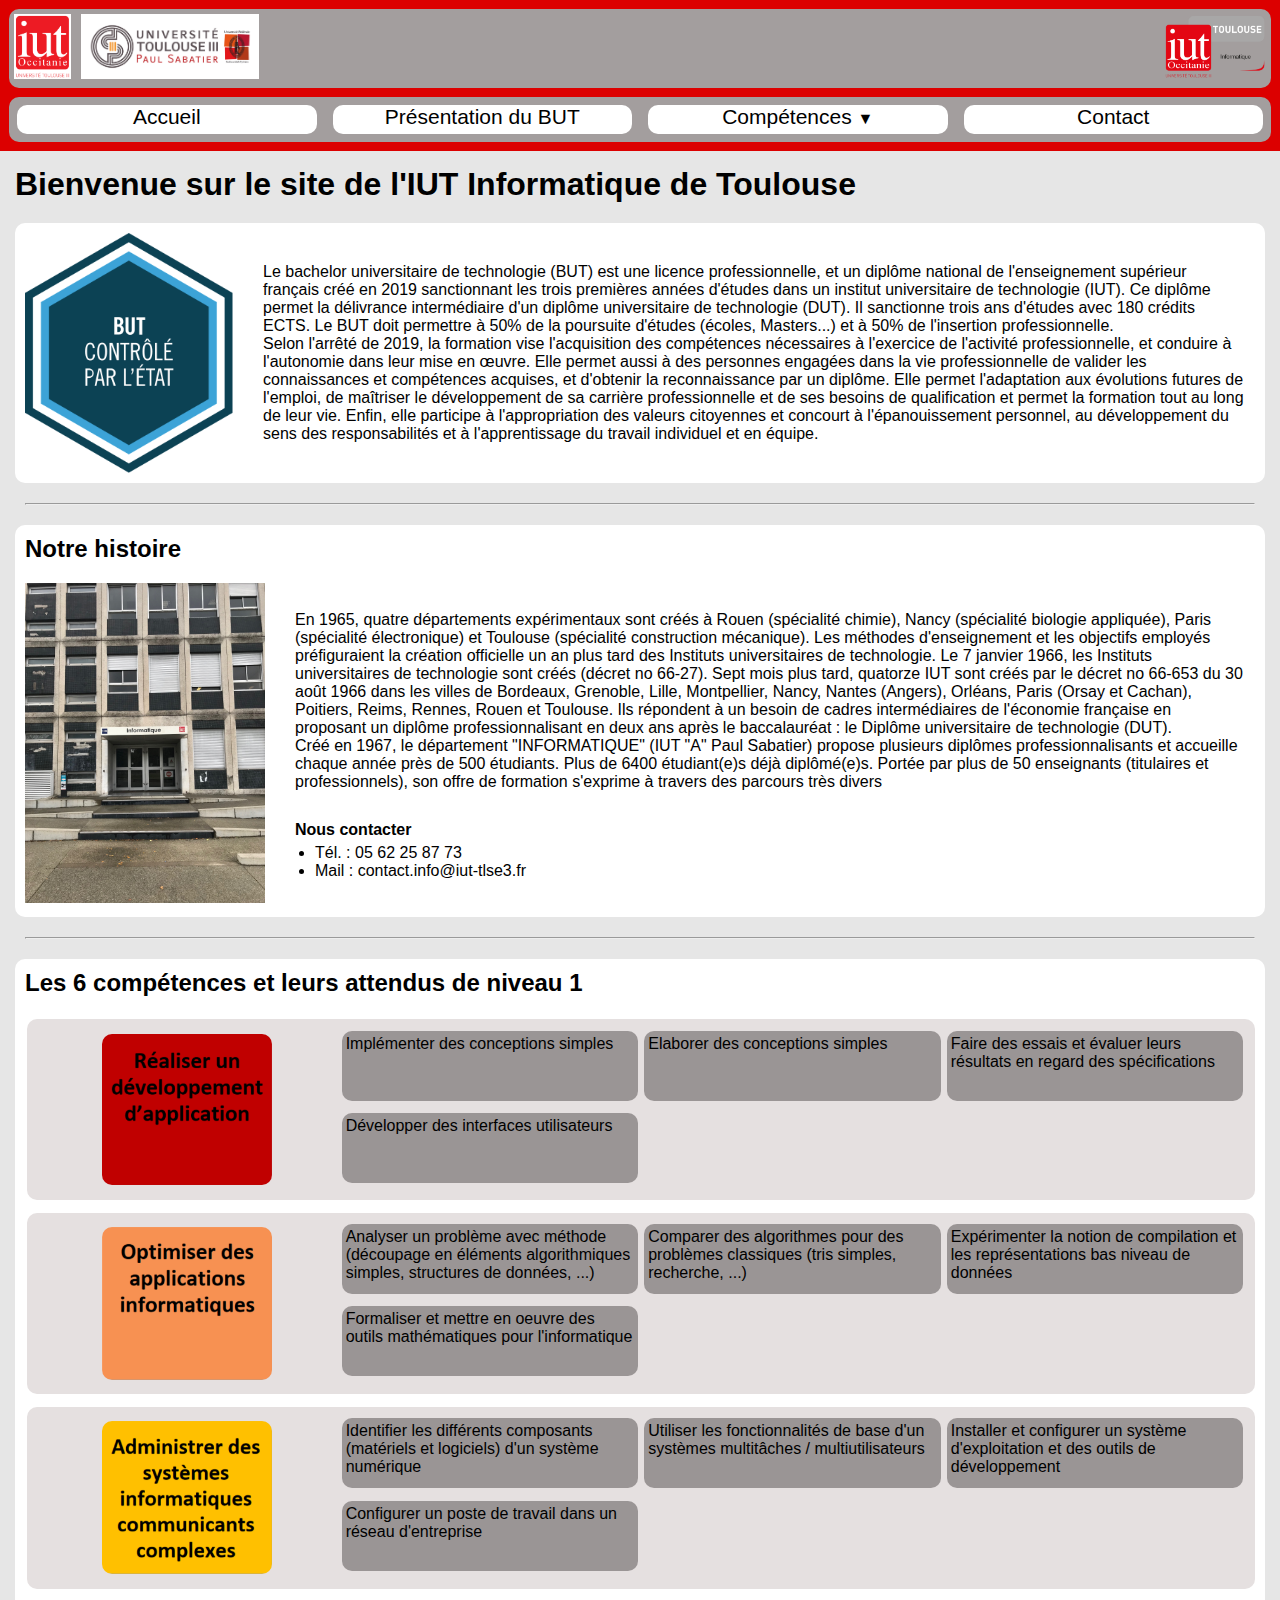
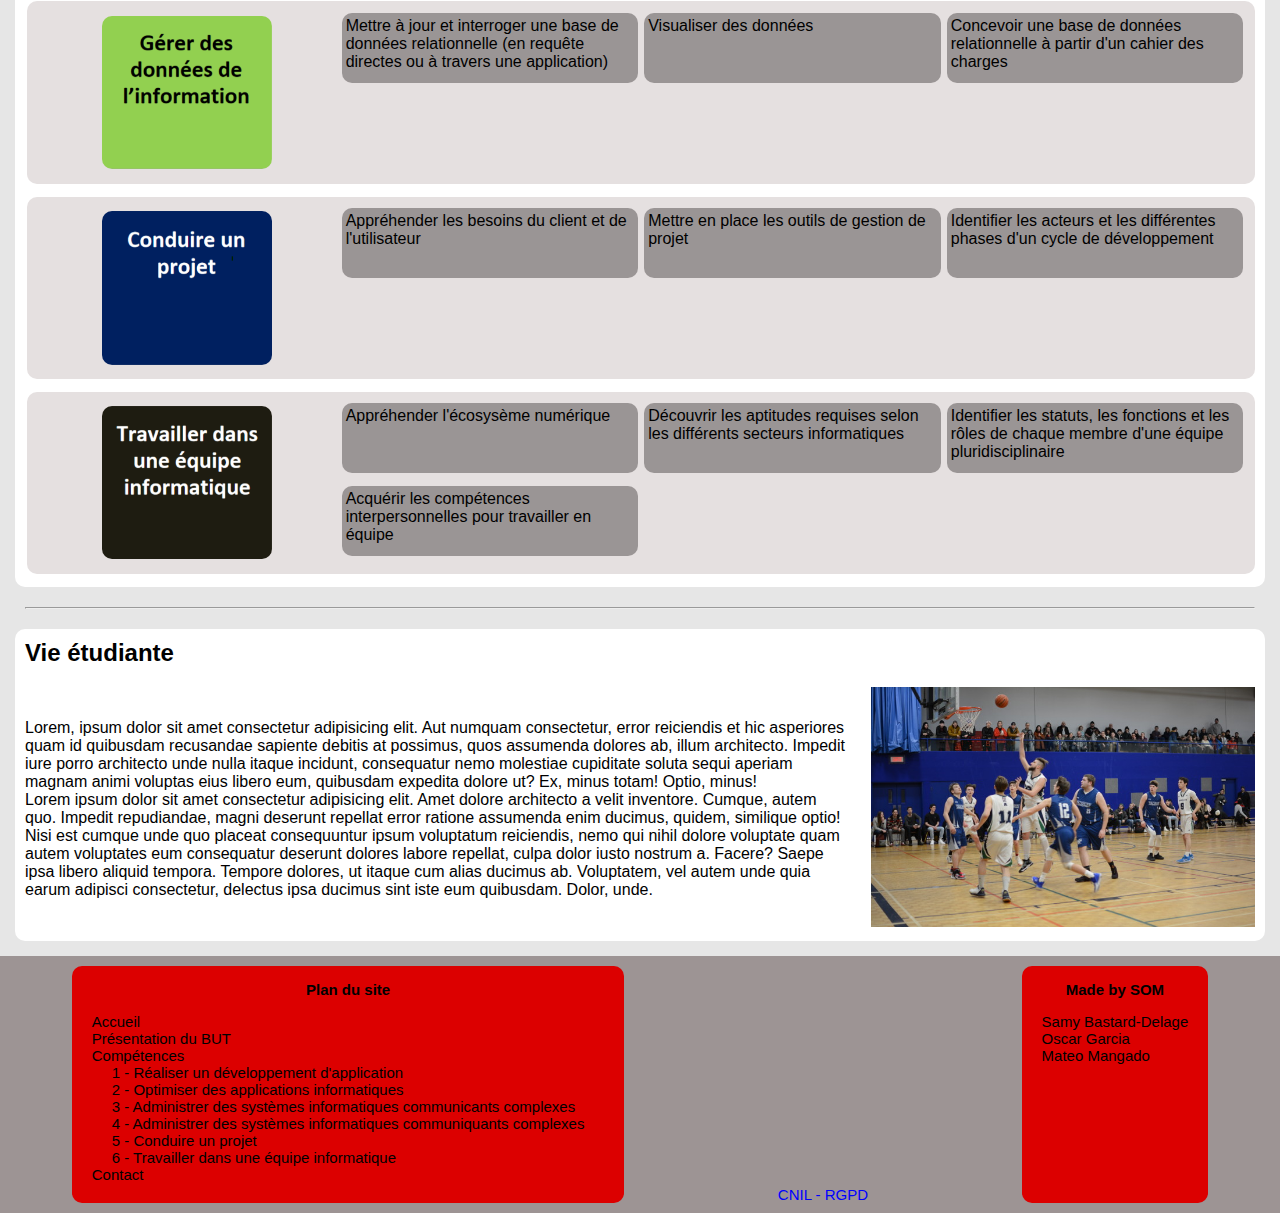
<file: html/index.html>
<!DOCTYPE html>
<html lang="fr">
<head>
    <meta charset="UTF-8">
    <meta http-equiv="X-UA-Compatible" content="IE=edge">
    <meta name="viewport" content="width=device-width, initial-scale=1.0">
    <title>Mini Projet</title>
    <link rel="stylesheet" href="../style.css">
</head>
<body>
    <header class="header">
        <div class="head-top">
            <a href="https://iut.univ-tlse3.fr/"><img src="../img/logo-IUT-UT3-carre2019.jpg" alt="image 1" class="img-head"></a>
            <a href="https://www.univ-tlse3.fr/"><img src="../img/logo-UT3_UFTMP.jpg" alt="image 2" class="img-head"></a>
            <a href="./index.html"><img src="../img/Informatique-logo-TOULOUSE.png" alt="image 3" class="img-head"></a>
        </div>

        <nav class="head-bot">
            <label for="toggle">☰</label>
            <input type="checkbox" id="toggle">
        
            <ul class="list">
                <li class="items"><a href="index.html" class="liens-head">Accueil</a></li>
                <li class="items"><a href="pres.html" class="liens-head">Présentation du BUT</a></li>
                <li class="items"> Compétences
                    <span>&#9660;</span>
                    <ul class="sous-list">
                        <li class="items-2"><a href="c1.html" class="liens-head">1 - Réaliser un développement d'application</a></li>
                        <li class="items-2"><a href="c2.html" class="liens-head">2 - Optimiser des applications informatiques</a></li>
                        <li class="items-2"><a href="c3.html" class="liens-head">3 - Administrer des systèmes informatiques communicants complexes</a></li>
                        <li class="items-2"><a href="c4.html" class="liens-head">4 - Administrer des systèmes informatiques communiquants complexes</a></li>
                        <li class="items-2"><a href="c5.html" class="liens-head">5 - Conduire un projet</a></li>
                        <li class="items-2"><a href="c6.html" class="liens-head">6 - Travailler dans une équipe informatique</a></li>
                    </ul>
                </li>
                <li class="items"><a href="contact.html" class="liens-head">Contact</a></li>
            </ul>
        </nav>
    </header>
    <main class="acc-main">
        <article>
            <h1 class="acc-titre">Bienvenue sur le site de l'IUT Informatique de Toulouse</h1>
            <section class="historique">
                <img src="/img/logo_BUT.png" alt="Logo national du BUT">
                <p>
                    Le bachelor universitaire de technologie (BUT) est une licence professionnelle, et un diplôme national de l'enseignement supérieur français créé en 2019 sanctionnant les trois premières années d'études dans un institut universitaire de technologie (IUT). Ce diplôme permet la délivrance intermédiaire d'un diplôme universitaire de technologie (DUT). Il sanctionne trois ans d'études avec 180 crédits ECTS. Le BUT doit permettre à 50% de la poursuite d'études (écoles, Masters...) et à 50% de l'insertion professionnelle.
                    <br>
                    Selon l'arrêté de 2019, la formation vise l'acquisition des compétences nécessaires à l'exercice de l'activité professionnelle, et conduire à l'autonomie dans leur mise en œuvre. Elle permet aussi à des personnes engagées dans la vie professionnelle de valider les connaissances et compétences acquises, et d'obtenir la reconnaissance par un diplôme. Elle permet l'adaptation aux évolutions futures de l'emploi, de maîtriser le développement de sa carrière professionnelle et de ses besoins de qualification et permet la formation tout au long de leur vie. Enfin, elle participe à l'appropriation des valeurs citoyennes et concourt à l'épanouissement personnel, au développement du sens des responsabilités et à l'apprentissage du travail individuel et en équipe.
                </p>
            </section>
            <hr>
            <section class="iut">
                <h2>Notre histoire</h2>
                <div class="iut-flex">
                    <a href="https://iut.univ-tlse3.fr/" target="_blank"><img src="/img/iut_info.jpg" alt="Devanture absolument magnifique et pleine de vie de l'IUT Informatique Pauul Sabatier" class="iut-img"></a>
                    <div class="iut-histoire">
                        <p>
                            En 1965, quatre départements expérimentaux sont créés à Rouen (spécialité chimie), Nancy (spécialité biologie appliquée), Paris (spécialité électronique) et Toulouse (spécialité construction mécanique). 
                            Les méthodes d'enseignement et les objectifs employés préfiguraient la création officielle un an plus tard des Instituts universitaires de technologie. 
                            Le 7 janvier 1966, les Instituts universitaires de technologie sont créés (décret no 66-27). Sept mois plus tard, quatorze IUT sont créés par le décret no 66-653 du 30 août 1966 dans les villes de Bordeaux, Grenoble, Lille, Montpellier, Nancy, Nantes (Angers), Orléans, Paris (Orsay et Cachan), Poitiers, Reims, Rennes, Rouen et Toulouse. 
                            Ils répondent à un besoin de cadres intermédiaires de l'économie française en proposant un diplôme professionnalisant en deux ans après le baccalauréat : le Diplôme universitaire de technologie (DUT). <br> 
                            Créé en 1967, le département "INFORMATIQUE" (IUT "A" Paul Sabatier) propose plusieurs diplômes professionnalisants et accueille chaque année près de 500 étudiants. Plus de 6400 étudiant(e)s déjà diplômé(e)s.
                            Portée par plus de 50 enseignants (titulaires et professionnels), son offre de formation s'exprime à travers des parcours très divers
                        </p>
                        <div class="iut-liste">
                            <h4>Nous contacter</h4>
                            <ul>
                                <li>Tél. : 05 62 25 87 73</li>
                                <li>Mail : contact.info@iut-tlse3.fr</li>
                            </ul>
                        </div>
                    </div>
                </div>
                
            </section>
            <hr>
            <section class="acc-comp">
                <h2>Les 6 compétences et leurs attendus de niveau 1</h2>
                <div class="pres-box">
                    <a class="bleft" href="./c1.html"><img class="logoC rotate-left" src="../img/C1.png" alt="image 1 - Réaliser un développement d'application"></a>
                    <div >Implémenter des conceptions simples</div>
                    <div >Elaborer des conceptions simples</div>
                    <div >Faire des essais et évaluer leurs résultats en regard des spécifications</div>
                    <div>Développer des interfaces utilisateurs</div>
                </div>
                <div class="pres-box">
                    <a class="bleft" href="./c2.html"><img class="logoC rotate-right" src="../img/C2.png" alt="image 2 - Optimiser des applications informatiques"></a>
                    <div >Analyser un problème avec méthode (découpage en éléments algorithmiques simples, structures de données, ...)</div>
                    <div >Comparer des algorithmes pour des problèmes classiques (tris simples, recherche, ...)</div>
                    <div >Expérimenter la notion de compilation et les représentations bas niveau de données</div>
                    <div >Formaliser et mettre en oeuvre des outils mathématiques pour l'informatique</div>
                </div>
                <div class="pres-box">
                    <a class="bleft" href="./c3.html"><img class="logoC rotate-left" src="../img/C3.png" alt="image 3 - Administrer des systèmes informatiques communicants complexes"></a>
                    <div >Identifier les différents composants (matériels et logiciels) d'un système numérique</div>
                    <div >Utiliser les fonctionnalités de base d'un systèmes multitâches / multiutilisateurs</div>
                    <div >Installer et configurer un système d'exploitation et des outils de développement</div>
                    <div >Configurer un poste de travail dans un réseau d'entreprise</div>
                </div>
                <div class="pres-box">
                    <a class="bleft" href="./c4.html"><img class="logoC rotate-right" src="../img/C4.png" alt="image 4 - Administrer des systèmes informatiques communiquants complexes"></a>
                    <div >Mettre à jour et interroger une base de données relationnelle (en requête directes ou à travers une application)</div>
                    <div >Visualiser des données</div>
                    <div >Concevoir une base de données relationnelle à partir d'un cahier des charges</div>
                </div>
                <div class="pres-box">
                    <a class="bleft" href="./c5.html"><img class="logoC rotate-left" src="../img/C5.png" alt="image 5 - Conduire un projet"></a>
                    <div >Appréhender les besoins du client et de l'utilisateur</div>
                    <div >Mettre en place les outils de gestion de projet</div>
                    <div >Identifier les acteurs et les différentes phases d'un cycle de développement</div>
                </div>
                <div class="pres-box">
                    <a class="bleft" href="./c6.html"><img class="logoC rotate-right" src="../img/C6.png" alt="image 6 - Travailler dans une équipe informatique"></a>
                    <div >Appréhender l'écosysème numérique</div>
                    <div >Découvrir les aptitudes requises selon les différents secteurs informatiques</div>
                    <div >Identifier les statuts, les fonctions et les rôles de chaque membre d'une équipe pluridisciplinaire</div>
                    <div >Acquérir les compétences interpersonnelles pour travailler en équipe</div>
                </div>
            </section>
            <hr>
            <section class="vie-etu">
                <h2>Vie étudiante</h2>
                <div class="vie-etu-text">
                    <p>
                        Lorem, ipsum dolor sit amet consectetur adipisicing elit. Aut numquam consectetur, error reiciendis et hic asperiores quam id quibusdam recusandae sapiente debitis at possimus, quos assumenda dolores ab, illum architecto.
                        Impedit iure porro architecto unde nulla itaque incidunt, consequatur nemo molestiae cupiditate soluta sequi aperiam magnam animi voluptas eius libero eum, quibusdam expedita dolore ut? Ex, minus totam! Optio, minus! <br>
                        Lorem ipsum dolor sit amet consectetur adipisicing elit. Amet dolore architecto a velit inventore. Cumque, autem quo. Impedit repudiandae, magni deserunt repellat error ratione assumenda enim ducimus, quidem, similique optio!
                        Nisi est cumque unde quo placeat consequuntur ipsum voluptatum reiciendis, nemo qui nihil dolore voluptate quam autem voluptates eum consequatur deserunt dolores labore repellat, culpa dolor iusto nostrum a. Facere?
                        Saepe ipsa libero aliquid tempora. Tempore dolores, ut itaque cum alias ducimus ab. Voluptatem, vel autem unde quia earum adipisci consectetur, delectus ipsa ducimus sint iste eum quibusdam. Dolor, unde.
                    </p>
                    <a href="https://www.univ-tlse3.fr/activites" target="_blank"><img src="/img/sport.jpg" alt="Etudiants jouant au basket à l'université"></a>
                </div>
            </section>

        </article>
    </main>

    <footer>
        <div class="foot-left">
            <p class="p-foot">Plan du site</p>
            <ul class="ul-foot">
                <li><a href="index.html" class="liens-head">Accueil</a></li>
                <li><a href="pres.html" class="liens-head">Présentation du BUT</a></li>
                <li>Compétences
                    <ul class="li-foot">
                        <li><a href="c1.html" class="liens-head">1 - Réaliser un développement d'application</a></li>
                        <li><a href="c2.html" class="liens-head">2 - Optimiser des applications informatiques</a></li>
                        <li><a href="c3.html" class="liens-head">3 - Administrer des systèmes informatiques communicants complexes</a></li>
                        <li><a href="c4.html" class="liens-head">4 - Administrer des systèmes informatiques communiquants complexes</a></li>
                        <li><a href="c5.html" class="liens-head">5 - Conduire un projet</a></li>
                        <li><a href="c6.html" class="liens-head">6 - Travailler dans une équipe informatique</a></li>
                    </ul>
                </li>
                <li><a href="contact.html" class="liens-head">Contact</a></li>
            </ul>
        </div>

        <a href="https://www.cnil.fr/fr/reglement-europeen-protection-donnees" target="_blank" class="foot-link" >CNIL - RGPD</a>

        <div class="foot-rigth">
            <p class="p-foot">Made by SOM </p>
            <ul class="ul-foot">
                <li class="li-foot">Samy Bastard-Delage</li>
                <li class="li-foot">Oscar Garcia</li>
                <li class="li-foot">Mateo Mangado</li>
            </ul> 
        </div>
        
    </footer>
</body>
</html>
</file>
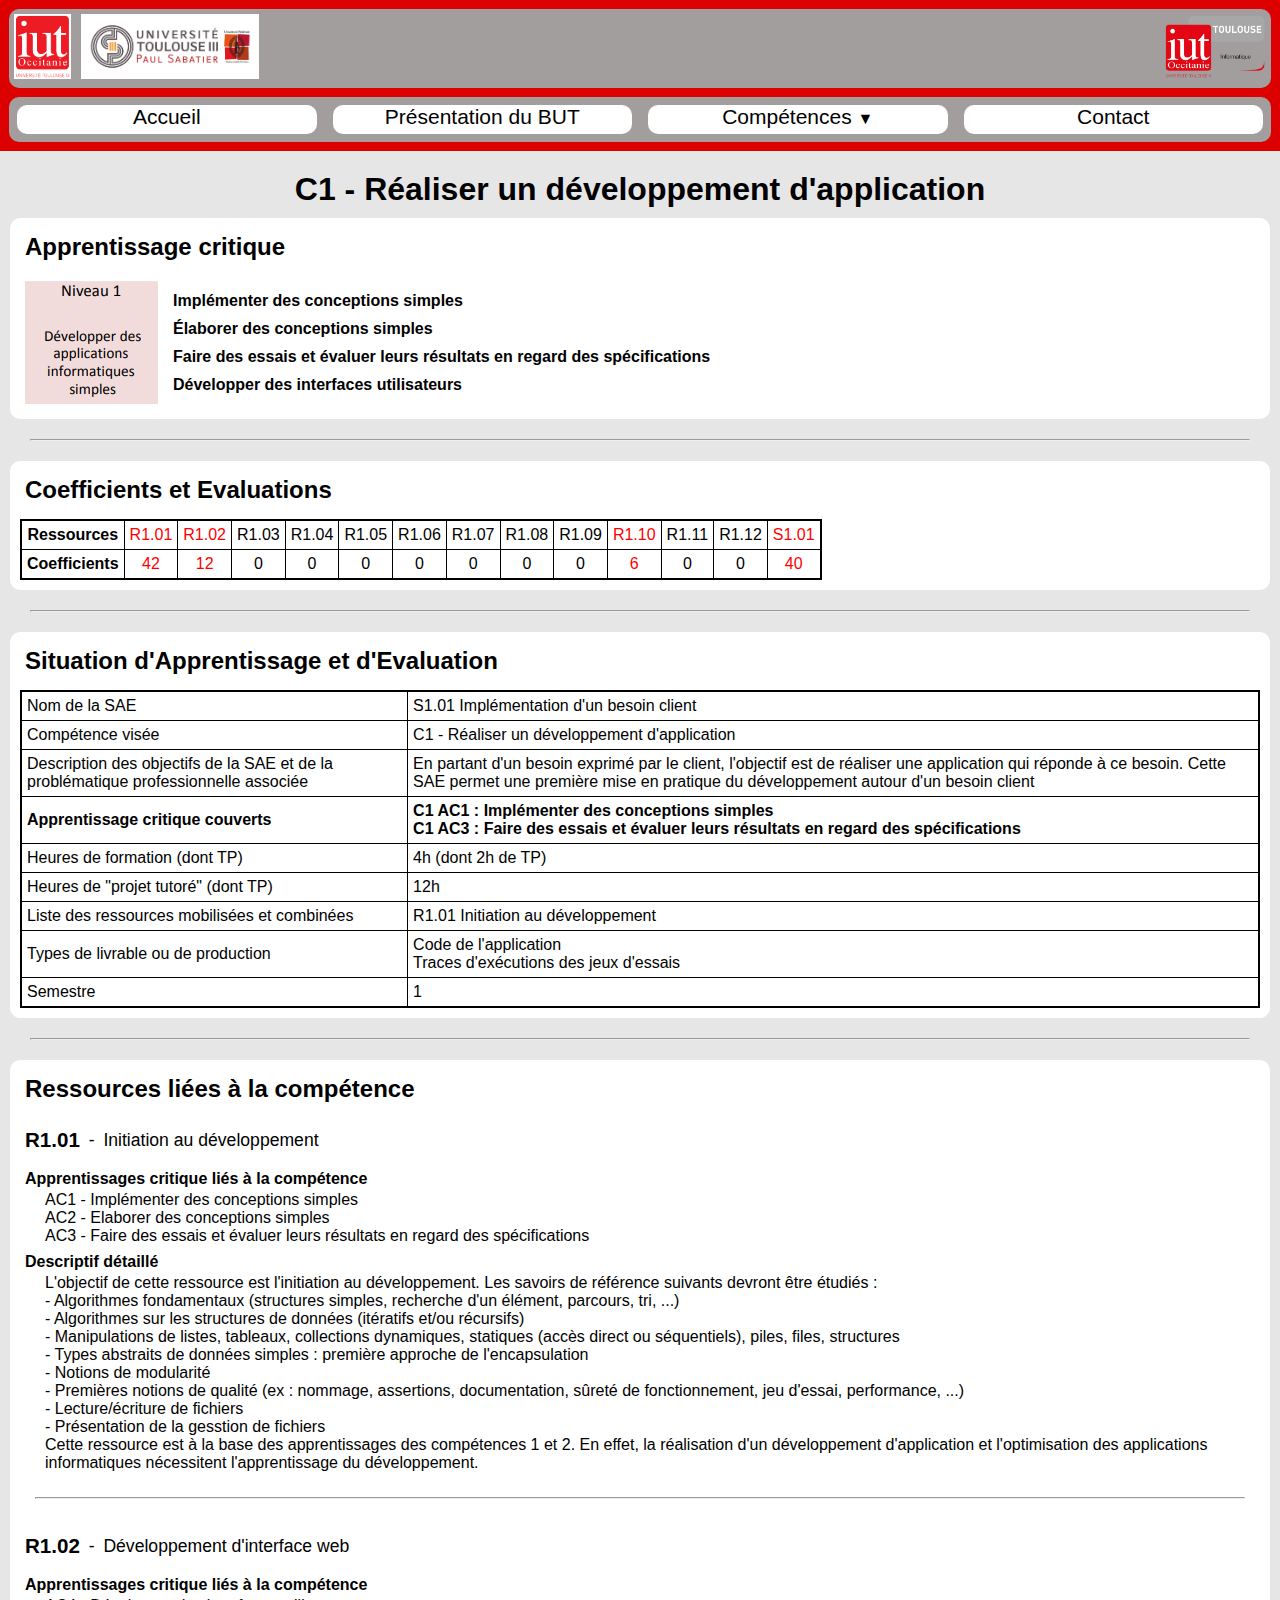
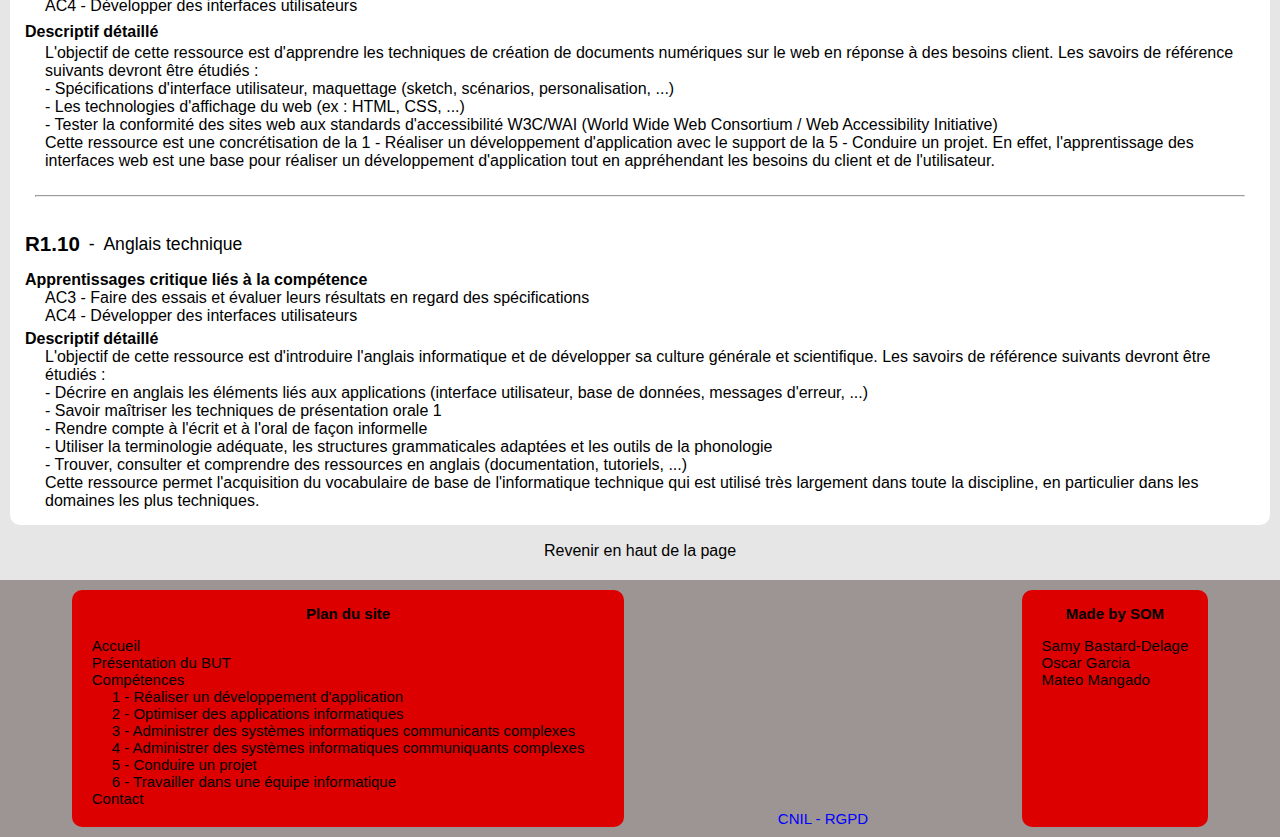
<file: html/c1.html>
<!DOCTYPE html>
<html lang="fr">
<head>
    <meta charset="UTF-8">
    <meta http-equiv="X-UA-Compatible" content="IE=edge">
    <meta name="viewport" content="width=device-width, initial-scale=1.0">
    <title>Mini Projet</title>
    <link rel="stylesheet" href="../style.css">
</head>
<body>
    <header class="header" id="haut-de-page">
        <div class="head-top">
            <a href="https://iut.univ-tlse3.fr/"><img src="../img/logo-IUT-UT3-carre2019.jpg" alt="image 1" class="img-head"></a>
            <a href="https://www.univ-tlse3.fr/"><img src="../img/logo-UT3_UFTMP.jpg" alt="image 2" class="img-head"></a>
            <a href="./index.html"><img src="../img/Informatique-logo-TOULOUSE.png" alt="image 3" class="img-head"></a>
        </div>

        <nav class="head-bot">
            <label for="toggle">☰</label>
            <input type="checkbox" id="toggle">
        
            <ul class="list">
                <li class="items"><a href="index.html" class="liens-head">Accueil</a></li>
                <li class="items"><a href="pres.html" class="liens-head">Présentation du BUT</a></li>
                <li class="items"> Compétences
                    <span>&#9660;</span>
                    <ul class="sous-list">
                        <li class="items-2"><a href="c1.html" class="liens-head">1 - Réaliser un développement d'application</a></li>
                        <li class="items-2"><a href="c2.html" class="liens-head">2 - Optimiser des applications informatiques</a></li>
                        <li class="items-2"><a href="c3.html" class="liens-head">3 - Administrer des systèmes informatiques communicants complexes</a></li>
                        <li class="items-2"><a href="c4.html" class="liens-head">4 - Administrer des systèmes informatiques communiquants complexes</a></li>
                        <li class="items-2"><a href="c5.html" class="liens-head">5 - Conduire un projet</a></li>
                        <li class="items-2"><a href="c6.html" class="liens-head">6 - Travailler dans une équipe informatique</a></li>
                    </ul>
                </li>
                <li class="items"><a href="contact.html" class="liens-head">Contact</a></li>
            </ul>
        </nav>
    </header>
    <main class="comp-main">
        <h1>C1 - Réaliser un développement d'application</h1>
        <!-- C'est fait exprès que le h1 soit en dehors de l'article -->
        <article>
            <section class="apprenti-cri">
                <h2>Apprentissage critique</h2>
                <div>
                    <img src="/img/niveau1_ppn.png" alt="Niveau 1 de la compétence C1 du BUT Informatique">
                    <ul>
                        <li>Implémenter des conceptions simples</li>
                        <li>Élaborer des conceptions simples</li>
                        <li>Faire des essais et évaluer leurs résultats en regard des spécifications</li>
                        <li>Développer des interfaces utilisateurs</li>
                    </ul>
                </div>
            </section>
            <hr>
            <section class="eval">
                <h2>Coefficients et Evaluations</h2>
                <table class="table-coeff">
                    <thead>
                        <tr>
                            <th>Ressources</th>
                            <td class="t-coeff">R1.01</td>
                            <td class="t-coeff">R1.02</td>
                            <td>R1.03</td>
                            <td>R1.04</td>
                            <td>R1.05</td>
                            <td>R1.06</td>
                            <td>R1.07</td>
                            <td>R1.08</td>
                            <td>R1.09</td>
                            <td class="t-coeff">R1.10</td>
                            <td>R1.11</td>
                            <td>R1.12</td>
                            <td class="t-coeff">S1.01</td>
                        </tr>
                    </thead>
                    <tbody>
                        <tr>
                            <th>Coefficients</th>
                            <td class="t-coeff">42</td>
                            <td class="t-coeff">12</td>
                            <td>0</td>
                            <td>0</td>
                            <td>0</td>
                            <td>0</td>
                            <td>0</td>
                            <td>0</td>
                            <td>0</td>
                            <td class="t-coeff">6</td>
                            <td>0</td>
                            <td>0</td>
                            <td class="t-coeff">40</td>
                        </tr>
                    </tbody>
                </table>
            </section>
            <hr>
            <section class="sae">
                <h2>Situation d'Apprentissage et d'Evaluation</h2>
                <table class="table-sae">
                    <thead>
                        <tr>
                            <td>Nom de la SAE</td>
                            <td>S1.01 Implémentation d'un besoin client</td>
                        </tr>
                    </thead>
                    <tbody>
                        <tr>
                            <td>Compétence visée</td>
                            <td>C1 - Réaliser un développement d'application</td>
                        </tr>
                        <tr>
                            <td>Description des objectifs de la SAE et de la problématique professionnelle associée</td>
                            <td>En partant d'un besoin exprimé par le client, l'objectif est de réaliser une application qui réponde à ce besoin. Cette SAE permet une première mise en pratique du développement autour d'un besoin client</td>
                        </tr>
                        <tr>
                            <td>Apprentissage critique couverts</td>
                            <td>
                                C1 AC1 : Implémenter des conceptions simples <br>
                                C1 AC3 : Faire des essais et évaluer leurs résultats en regard des spécifications
                            </td>
                        </tr>
                        <tr>
                            <td>Heures de formation (dont TP)</td>
                            <td>4h (dont 2h de TP)</td>
                        </tr>
                        <tr>
                            <td>Heures de "projet tutoré" (dont TP)</td>
                            <td>12h</td>
                        </tr>
                        <tr>
                            <td>Liste des ressources mobilisées et combinées</td>
                            <td>R1.01 Initiation au développement</td>
                        </tr>
                        <tr>
                            <td>Types de livrable ou de production</td>
                            <td>
                                Code de l'application <br>
                                Traces d'exécutions des jeux d'essais
                            </td>
                        </tr>
                        <tr>
                            <td>Semestre</td>
                            <td>1</td>
                        </tr>
                    </tbody>
                </table>
            </section>
            <hr>
            <section class="ressources">
                <h2>Ressources liées à la compétence</h2>
                <div class="r-ressource">
                    <div class="r-titre">
                        <h3>R1.01</h3>
                        <p class="r-union"> - </p>
                        <p>Initiation au développement</p>
                    </div>
                    <div class="r-ac">
                        <h4>Apprentissages critique liés à la compétence</h4>
                        <ul>
                            <li>AC1 - Implémenter des conceptions simples</li>
                            <li>AC2 - Elaborer des conceptions simples</li>
                            <li>AC3 - Faire des essais et évaluer leurs résultats en regard des spécifications</li>
                        </ul>
                    </div>
                    <div class="r-descriptif">
                        <h4>Descriptif détaillé</h4>
                        <p>
                            L'objectif de cette ressource est l'initiation au développement. Les savoirs de référence suivants devront être étudiés : <br>
                            - Algorithmes fondamentaux (structures simples, recherche d'un élément, parcours, tri, ...) <br>
                            - Algorithmes sur les structures de données (itératifs et/ou récursifs) <br>
                            - Manipulations de listes, tableaux, collections dynamiques, statiques (accès direct ou séquentiels), piles, files, structures <br>
                            - Types abstraits de données simples : première approche de l'encapsulation <br>
                            - Notions de modularité <br>
                            - Premières notions de qualité (ex : nommage, assertions, documentation, sûreté de fonctionnement, jeu d'essai, performance, ...) <br>
                            - Lecture/écriture de fichiers <br>
                            - Présentation de la gesstion de fichiers <br>
                            Cette ressource est à la base des apprentissages des compétences 1 et 2. En effet, la réalisation d'un développement d'application et l'optimisation des applications informatiques nécessitent l'apprentissage du développement.
                        </p>
                    </div>
                </div>
                <hr>
                <div class="r-ressource">
                    <div class="r-titre">
                        <h3>R1.02</h3>
                        <p class="r-union"> - </p>
                        <p>Développement d'interface web</p>
                    </div>
                    <div class="r-ac">
                        <h4>Apprentissages critique liés à la compétence</h4>
                        <ul>
                            <li>AC4 - Développer des interfaces utilisateurs</li>
                        </ul>
                    </div>
                    <div class="r-descriptif">
                        <h4>Descriptif détaillé</h4>
                        <p>
                            L'objectif de cette ressource est d'apprendre les techniques de création de documents numériques sur le web en réponse à des besoins client. Les savoirs de référence suivants devront être étudiés : <br>
                            - Spécifications d'interface utilisateur, maquettage (sketch, scénarios, personalisation, ...) <br>
                            - Les technologies d'affichage du web (ex : HTML, CSS, ...) <br>
                            - Tester la conformité des sites web aux standards d'accessibilité W3C/WAI (World Wide Web Consortium / Web Accessibility Initiative) <br>
                            Cette ressource est une concrétisation de la 1 - Réaliser un développement d'application avec le support de la 5 - Conduire un projet. En effet, l'apprentissage des interfaces web est une base pour réaliser un développement d'application tout en appréhendant les besoins du client et de l'utilisateur.
                        </p>
                    </div>
                </div>
                <hr>
                <div class="r-last-ressource">
                    <div class="r-titre">
                        <h3>R1.10</h3>
                        <p class="r-union"> - </p>
                        <p>Anglais technique</p>
                    </div>
                    <div class="r-ac">
                        <h4>Apprentissages critique liés à la compétence</h4>
                        <ul>
                            <li>AC3 - Faire des essais et évaluer leurs résultats en regard des spécifications</li>
                            <li>AC4 - Développer des interfaces utilisateurs</li>
                        </ul>
                    </div>
                    <div class="r-descriptif">
                        <h4>Descriptif détaillé</h4>
                        <p>
                            L'objectif de cette ressource est d'introduire l'anglais informatique et de développer sa culture générale et scientifique. Les savoirs de référence suivants devront être étudiés : <br>
                            - Décrire en anglais les éléments liés aux applications (interface utilisateur, base de données, messages d'erreur, ...) <br>
                            - Savoir maîtriser les techniques de présentation orale 1 <br>
                            - Rendre compte à l'écrit et à l'oral de façon informelle <br>
                            - Utiliser la terminologie adéquate, les structures grammaticales adaptées et les outils de la phonologie <br>
                            - Trouver, consulter et comprendre des ressources en anglais (documentation, tutoriels, ...) <br>
                            Cette ressource permet l'acquisition du vocabulaire de base de l'informatique technique qui est utilisé très largement dans toute la discipline, en particulier dans les domaines les plus techniques.
                        </p>
                    </div>
                </div>
            </section>
        </article>
        <a href="#haut-de-page">Revenir en haut de la page</a>
    </main>
    <footer>
        <div class="foot-left">
            <p class="p-foot">Plan du site</p>
            <ul class="ul-foot">
                <li><a href="index.html" class="liens-head">Accueil</a></li>
                <li><a href="pres.html" class="liens-head">Présentation du BUT</a></li>
                <li>Compétences
                    <ul class="li-foot">
                        <li><a href="c1.html" class="liens-head">1 - Réaliser un développement d'application</a></li>
                        <li><a href="c2.html" class="liens-head">2 - Optimiser des applications informatiques</a></li>
                        <li><a href="c3.html" class="liens-head">3 - Administrer des systèmes informatiques communicants complexes</a></li>
                        <li><a href="c4.html" class="liens-head">4 - Administrer des systèmes informatiques communiquants complexes</a></li>
                        <li><a href="c5.html" class="liens-head">5 - Conduire un projet</a></li>
                        <li><a href="c6.html" class="liens-head">6 - Travailler dans une équipe informatique</a></li>
                    </ul>
                </li>
                <li><a href="contact.html" class="liens-head">Contact</a></li>
            </ul>
        </div>

        <a href="https://www.cnil.fr/fr/reglement-europeen-protection-donnees" target="_blank" class="foot-link" >CNIL - RGPD</a>

        <div class="foot-rigth">
            <p class="p-foot">Made by SOM </p>
            <ul class="ul-foot">
                <li class="li-foot">Samy Bastard-Delage</li>
                <li class="li-foot">Oscar Garcia</li>
                <li class="li-foot">Mateo Mangado</li>
            </ul> 
        </div>
    </footer>
</body>
</html>
</file>
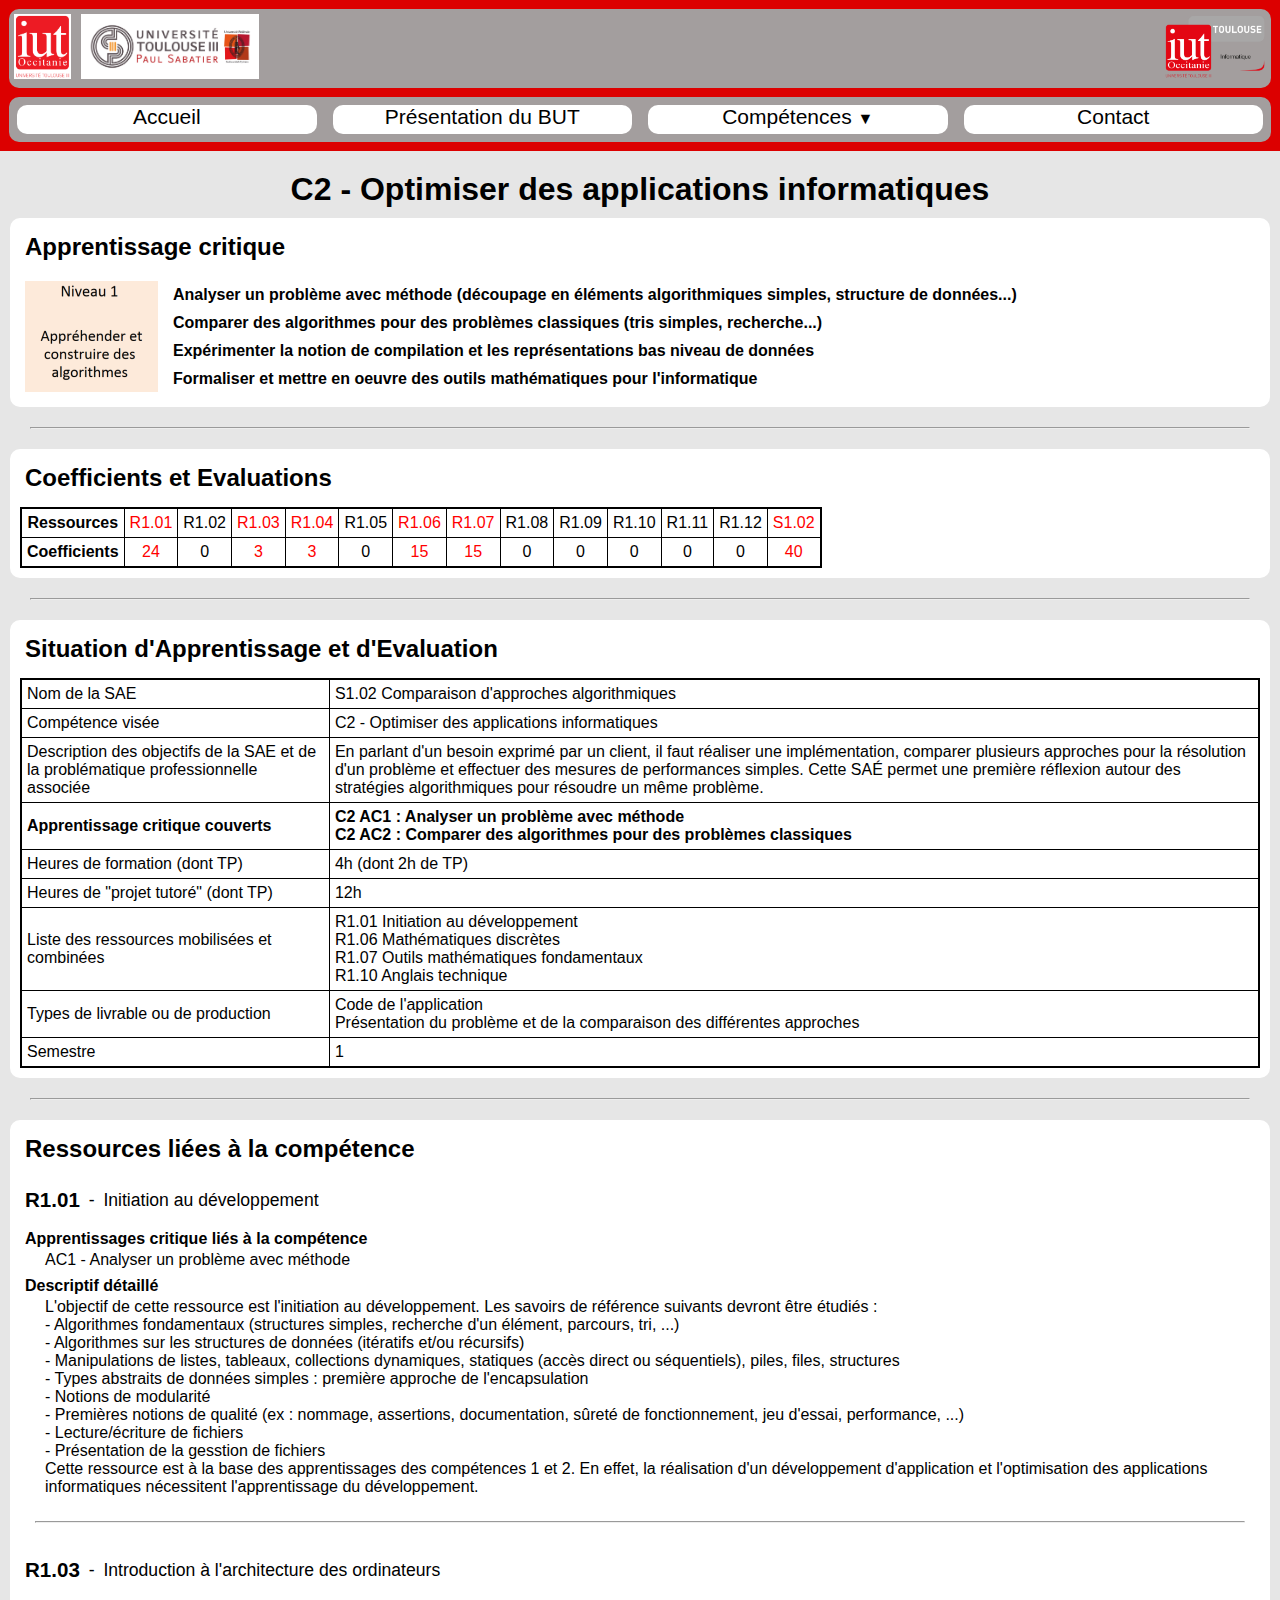
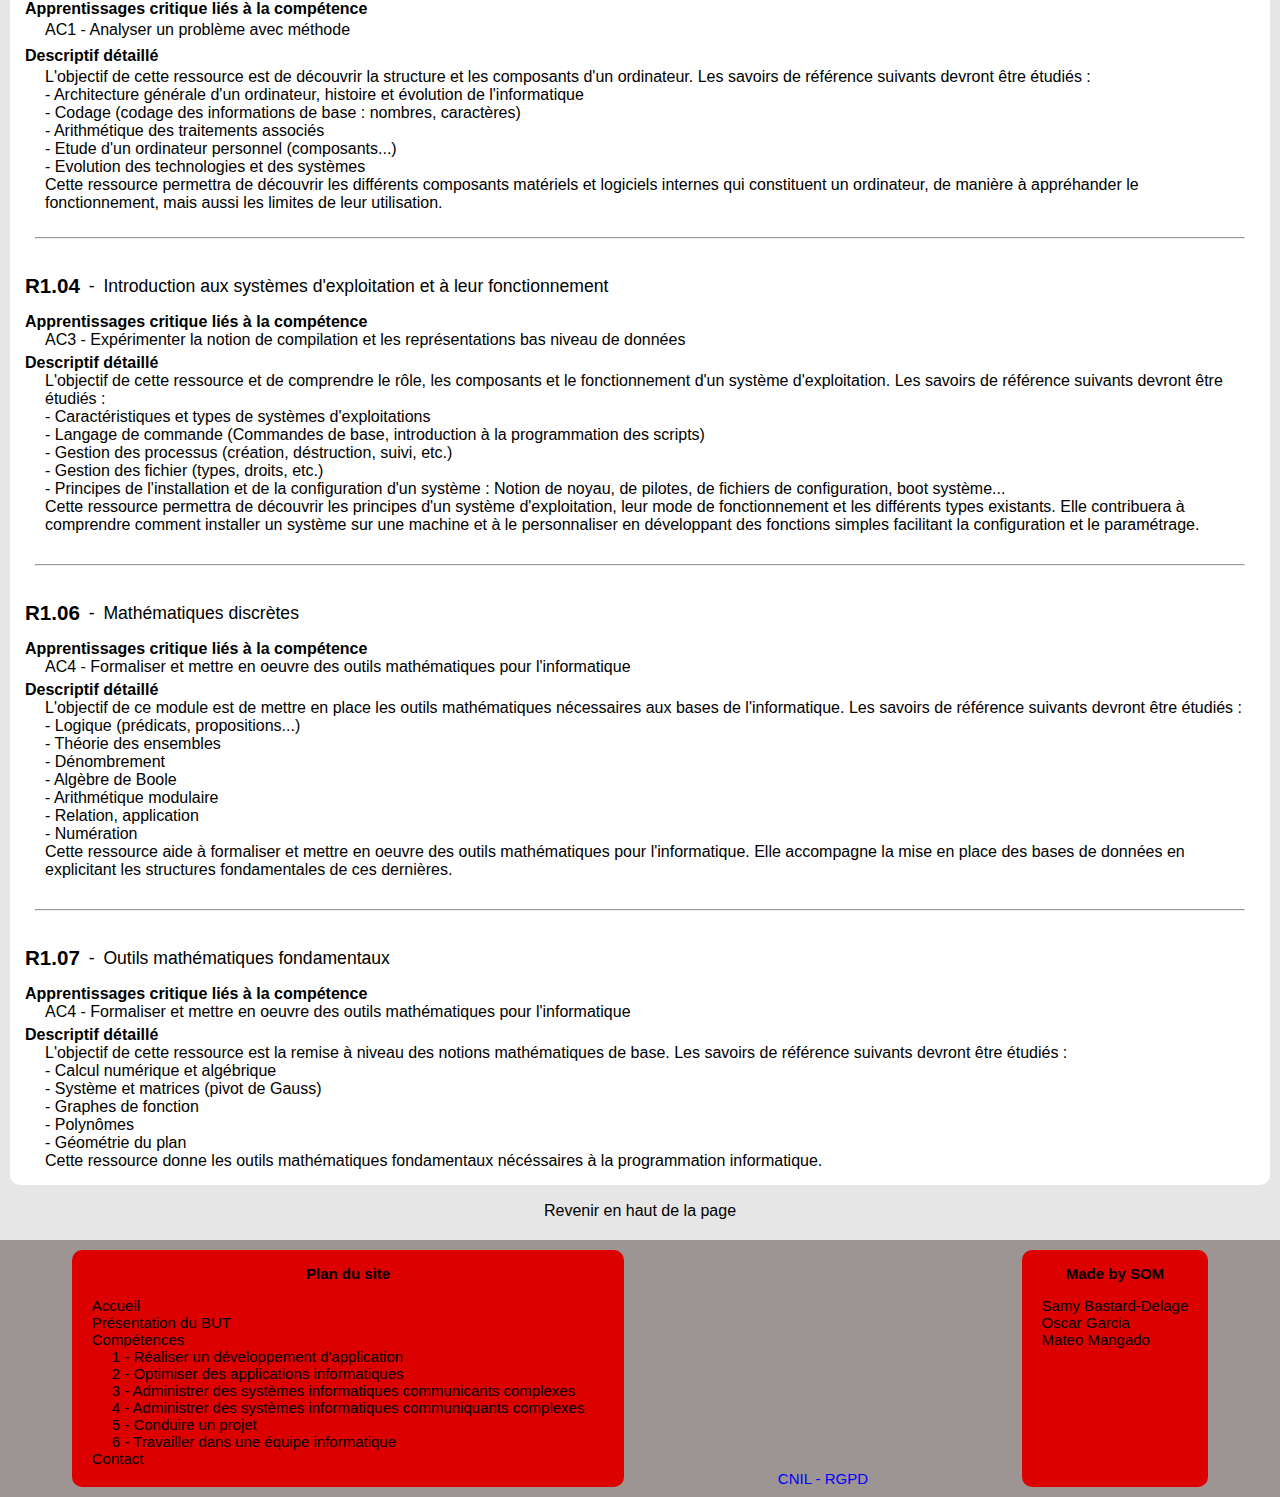
<file: html/c2.html>
<!DOCTYPE html>
<html lang="fr">
<head>
    <meta charset="UTF-8">
    <meta http-equiv="X-UA-Compatible" content="IE=edge">
    <meta name="viewport" content="width=device-width, initial-scale=1.0">
    <title>Mini Projet</title>
    <link rel="stylesheet" href="../style.css">
</head>
<body>
    <header class="header" id="haut-de-page">
        <div class="head-top">
            <a href="https://iut.univ-tlse3.fr/"><img src="../img/logo-IUT-UT3-carre2019.jpg" alt="image 1" class="img-head"></a>
            <a href="https://www.univ-tlse3.fr/"><img src="../img/logo-UT3_UFTMP.jpg" alt="image 2" class="img-head"></a>
            <a href="./index.html"><img src="../img/Informatique-logo-TOULOUSE.png" alt="image 3" class="img-head"></a>
        </div>

        <nav class="head-bot">
            <label for="toggle">☰</label>
            <input type="checkbox" id="toggle">
        
            <ul class="list">
                <li class="items"><a href="index.html" class="liens-head">Accueil</a></li>
                <li class="items"><a href="pres.html" class="liens-head">Présentation du BUT</a></li>
                <li class="items"> Compétences
                    <span>&#9660;</span>
                    <ul class="sous-list">
                        <li class="items-2"><a href="c1.html" class="liens-head">1 - Réaliser un développement d'application</a></li>
                        <li class="items-2"><a href="c2.html" class="liens-head">2 - Optimiser des applications informatiques</a></li>
                        <li class="items-2"><a href="c3.html" class="liens-head">3 - Administrer des systèmes informatiques communicants complexes</a></li>
                        <li class="items-2"><a href="c4.html" class="liens-head">4 - Administrer des systèmes informatiques communiquants complexes</a></li>
                        <li class="items-2"><a href="c5.html" class="liens-head">5 - Conduire un projet</a></li>
                        <li class="items-2"><a href="c6.html" class="liens-head">6 - Travailler dans une équipe informatique</a></li>
                    </ul>
                </li>
                <li class="items"><a href="contact.html" class="liens-head">Contact</a></li>
            </ul>
        </nav>
    </header>

    <main class="comp-main">
        <h1>C2 - Optimiser des applications informatiques</h1>
        <!-- C'est fait exprès que le h1 soit en dehors de l'article -->
        <article>
            <section class="apprenti-cri">
                <h2>Apprentissage critique</h2>
                <div>
                    <img src="/img/niveau2.png" alt="Niveau 1 de la compétence C1 du BUT Informatique">
                    <ul>
                        <li>Analyser un problème avec méthode (découpage en éléments algorithmiques simples, structure de données...)</li>
                        <li>Comparer des algorithmes pour des problèmes classiques (tris simples, recherche...)</li>
                        <li>Expérimenter la notion de compilation et les représentations bas niveau de données</li>
                        <li>Formaliser et mettre en oeuvre des outils mathématiques pour l'informatique</li>
                    </ul>
                </div>
            </section>
            <hr>
            <section class="eval">
                <h2>Coefficients et Evaluations</h2>
                <table class="table-coeff">
                    <thead>
                        <tr>
                            <th>Ressources</th>
                            <td class="t-coeff">R1.01</td>
                            <td>R1.02</td>
                            <td class="t-coeff">R1.03</td>
                            <td class="t-coeff">R1.04</td>
                            <td>R1.05</td>
                            <td class="t-coeff">R1.06</td>
                            <td class="t-coeff">R1.07</td>
                            <td>R1.08</td>
                            <td>R1.09</td>
                            <td>R1.10</td>
                            <td>R1.11</td>
                            <td>R1.12</td>
                            <td class="t-coeff">S1.02</td>
                        </tr>
                    </thead>
                    <tbody>
                        <tr>
                            <th>Coefficients</th>
                            <td class="t-coeff">24</td>
                            <td>0</td>
                            <td class="t-coeff">3</td>
                            <td class="t-coeff">3</td>
                            <td>0</td>
                            <td class="t-coeff">15</td>
                            <td class="t-coeff">15</td>
                            <td>0</td>
                            <td>0</td>
                            <td>0</td>
                            <td>0</td>
                            <td>0</td>
                            <td class="t-coeff">40</td>
                        </tr>
                    </tbody>
                </table>
            </section>
            <hr>
            <section class="sae">
                <h2>Situation d'Apprentissage et d'Evaluation</h2>
                <table class="table-sae">
                    <thead>
                        <tr>
                            <td>Nom de la SAE</td>
                            <td>S1.02 Comparaison d'approches algorithmiques</td>
                        </tr>
                    </thead>
                    <tbody>
                        <tr>
                            <td>Compétence visée</td>
                            <td>C2 - Optimiser des applications informatiques</td>
                        </tr>
                        <tr>
                            <td>Description des objectifs de la SAE et de la problématique professionnelle associée</td>
                            <td>En parlant d'un besoin exprimé par un client, il faut réaliser une implémentation, comparer plusieurs approches pour la résolution d'un problème et effectuer des mesures de performances simples. Cette SAÉ permet une première réflexion autour des stratégies algorithmiques pour résoudre un même problème.</td>
                        </tr>
                        <tr>
                            <td>Apprentissage critique couverts</td>
                            <td>
                                C2 AC1 : Analyser un problème avec méthode <br>
                                C2 AC2 : Comparer des algorithmes pour des problèmes classiques
                            </td>
                        </tr>
                        <tr>
                            <td>Heures de formation (dont TP)</td>
                            <td>4h (dont 2h de TP)</td>
                        </tr>
                        <tr>
                            <td>Heures de "projet tutoré" (dont TP)</td>
                            <td>12h</td>
                        </tr>
                        <tr>
                            <td>Liste des ressources mobilisées et combinées</td>
                            <td>
                                R1.01 Initiation au développement <br>
                                R1.06 Mathématiques discrètes <br>
                                R1.07 Outils mathématiques fondamentaux <br>
                                R1.10 Anglais technique
                            </td>
                        </tr>
                        <tr>
                            <td>Types de livrable ou de production</td>
                            <td>
                                Code de l'application <br>
                                Présentation du problème et de la comparaison des différentes approches
                            </td>
                        </tr>
                        <tr>
                            <td>Semestre</td>
                            <td>1</td>
                        </tr>
                    </tbody>
                </table>
            </section>
            <hr>
            <section class="ressources">
                <h2>Ressources liées à la compétence</h2>
                <div class="r-ressource">
                    <div class="r-titre">
                        <h3>R1.01</h3>
                        <p class="r-union"> - </p>
                        <p>Initiation au développement</p>
                    </div>
                    <div class="r-ac">
                        <h4>Apprentissages critique liés à la compétence</h4>
                        <ul>
                            <li>AC1 - Analyser un problème avec méthode</li>
                        </ul>
                    </div>
                    <div class="r-descriptif">
                        <h4>Descriptif détaillé</h4>
                        <p>
                            L'objectif de cette ressource est l'initiation au développement. Les savoirs de référence suivants devront être étudiés : <br>
                            - Algorithmes fondamentaux (structures simples, recherche d'un élément, parcours, tri, ...) <br>
                            - Algorithmes sur les structures de données (itératifs et/ou récursifs) <br>
                            - Manipulations de listes, tableaux, collections dynamiques, statiques (accès direct ou séquentiels), piles, files, structures <br>
                            - Types abstraits de données simples : première approche de l'encapsulation <br>
                            - Notions de modularité <br>
                            - Premières notions de qualité (ex : nommage, assertions, documentation, sûreté de fonctionnement, jeu d'essai, performance, ...) <br>
                            - Lecture/écriture de fichiers <br>
                            - Présentation de la gesstion de fichiers <br>
                            Cette ressource est à la base des apprentissages des compétences 1 et 2. En effet, la réalisation d'un développement d'application et l'optimisation des applications informatiques nécessitent l'apprentissage du développement.
                        </p>
                    </div>
                </div>
                <hr>
                <div class="r-ressource">
                    <div class="r-titre">
                        <h3>R1.03</h3>
                        <p class="r-union"> - </p>
                        <p>Introduction à l'architecture des ordinateurs</p>
                    </div>
                    <div class="r-ac">
                        <h4>Apprentissages critique liés à la compétence</h4>
                        <ul>
                            <li>AC1 - Analyser un problème avec méthode</li>
                        </ul>
                    </div>
                    <div class="r-descriptif">
                        <h4>Descriptif détaillé</h4>
                        <p>
                            L'objectif de cette ressource est de découvrir la structure et les composants d'un ordinateur. Les savoirs de référence suivants devront être étudiés : <br>
                            - Architecture générale d'un ordinateur, histoire et évolution de l'informatique <br>
                            - Codage (codage des informations de base : nombres, caractères) <br>
                            - Arithmétique des traitements associés <br>
                            - Etude d'un ordinateur personnel (composants...) <br>
                            - Evolution des technologies et des systèmes <br>
                            Cette ressource permettra de découvrir les différents composants matériels et logiciels internes qui constituent un ordinateur, de manière à appréhander le fonctionnement, mais aussi les limites de leur utilisation.
                        </p>
                    </div>
                </div>
                <hr>
                <div class="r-last-ressource">
                    <div class="r-titre">
                        <h3>R1.04</h3>
                        <p class="r-union"> - </p>
                        <p>Introduction aux systèmes d'exploitation et à leur fonctionnement</p>
                    </div>
                    <div class="r-ac">
                        <h4>Apprentissages critique liés à la compétence</h4>
                        <ul>
                            <li>AC3 - Expérimenter la notion de compilation et les représentations bas niveau de données</li>
                        </ul>
                    </div>
                    <div class="r-descriptif">
                        <h4>Descriptif détaillé</h4>
                        <p>
                            L'objectif de cette ressource et de comprendre le rôle, les composants et le fonctionnement d'un système d'exploitation. Les savoirs de référence suivants devront être étudiés : <br>
                            - Caractéristiques et types de systèmes d'exploitations <br>
                            - Langage de commande (Commandes de base, introduction à la programmation des scripts) <br>
                            - Gestion des processus (création, déstruction, suivi, etc.) <br>
                            - Gestion des fichier (types, droits, etc.) <br>
                            - Principes de l'installation et de la configuration d'un système : Notion de noyau, de pilotes, de fichiers de configuration, boot système... <br>
                            Cette ressource permettra de découvrir les principes d'un système d'exploitation, leur mode de fonctionnement et les différents types existants. Elle contribuera à comprendre comment installer un système sur une machine et à le personnaliser en développant des fonctions simples facilitant la configuration et le paramétrage.
                        </p>
                    </div>
                </div>
                <hr>
                <div class="r-last-ressource">
                    <div class="r-titre">
                        <h3>R1.06</h3>
                        <p class="r-union"> - </p>
                        <p>Mathématiques discrètes</p>
                    </div>
                    <div class="r-ac">
                        <h4>Apprentissages critique liés à la compétence</h4>
                        <ul>
                           <li>AC4 - Formaliser et mettre en oeuvre des outils mathématiques pour l'informatique</li>
                        </ul>
                    </div>
                    <div class="r-descriptif">
                        <h4>Descriptif détaillé</h4>
                        <p>
                            L'objectif de ce module est de mettre en place les outils mathématiques nécessaires aux bases de l'informatique. Les savoirs de référence suivants devront être étudiés : <br>
                            - Logique (prédicats, propositions...) <br>
                            - Théorie des ensembles <br>
                            - Dénombrement <br>
                            - Algèbre de Boole <br>
                            - Arithmétique modulaire <br>
                            - Relation, application <br>
                            - Numération <br>
                            Cette ressource aide à formaliser et mettre en oeuvre des outils mathématiques pour l'informatique. Elle accompagne la mise en place des bases de données en explicitant les structures fondamentales de ces dernières.
                        </p>
                    </div>
                </div>
                <hr>
                <div class="r-last-ressource">
                    <div class="r-titre">
                        <h3>R1.07</h3>
                        <p class="r-union"> - </p>
                        <p>Outils mathématiques fondamentaux</p>
                    </div>
                    <div class="r-ac">
                        <h4>Apprentissages critique liés à la compétence</h4>
                        <ul>
                           <li>AC4 - Formaliser et mettre en oeuvre des outils mathématiques pour l'informatique</li>
                        </ul>
                    </div>
                    <div class="r-descriptif">
                        <h4>Descriptif détaillé</h4>
                        <p>
                            L'objectif de cette ressource est la remise à niveau des notions mathématiques de base. Les savoirs de référence suivants devront être étudiés : <br>
                            - Calcul numérique et algébrique <br>
                            - Système et matrices (pivot de Gauss) <br>
                            - Graphes de fonction <br>
                            - Polynômes <br>
                            - Géométrie du plan <br>
                            Cette ressource donne les outils mathématiques fondamentaux nécéssaires à la programmation informatique.
                        </p>
                    </div>
                </div>
                
            </section>
        </article>
        <a href="#haut-de-page">Revenir en haut de la page</a>
    </main>

    <footer>
        <div class="foot-left">
            <p class="p-foot">Plan du site</p>
            <ul class="ul-foot">
                <li><a href="index.html" class="liens-head">Accueil</a></li>
                <li><a href="pres.html" class="liens-head">Présentation du BUT</a></li>
                <li>Compétences
                    <ul class="li-foot">
                        <li><a href="c1.html" class="liens-head">1 - Réaliser un développement d'application</a></li>
                        <li><a href="c2.html" class="liens-head">2 - Optimiser des applications informatiques</a></li>
                        <li><a href="c3.html" class="liens-head">3 - Administrer des systèmes informatiques communicants complexes</a></li>
                        <li><a href="c4.html" class="liens-head">4 - Administrer des systèmes informatiques communiquants complexes</a></li>
                        <li><a href="c5.html" class="liens-head">5 - Conduire un projet</a></li>
                        <li><a href="c6.html" class="liens-head">6 - Travailler dans une équipe informatique</a></li>
                    </ul>
                </li>
                <li><a href="contact.html" class="liens-head">Contact</a></li>
            </ul>
        </div>

        <a href="https://www.cnil.fr/fr/reglement-europeen-protection-donnees" target="_blank" class="foot-link" >CNIL - RGPD</a>

        <div class="foot-rigth">
            <p class="p-foot">Made by SOM </p>
            <ul class="ul-foot">
                <li class="li-foot">Samy Bastard-Delage</li>
                <li class="li-foot">Oscar Garcia</li>
                <li class="li-foot">Mateo Mangado</li>
            </ul> 
        </div>
        
    </footer>

</body>
</html>
</file>
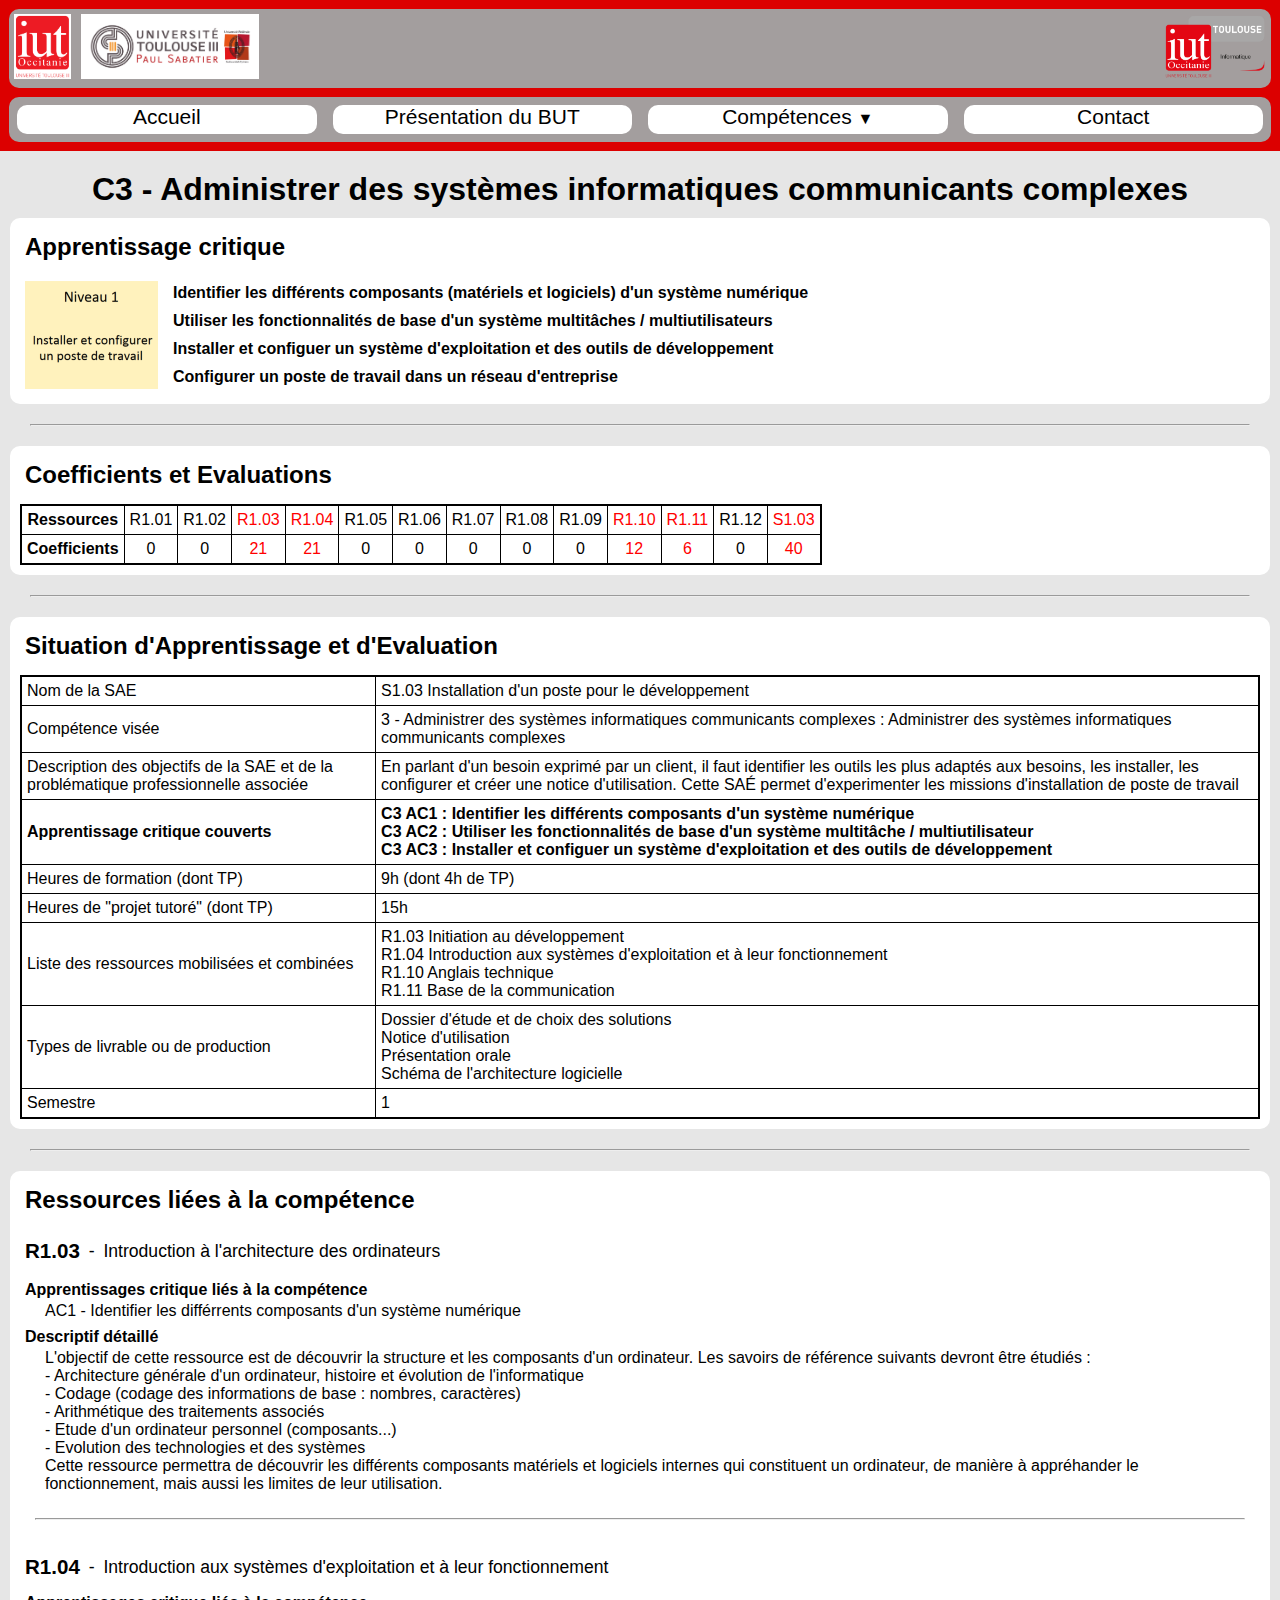
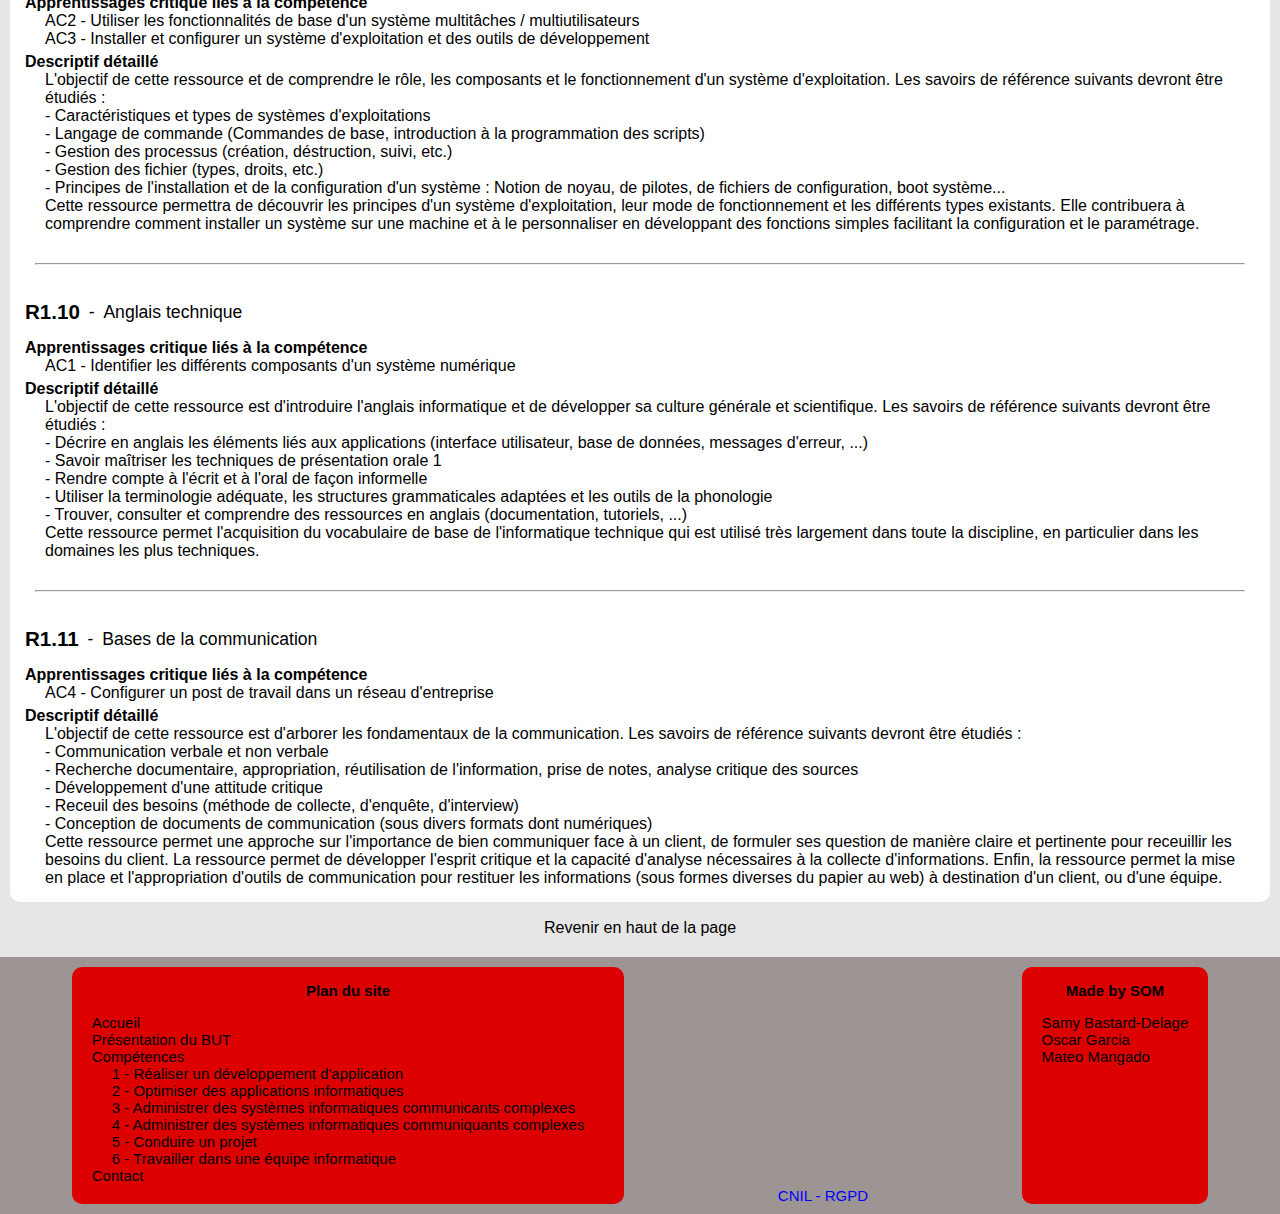
<file: html/c3.html>
<!DOCTYPE html>
<html lang="fr">
<head>
    <meta charset="UTF-8">
    <meta http-equiv="X-UA-Compatible" content="IE=edge">
    <meta name="viewport" content="width=device-width, initial-scale=1.0">
    <title>Mini Projet</title>
    <link rel="stylesheet" href="../style.css">
</head>
<body>
    <header class="header" id="haut-de-page">
        <div class="head-top">
            <a href="https://iut.univ-tlse3.fr/"><img src="../img/logo-IUT-UT3-carre2019.jpg" alt="image 1" class="img-head"></a>
            <a href="https://www.univ-tlse3.fr/"><img src="../img/logo-UT3_UFTMP.jpg" alt="image 2" class="img-head"></a>
            <a href="./index.html"><img src="../img/Informatique-logo-TOULOUSE.png" alt="image 3" class="img-head"></a>
        </div>

        <nav class="head-bot">
            <label for="toggle">☰</label>
            <input type="checkbox" id="toggle">
        
            <ul class="list">
                <li class="items"><a href="index.html" class="liens-head">Accueil</a></li>
                <li class="items"><a href="pres.html" class="liens-head">Présentation du BUT</a></li>
                <li class="items"> Compétences
                    <span>&#9660;</span>
                    <ul class="sous-list">
                        <li class="items-2"><a href="c1.html" class="liens-head">1 - Réaliser un développement d'application</a></li>
                        <li class="items-2"><a href="c2.html" class="liens-head">2 - Optimiser des applications informatiques</a></li>
                        <li class="items-2"><a href="c3.html" class="liens-head">3 - Administrer des systèmes informatiques communicants complexes</a></li>
                        <li class="items-2"><a href="c4.html" class="liens-head">4 - Administrer des systèmes informatiques communiquants complexes</a></li>
                        <li class="items-2"><a href="c5.html" class="liens-head">5 - Conduire un projet</a></li>
                        <li class="items-2"><a href="c6.html" class="liens-head">6 - Travailler dans une équipe informatique</a></li>
                    </ul>
                </li>
                <li class="items"><a href="contact.html" class="liens-head">Contact</a></li>
            </ul>
        </nav>
    </header>


    <main class="comp-main">
        <h1>C3 - Administrer des systèmes informatiques communicants complexes</h1>
        <!-- C'est fait exprès que le h1 soit en dehors de l'article -->
        <article>
            <section class="apprenti-cri">
                <h2>Apprentissage critique</h2>
                <div>
                    <img src="/img/niveau3.png" alt="Niveau 1 de la compétence C1 du BUT Informatique">
                    <ul>
                        <li>Identifier les différents composants (matériels et logiciels) d'un système numérique </li>
                        <li>Utiliser les fonctionnalités de base d'un système multitâches / multiutilisateurs </li>
                        <li>Installer et configuer un système d'exploitation et des outils de développement</li>
                        <li>Configurer un poste de travail dans un réseau d'entreprise</li>
                    </ul>
                </div>
            </section>
            <hr>
            <section class="eval">
                <h2>Coefficients et Evaluations</h2>
                <table class="table-coeff">
                    <thead>
                        <tr>
                            <th>Ressources</th>
                            <td>R1.01</td>
                            <td>R1.02</td>
                            <td class="t-coeff">R1.03</td>
                            <td class="t-coeff">R1.04</td>
                            <td>R1.05</td>
                            <td>R1.06</td>
                            <td>R1.07</td>
                            <td>R1.08</td>
                            <td>R1.09</td>
                            <td class="t-coeff">R1.10</td>
                            <td class="t-coeff">R1.11</td>
                            <td>R1.12</td>
                            <td class="t-coeff">S1.03</td>
                        </tr>
                    </thead>
                    <tbody>
                        <tr>
                            <th>Coefficients</th>
                            <td>0</td>
                            <td>0</td>
                            <td class="t-coeff">21</td>
                            <td class="t-coeff">21</td>
                            <td>0</td>
                            <td>0</td>
                            <td>0</td>
                            <td>0</td>
                            <td>0</td>
                            <td class="t-coeff">12</td>
                            <td class="t-coeff">6</td>
                            <td>0</td>
                            <td class="t-coeff">40</td>
                        </tr>
                    </tbody>
                </table>
            </section>
            <hr>
            <section class="sae">
                <h2>Situation d'Apprentissage et d'Evaluation</h2>
                <table class="table-sae">
                    <thead>
                        <tr>
                            <td>Nom de la SAE</td>
                            <td>S1.03 Installation d'un poste pour le développement</td>
                        </tr>
                    </thead>
                    <tbody>
                        <tr>
                            <td>Compétence visée</td>
                            <td>3 - Administrer des systèmes informatiques communicants complexes : Administrer des systèmes informatiques communicants complexes</td>
                        </tr>
                        <tr>
                            <td>Description des objectifs de la SAE et de la problématique professionnelle associée</td>
                            <td>En parlant d'un besoin exprimé par un client, il faut identifier les outils les plus adaptés aux besoins, les installer, les configurer et créer une notice d'utilisation. Cette SAÉ permet d'experimenter les missions d'installation de poste de travail</td>
                        </tr>
                        <tr>
                            <td>Apprentissage critique couverts</td>
                            <td>
                                C3 AC1 : Identifier les différents composants d'un système numérique <br>
                                C3 AC2 : Utiliser les fonctionnalités de base d'un système multitâche / multiutilisateur <br>
                                C3 AC3 : Installer et configuer un système d'exploitation et des outils de développement
                            </td>
                        </tr>
                        <tr>
                            <td>Heures de formation (dont TP)</td>
                            <td>9h (dont 4h de TP)</td>
                        </tr>
                        <tr>
                            <td>Heures de "projet tutoré" (dont TP)</td>
                            <td>15h</td>
                        </tr>
                        <tr>
                            <td>Liste des ressources mobilisées et combinées</td>
                            <td>
                                R1.03 Initiation au développement <br>
                                R1.04 Introduction aux systèmes d'exploitation et à leur fonctionnement <br>
                                R1.10 Anglais technique <br>
                                R1.11 Base de la communication
                            </td>
                        </tr>
                        <tr>
                            <td>Types de livrable ou de production</td>
                            <td>
                                Dossier d'étude et de choix des solutions <br>
                                Notice d'utilisation <br>
                                Présentation orale <br> 
                                Schéma de l'architecture logicielle
                            </td>
                        </tr>
                        <tr>
                            <td>Semestre</td>
                            <td>1</td>
                        </tr>
                    </tbody>
                </table>
            </section>
            <hr>
            <section class="ressources">
                <h2>Ressources liées à la compétence</h2>
                <div class="r-ressource">
                    <div class="r-titre">
                        <h3>R1.03</h3>
                        <p class="r-union"> - </p>
                        <p>Introduction à l'architecture des ordinateurs</p>
                    </div>
                    <div class="r-ac">
                        <h4>Apprentissages critique liés à la compétence</h4>
                        <ul>
                            <li>AC1 - Identifier les différrents composants d'un système numérique</li>
                        </ul>
                    </div>
                    <div class="r-descriptif">
                        <h4>Descriptif détaillé</h4>
                        <p>
                            L'objectif de cette ressource est de découvrir la structure et les composants d'un ordinateur. Les savoirs de référence suivants devront être étudiés : <br>
                            - Architecture générale d'un ordinateur, histoire et évolution de l'informatique <br>
                            - Codage (codage des informations de base : nombres, caractères) <br>
                            - Arithmétique des traitements associés <br>
                            - Etude d'un ordinateur personnel (composants...) <br>
                            - Evolution des technologies et des systèmes <br>
                            Cette ressource permettra de découvrir les différents composants matériels et logiciels internes qui constituent un ordinateur, de manière à appréhander le fonctionnement, mais aussi les limites de leur utilisation.
                        </p>
                    </div>
                </div>
                <hr>
                <div class="r-last-ressource">
                    <div class="r-titre">
                        <h3>R1.04</h3>
                        <p class="r-union"> - </p>
                        <p>Introduction aux systèmes d'exploitation et à leur fonctionnement</p>
                    </div>
                    <div class="r-ac">
                        <h4>Apprentissages critique liés à la compétence</h4>
                        <ul>
                            <li>AC2 - Utiliser les fonctionnalités de base d'un système multitâches / multiutilisateurs</li>
                            <li>AC3 - Installer et configurer un système d'exploitation et des outils de développement</li>
                        </ul>
                    </div>
                    <div class="r-descriptif">
                        <h4>Descriptif détaillé</h4>
                        <p>
                            L'objectif de cette ressource et de comprendre le rôle, les composants et le fonctionnement d'un système d'exploitation. Les savoirs de référence suivants devront être étudiés : <br>
                            - Caractéristiques et types de systèmes d'exploitations <br>
                            - Langage de commande (Commandes de base, introduction à la programmation des scripts) <br>
                            - Gestion des processus (création, déstruction, suivi, etc.) <br>
                            - Gestion des fichier (types, droits, etc.) <br>
                            - Principes de l'installation et de la configuration d'un système : Notion de noyau, de pilotes, de fichiers de configuration, boot système... <br>
                            Cette ressource permettra de découvrir les principes d'un système d'exploitation, leur mode de fonctionnement et les différents types existants. Elle contribuera à comprendre comment installer un système sur une machine et à le personnaliser en développant des fonctions simples facilitant la configuration et le paramétrage.
                        </p>
                    </div>
                </div>
                <hr>
                <div class="r-last-ressource">
                    <div class="r-titre">
                        <h3>R1.10</h3>
                        <p class="r-union"> - </p>
                        <p>Anglais technique</p>
                    </div>
                    <div class="r-ac">
                        <h4>Apprentissages critique liés à la compétence</h4>
                        <ul>
                            <li>AC1 - Identifier les différents composants d'un système numérique</li>
                        </ul>
                    </div>
                    <div class="r-descriptif">
                        <h4>Descriptif détaillé</h4>
                        <p>
                            L'objectif de cette ressource est d'introduire l'anglais informatique et de développer sa culture générale et scientifique. Les savoirs de référence suivants devront être étudiés : <br>
                            - Décrire en anglais les éléments liés aux applications (interface utilisateur, base de données, messages d'erreur, ...) <br>
                            - Savoir maîtriser les techniques de présentation orale 1 <br>
                            - Rendre compte à l'écrit et à l'oral de façon informelle <br>
                            - Utiliser la terminologie adéquate, les structures grammaticales adaptées et les outils de la phonologie <br>
                            - Trouver, consulter et comprendre des ressources en anglais (documentation, tutoriels, ...) <br>
                            Cette ressource permet l'acquisition du vocabulaire de base de l'informatique technique qui est utilisé très largement dans toute la discipline, en particulier dans les domaines les plus techniques.
                        </p>
                    </div>
                </div>
                <hr>
                <div class="r-last-ressource">
                    <div class="r-titre">
                        <h3>R1.11</h3>
                        <p class="r-union"> - </p>
                        <p>Bases de la communication</p>
                    </div>
                    <div class="r-ac">
                        <h4>Apprentissages critique liés à la compétence</h4>
                        <ul>
                           <li>AC4 - Configurer un post de travail dans un réseau d'entreprise </li>
                        </ul>
                    </div>
                    <div class="r-descriptif">
                        <h4>Descriptif détaillé</h4>
                        <p>
                          L'objectif de cette ressource est d'arborer les fondamentaux de la communication. Les savoirs de référence suivants devront être étudiés : <br>
                          - Communication verbale et non verbale <br>
                          - Recherche documentaire, appropriation, réutilisation de l'information, prise de notes, analyse critique des sources <br>
                          - Développement d'une attitude critique <br>
                          - Receuil des besoins (méthode de collecte, d'enquête, d'interview) <br>
                          - Conception de documents de communication (sous divers formats dont numériques) <br>
                          Cette ressource permet une approche sur l'importance de bien communiquer face à un client, de formuler ses question de manière claire et pertinente pour receuillir les besoins du client. La ressource permet de développer l'esprit critique et la capacité d'analyse nécessaires à la collecte d'informations. Enfin, la ressource permet la mise en place et l'appropriation d'outils de communication pour restituer les informations (sous formes diverses du papier au web) à destination d'un client, ou d'une équipe.
                        </p>
                    </div>
                </div>
            </section>
        </article>
        <a href="#haut-de-page">Revenir en haut de la page</a>
    </main>

    <footer>
        <div class="foot-left">
            <p class="p-foot">Plan du site</p>
            <ul class="ul-foot">
                <li><a href="index.html" class="liens-head">Accueil</a></li>
                <li><a href="pres.html" class="liens-head">Présentation du BUT</a></li>
                <li>Compétences
                    <ul class="li-foot">
                        <li><a href="c1.html" class="liens-head">1 - Réaliser un développement d'application</a></li>
                        <li><a href="c2.html" class="liens-head">2 - Optimiser des applications informatiques</a></li>
                        <li><a href="c3.html" class="liens-head">3 - Administrer des systèmes informatiques communicants complexes</a></li>
                        <li><a href="c4.html" class="liens-head">4 - Administrer des systèmes informatiques communiquants complexes</a></li>
                        <li><a href="c5.html" class="liens-head">5 - Conduire un projet</a></li>
                        <li><a href="c6.html" class="liens-head">6 - Travailler dans une équipe informatique</a></li>
                    </ul>
                </li>
                <li><a href="contact.html" class="liens-head">Contact</a></li>
            </ul>
        </div>

        <a href="https://www.cnil.fr/fr/reglement-europeen-protection-donnees" target="_blank" class="foot-link" >CNIL - RGPD</a>

        <div class="foot-rigth">
            <p class="p-foot">Made by SOM </p>
            <ul class="ul-foot">
                <li class="li-foot">Samy Bastard-Delage</li>
                <li class="li-foot">Oscar Garcia</li>
                <li class="li-foot">Mateo Mangado</li>
            </ul> 
        </div>
        
    </footer>
</body>
</html>
</file>
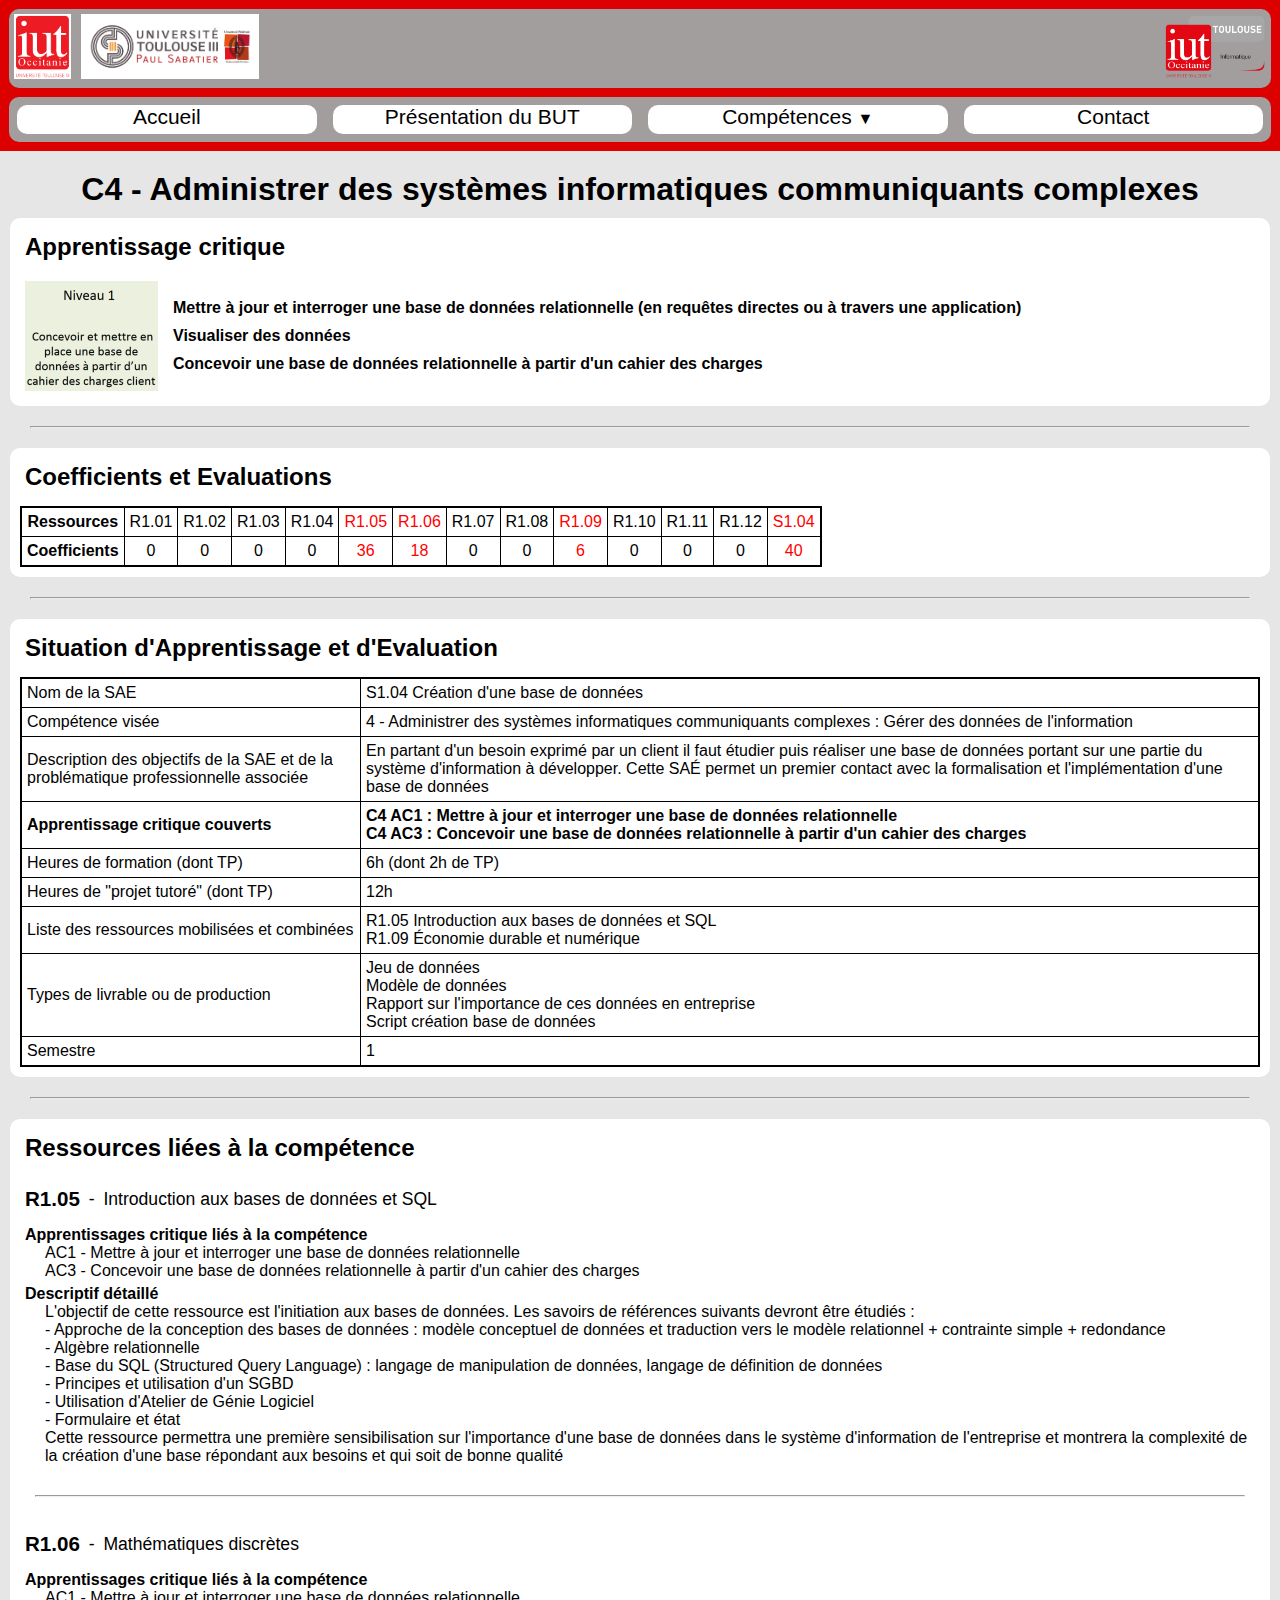
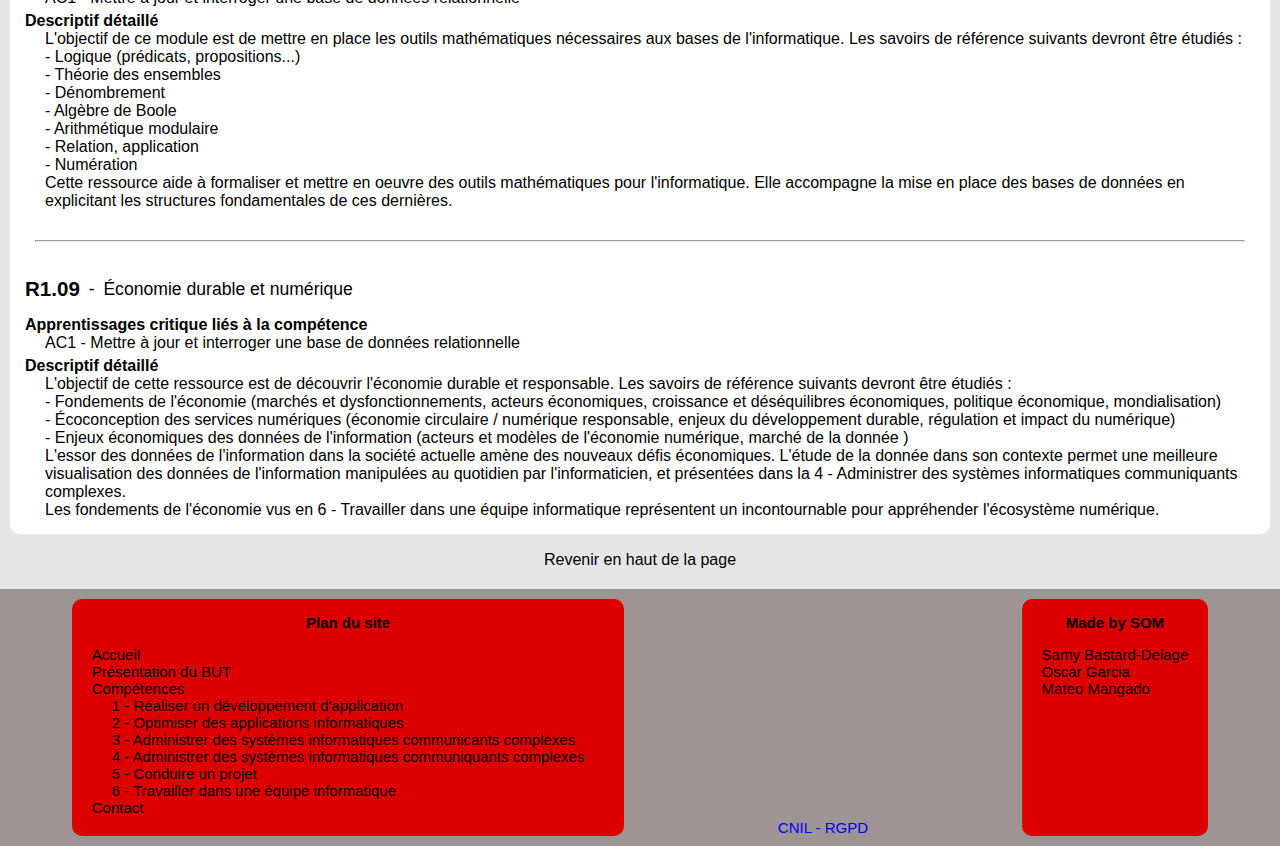
<file: html/c4.html>
<!DOCTYPE html>
<html lang="fr">
<head>
    <meta charset="UTF-8">
    <meta http-equiv="X-UA-Compatible" content="IE=edge">
    <meta name="viewport" content="width=device-width, initial-scale=1.0">
    <title>Mini Projet</title>
    <link rel="stylesheet" href="../style.css">
</head>
<body>
    <header class="header" id="haut-de-page">
        <div class="head-top">
            <a href="https://iut.univ-tlse3.fr/"><img src="../img/logo-IUT-UT3-carre2019.jpg" alt="image 1" class="img-head"></a>
            <a href="https://www.univ-tlse3.fr/"><img src="../img/logo-UT3_UFTMP.jpg" alt="image 2" class="img-head"></a>
            <a href="./index.html"><img src="../img/Informatique-logo-TOULOUSE.png" alt="image 3" class="img-head"></a>
        </div>

        <nav class="head-bot">
            <label for="toggle">☰</label>
            <input type="checkbox" id="toggle">
        
            <ul class="list">
                <li class="items"><a href="index.html" class="liens-head">Accueil</a></li>
                <li class="items"><a href="pres.html" class="liens-head">Présentation du BUT</a></li>
                <li class="items"> Compétences
                    <span>&#9660;</span>
                    <ul class="sous-list">
                        <li class="items-2"><a href="c1.html" class="liens-head">1 - Réaliser un développement d'application</a></li>
                        <li class="items-2"><a href="c2.html" class="liens-head">2 - Optimiser des applications informatiques</a></li>
                        <li class="items-2"><a href="c3.html" class="liens-head">3 - Administrer des systèmes informatiques communicants complexes</a></li>
                        <li class="items-2"><a href="c4.html" class="liens-head">4 - Administrer des systèmes informatiques communiquants complexes</a></li>
                        <li class="items-2"><a href="c5.html" class="liens-head">5 - Conduire un projet</a></li>
                        <li class="items-2"><a href="c6.html" class="liens-head">6 - Travailler dans une équipe informatique</a></li>
                    </ul>
                </li>
                <li class="items"><a href="contact.html" class="liens-head">Contact</a></li>
            </ul>
        </nav>
    </header>

    <main class="comp-main">
        <h1>C4 - Administrer des systèmes informatiques communiquants complexes</h1>
        <!-- C'est fait exprès que le h1 soit en dehors de l'article -->
        <article>
            <section class="apprenti-cri">
                <h2>Apprentissage critique</h2>
                <div>
                    <img src="/img/niveau4.png" alt="Niveau 1 de la compétence C1 du BUT Informatique">
                    <ul>
                        <li>Mettre à jour et interroger une base de données relationnelle (en requêtes directes ou à travers une application)</li>
                        <li>Visualiser des données </li>
                        <li>Concevoir une base de données relationnelle à partir d'un cahier des charges</li>
                    </ul>
                </div>
            </section>
            <hr>
            <section class="eval">
                <h2>Coefficients et Evaluations</h2>
                <table class="table-coeff">
                    <thead>
                        <tr>
                            <th>Ressources</th>
                            <td>R1.01</td>
                            <td>R1.02</td>
                            <td>R1.03</td>
                            <td>R1.04</td>
                            <td class="t-coeff">R1.05</td>
                            <td class="t-coeff">R1.06</td>
                            <td>R1.07</td>
                            <td>R1.08</td>
                            <td class="t-coeff">R1.09</td>
                            <td>R1.10</td>
                            <td>R1.11</td>
                            <td>R1.12</td>
                            <td class="t-coeff">S1.04</td>
                        </tr>
                    </thead>
                    <tbody>
                        <tr>
                            <th>Coefficients</th>
                            <td>0</td>
                            <td>0</td>
                            <td>0</td>
                            <td>0</td>
                            <td class="t-coeff">36</td>
                            <td class="t-coeff">18</td>
                            <td>0</td>
                            <td>0</td>
                            <td class="t-coeff">6</td>
                            <td>0</td>
                            <td>0</td>
                            <td>0</td>
                            <td class="t-coeff">40</td>
                        </tr>
                    </tbody>
                </table>
            </section>
            <hr>
            <section class="sae">
                <h2>Situation d'Apprentissage et d'Evaluation</h2>
                <table class="table-sae">
                    <thead>
                        <tr>
                            <td>Nom de la SAE</td>
                            <td>S1.04 Création d'une base de données</td>
                        </tr>
                    </thead>
                    <tbody>
                        <tr>
                            <td>Compétence visée</td>
                            <td>4 - Administrer des systèmes informatiques communiquants complexes : Gérer des données de l'information</td>
                        </tr>
                        <tr>
                            <td>Description des objectifs de la SAE et de la problématique professionnelle associée</td>
                            <td>En partant d'un besoin exprimé par un client il faut étudier puis réaliser une base de données portant sur une partie du système d'information à développer. Cette SAÉ permet un premier contact avec la formalisation et l'implémentation d'une base de données</td>
                        </tr>
                        <tr>
                            <td>Apprentissage critique couverts</td>
                            <td>
                                C4 AC1 : Mettre à jour et interroger une base de données relationnelle <br>
                                C4 AC3 : Concevoir une base de données relationnelle à partir d'un cahier des charges
                            </td>
                        </tr>
                        <tr>
                            <td>Heures de formation (dont TP)</td>
                            <td>6h (dont 2h de TP)</td>
                        </tr>
                        <tr>
                            <td>Heures de "projet tutoré" (dont TP)</td>
                            <td>12h</td>
                        </tr>
                        <tr>
                            <td>Liste des ressources mobilisées et combinées</td>
                            <td>
                                R1.05 Introduction aux bases de données et SQL <br>
                                R1.09 Économie durable et numérique
                            </td>
                        </tr>
                        <tr>
                            <td>Types de livrable ou de production</td>
                            <td>
                                Jeu de données <br>
                                Modèle de données <br>
                                Rapport sur l'importance de ces données en entreprise <br> 
                                Script création base de données
                            </td>
                        </tr>
                        <tr>
                            <td>Semestre</td>
                            <td>1</td>
                        </tr>
                    </tbody>
                </table>
            </section>
            <hr>
            <section class="ressources">
                <h2>Ressources liées à la compétence</h2>
                <div class="r-last-ressource">
                    <div class="r-titre">
                        <h3>R1.05</h3>
                        <p class="r-union"> - </p>
                        <p>Introduction aux bases de données et SQL</p>
                    </div>
                    <div class="r-ac">
                        <h4>Apprentissages critique liés à la compétence</h4>
                        <ul>
                           <li>AC1 - Mettre à jour et interroger une base de données relationnelle</li>
                           <li>AC3 - Concevoir une base de données relationnelle à partir d'un cahier des charges</li>  
                        </ul>
                    </div>
                    <div class="r-descriptif">
                        <h4>Descriptif détaillé</h4>
                        <p>
                            L'objectif de cette ressource est l'initiation aux bases de données. Les savoirs de références suivants devront être étudiés : <br>
                            - Approche de la conception des bases de données : modèle conceptuel de données et traduction vers le modèle relationnel + contrainte simple + redondance <br>
                            - Algèbre relationnelle <br>
                            - Base du SQL (Structured Query Language) : langage de manipulation de données, langage de définition de données <br>
                            - Principes et utilisation d'un SGBD <br>
                            - Utilisation d'Atelier de Génie Logiciel <br>
                            - Formulaire et état <br>
                            Cette ressource permettra une première sensibilisation sur l'importance d'une base de données dans le système d'information de l'entreprise et montrera la complexité de la création d'une base répondant aux besoins et qui soit de bonne qualité
                        </p>
                    </div>
                </div>
                <hr>
                <div class="r-last-ressource">
                    <div class="r-titre">
                        <h3>R1.06</h3>
                        <p class="r-union"> - </p>
                        <p>Mathématiques discrètes</p>
                    </div>
                    <div class="r-ac">
                        <h4>Apprentissages critique liés à la compétence</h4>
                        <ul>
                           <li>AC1 - Mettre à jour et interroger une base de données relationnelle</li>
                        </ul>
                    </div>
                    <div class="r-descriptif">
                        <h4>Descriptif détaillé</h4>
                        <p>
                            L'objectif de ce module est de mettre en place les outils mathématiques nécessaires aux bases de l'informatique. Les savoirs de référence suivants devront être étudiés : <br>
                            - Logique (prédicats, propositions...) <br>
                            - Théorie des ensembles <br>
                            - Dénombrement <br>
                            - Algèbre de Boole <br>
                            - Arithmétique modulaire <br>
                            - Relation, application <br>
                            - Numération <br>
                            Cette ressource aide à formaliser et mettre en oeuvre des outils mathématiques pour l'informatique. Elle accompagne la mise en place des bases de données en explicitant les structures fondamentales de ces dernières.
                        </p>
                    </div>
                </div>
                <hr>
                <div class="r-last-ressource">
                    <div class="r-titre">
                        <h3>R1.09</h3>
                        <p class="r-union"> - </p>
                        <p>Économie durable et numérique</p>
                    </div>
                    <div class="r-ac">
                        <h4>Apprentissages critique liés à la compétence</h4>
                        <ul>
                           <li>AC1 - Mettre à jour et interroger une base de données relationnelle</li>
                        </ul>
                    </div>
                    <div class="r-descriptif">
                        <h4>Descriptif détaillé</h4>
                        <p>
                           L'objectif de cette ressource est de découvrir l'économie durable et responsable. Les savoirs de référence suivants devront être étudiés : <br>
                           - Fondements de l'économie (marchés et dysfonctionnements, acteurs économiques, croissance et déséquilibres économiques, politique économique, mondialisation) <br>
                           - Écoconception des services numériques (économie circulaire / numérique responsable, enjeux du développement durable, régulation et impact du numérique) <br>
                           - Enjeux économiques des données de l'information (acteurs et modèles de l'économie numérique, marché de la donnée ) <br>
                           L'essor des données de l'information dans la société actuelle amène des nouveaux défis économiques. L'étude de la donnée dans son contexte permet une meilleure visualisation des données de l'information manipulées au quotidien par l'informaticien, et présentées dans la 4 - Administrer des systèmes informatiques communiquants complexes. <br>
                           Les fondements de l'économie vus en 6 - Travailler dans une équipe informatique représentent un incontournable pour appréhender l'écosystème numérique.
                        </p>
                    </div>
                </div>
            </section>
        </article>
        <a href="#haut-de-page">Revenir en haut de la page</a>
    </main>

    <footer>
        <div class="foot-left">
            <p class="p-foot">Plan du site</p>
            <ul class="ul-foot">
                <li><a href="index.html" class="liens-head">Accueil</a></li>
                <li><a href="pres.html" class="liens-head">Présentation du BUT</a></li>
                <li>Compétences
                    <ul class="li-foot">
                        <li><a href="c1.html" class="liens-head">1 - Réaliser un développement d'application</a></li>
                        <li><a href="c2.html" class="liens-head">2 - Optimiser des applications informatiques</a></li>
                        <li><a href="c3.html" class="liens-head">3 - Administrer des systèmes informatiques communicants complexes</a></li>
                        <li><a href="c4.html" class="liens-head">4 - Administrer des systèmes informatiques communiquants complexes</a></li>
                        <li><a href="c5.html" class="liens-head">5 - Conduire un projet</a></li>
                        <li><a href="c6.html" class="liens-head">6 - Travailler dans une équipe informatique</a></li>
                    </ul>
                </li>
                <li><a href="contact.html" class="liens-head">Contact</a></li>
            </ul>
        </div>

        <a href="https://www.cnil.fr/fr/reglement-europeen-protection-donnees" target="_blank" class="foot-link" >CNIL - RGPD</a>

        <div class="foot-rigth">
            <p class="p-foot">Made by SOM </p>
            <ul class="ul-foot">
                <li class="li-foot">Samy Bastard-Delage</li>
                <li class="li-foot">Oscar Garcia</li>
                <li class="li-foot">Mateo Mangado</li>
            </ul> 
        </div>
        
    </footer>

</body>
</html>
</file>
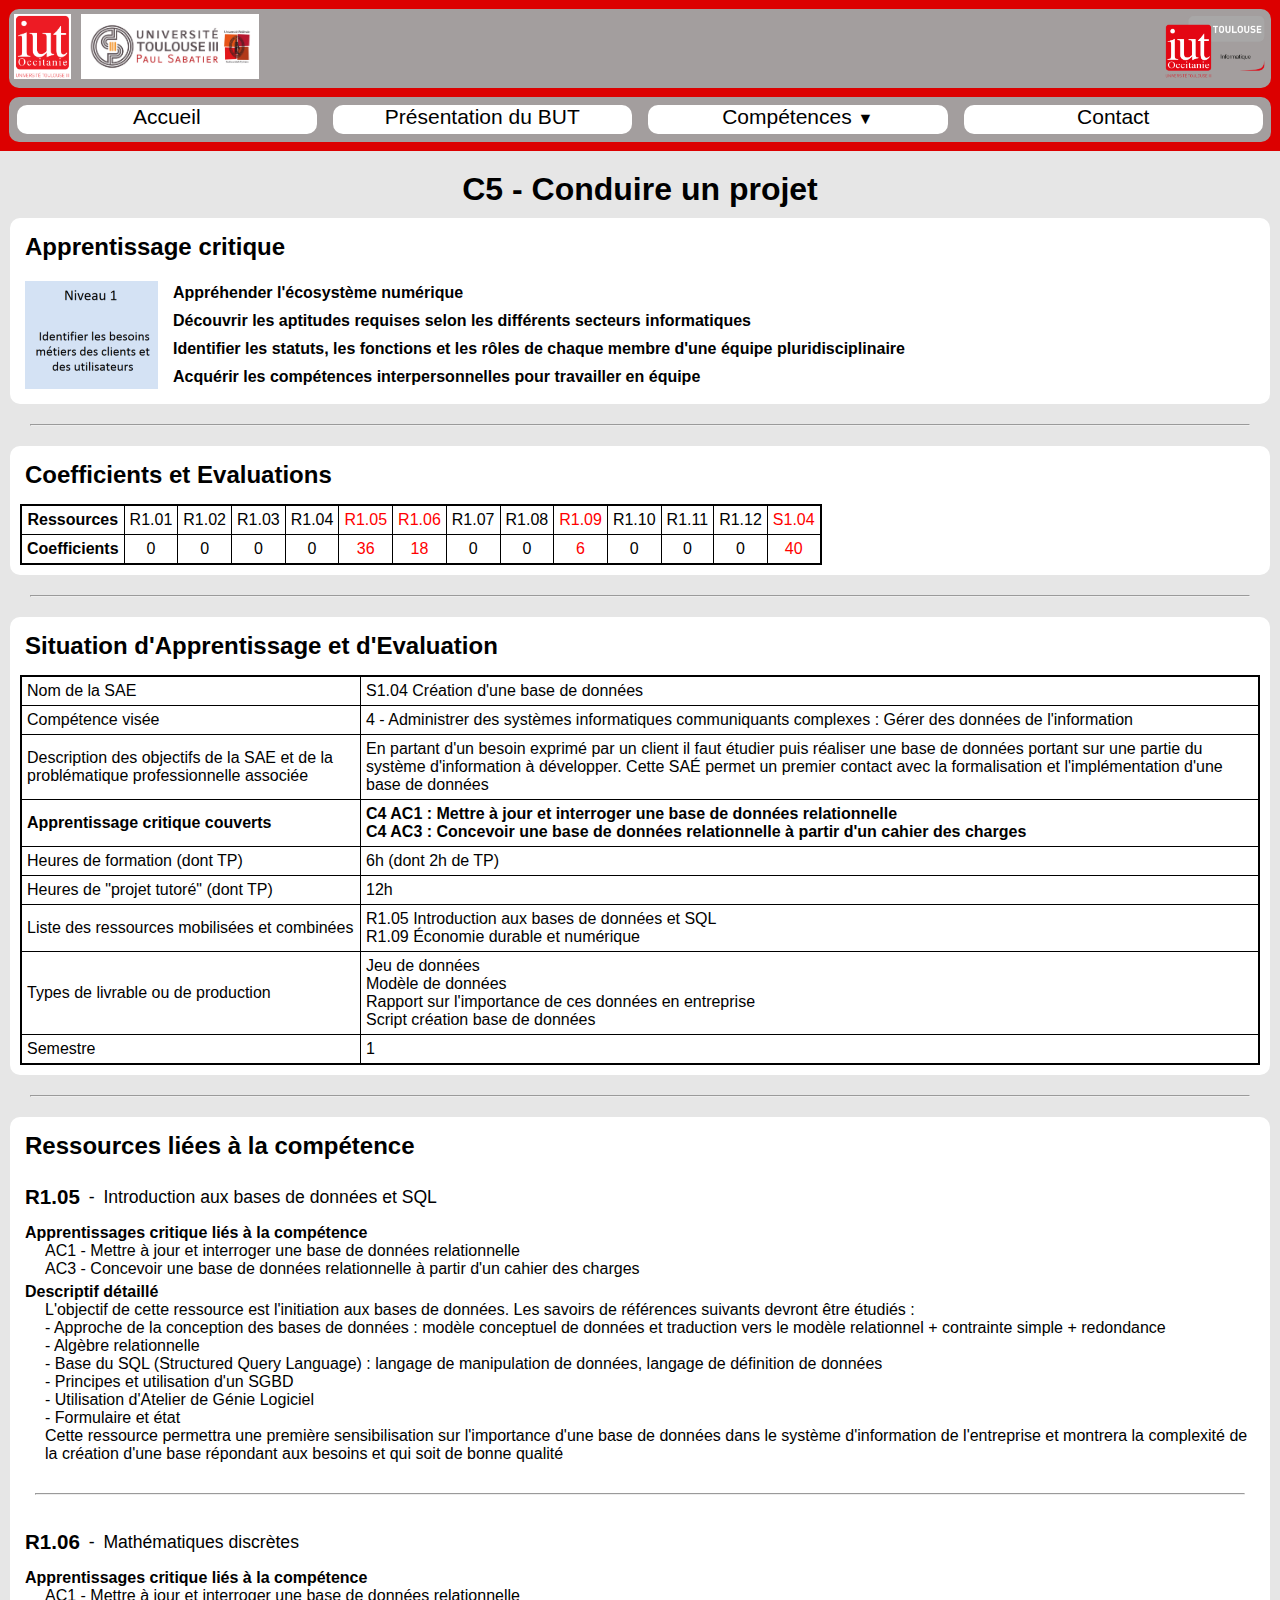
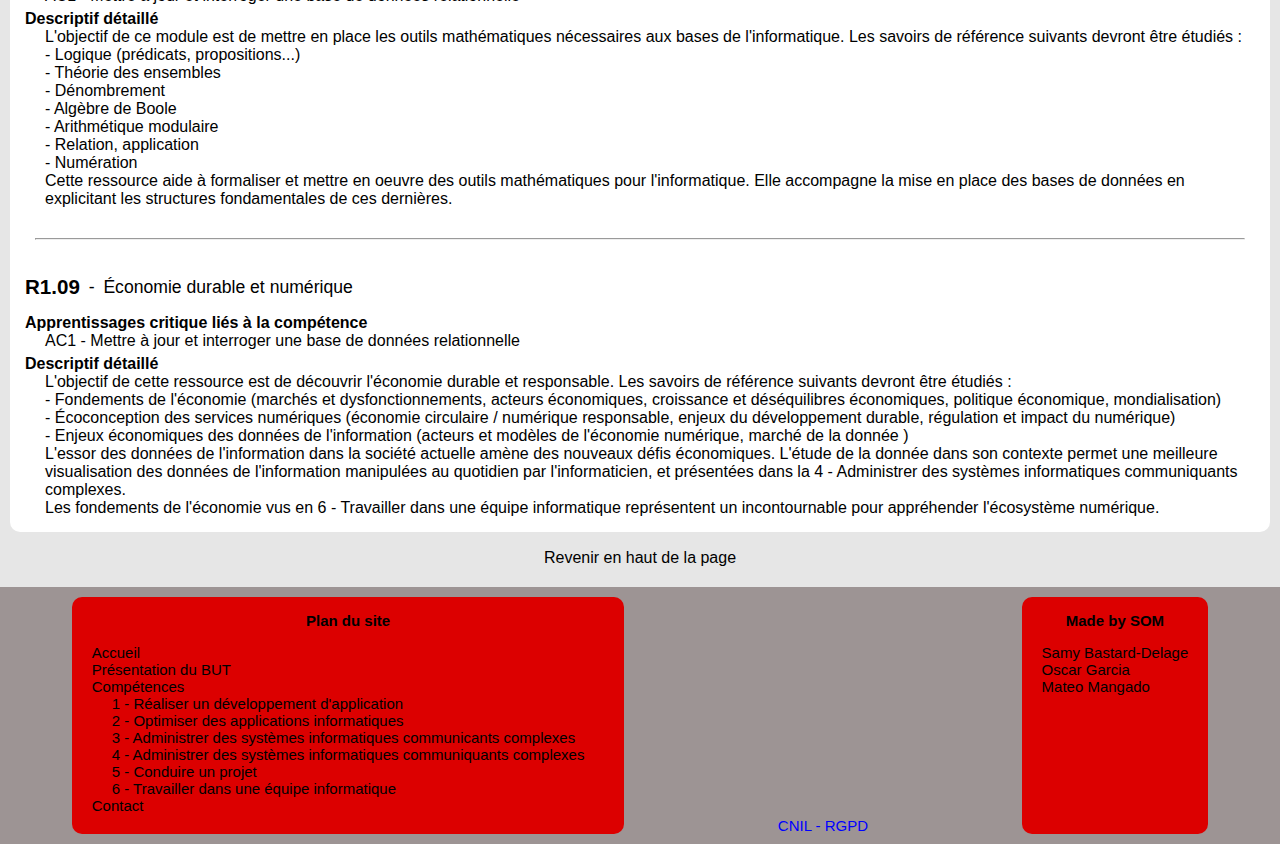
<file: html/c5.html>
<!DOCTYPE html>
<html lang="fr">
<head>
    <meta charset="UTF-8">
    <meta http-equiv="X-UA-Compatible" content="IE=edge">
    <meta name="viewport" content="width=device-width, initial-scale=1.0">
    <title>Mini Projet</title>
    <link rel="stylesheet" href="../style.css">
</head>
<body>
    <header class="header" id="haut-de-page">
        <div class="head-top">
            <a href="https://iut.univ-tlse3.fr/"><img src="../img/logo-IUT-UT3-carre2019.jpg" alt="image 1" class="img-head"></a>
            <a href="https://www.univ-tlse3.fr/"><img src="../img/logo-UT3_UFTMP.jpg" alt="image 2" class="img-head"></a>
            <a href="./index.html"><img src="../img/Informatique-logo-TOULOUSE.png" alt="image 3" class="img-head"></a>
        </div>

        <nav class="head-bot">
            <label for="toggle">☰</label>
            <input type="checkbox" id="toggle">
        
            <ul class="list">
                <li class="items"><a href="index.html" class="liens-head">Accueil</a></li>
                <li class="items"><a href="pres.html" class="liens-head">Présentation du BUT</a></li>
                <li class="items"> Compétences
                    <span>&#9660;</span>
                    <ul class="sous-list">
                        <li class="items-2"><a href="c1.html" class="liens-head">1 - Réaliser un développement d'application</a></li>
                        <li class="items-2"><a href="c2.html" class="liens-head">2 - Optimiser des applications informatiques</a></li>
                        <li class="items-2"><a href="c3.html" class="liens-head">3 - Administrer des systèmes informatiques communicants complexes</a></li>
                        <li class="items-2"><a href="c4.html" class="liens-head">4 - Administrer des systèmes informatiques communiquants complexes</a></li>
                        <li class="items-2"><a href="c5.html" class="liens-head">5 - Conduire un projet</a></li>
                        <li class="items-2"><a href="c6.html" class="liens-head">6 - Travailler dans une équipe informatique</a></li>
                    </ul>
                </li>
                <li class="items"><a href="contact.html" class="liens-head">Contact</a></li>
            </ul>
        </nav>
    </header>



    <main class="comp-main">
        <h1>C5 - Conduire un projet</h1>
        <!-- C'est fait exprès que le h1 soit en dehors de l'article -->
        <article>
            <section class="apprenti-cri">
                <h2>Apprentissage critique</h2>
                <div>
                    <img src="/img/niveau5.png" alt="Niveau 1 de la compétence C1 du BUT Informatique">
                    <ul>
                        <li>Appréhender l'écosystème numérique</li>
                        <li>Découvrir les aptitudes requises selon les différents secteurs informatiques</li>
                        <li>Identifier les statuts, les fonctions et les rôles de chaque membre d'une équipe pluridisciplinaire</li>
                        <li>Acquérir les compétences interpersonnelles pour travailler en équipe</li>
                    </ul>
                </div>
            </section>
            <hr>
            <section class="eval">
                <h2>Coefficients et Evaluations</h2>
                <table class="table-coeff">
                    <thead>
                        <tr>
                            <th>Ressources</th>
                            <td>R1.01</td>
                            <td>R1.02</td>
                            <td>R1.03</td>
                            <td>R1.04</td>
                            <td class="t-coeff">R1.05</td>
                            <td class="t-coeff">R1.06</td>
                            <td>R1.07</td>
                            <td>R1.08</td>
                            <td class="t-coeff">R1.09</td>
                            <td>R1.10</td>
                            <td>R1.11</td>
                            <td>R1.12</td>
                            <td class="t-coeff">S1.04</td>
                        </tr>
                    </thead>
                    <tbody>
                        <tr>
                            <th>Coefficients</th>
                            <td>0</td>
                            <td>0</td>
                            <td>0</td>
                            <td>0</td>
                            <td class="t-coeff">36</td>
                            <td class="t-coeff">18</td>
                            <td>0</td>
                            <td>0</td>
                            <td class="t-coeff">6</td>
                            <td>0</td>
                            <td>0</td>
                            <td>0</td>
                            <td class="t-coeff">40</td>
                        </tr>
                    </tbody>
                </table>
            </section>
            <hr>
            <section class="sae">
                <h2>Situation d'Apprentissage et d'Evaluation</h2>
                <table class="table-sae">
                    <thead>
                        <tr>
                            <td>Nom de la SAE</td>
                            <td>S1.04 Création d'une base de données</td>
                        </tr>
                    </thead>
                    <tbody>
                        <tr>
                            <td>Compétence visée</td>
                            <td>4 - Administrer des systèmes informatiques communiquants complexes : Gérer des données de l'information</td>
                        </tr>
                        <tr>
                            <td>Description des objectifs de la SAE et de la problématique professionnelle associée</td>
                            <td>En partant d'un besoin exprimé par un client il faut étudier puis réaliser une base de données portant sur une partie du système d'information à développer. Cette SAÉ permet un premier contact avec la formalisation et l'implémentation d'une base de données</td>
                        </tr>
                        <tr>
                            <td>Apprentissage critique couverts</td>
                            <td>
                                C4 AC1 : Mettre à jour et interroger une base de données relationnelle <br>
                                C4 AC3 : Concevoir une base de données relationnelle à partir d'un cahier des charges
                            </td>
                        </tr>
                        <tr>
                            <td>Heures de formation (dont TP)</td>
                            <td>6h (dont 2h de TP)</td>
                        </tr>
                        <tr>
                            <td>Heures de "projet tutoré" (dont TP)</td>
                            <td>12h</td>
                        </tr>
                        <tr>
                            <td>Liste des ressources mobilisées et combinées</td>
                            <td>
                                R1.05 Introduction aux bases de données et SQL <br>
                                R1.09 Économie durable et numérique
                            </td>
                        </tr>
                        <tr>
                            <td>Types de livrable ou de production</td>
                            <td>
                                Jeu de données <br>
                                Modèle de données <br>
                                Rapport sur l'importance de ces données en entreprise <br> 
                                Script création base de données
                            </td>
                        </tr>
                        <tr>
                            <td>Semestre</td>
                            <td>1</td>
                        </tr>
                    </tbody>
                </table>
            </section>
            <hr>
            <section class="ressources">
                <h2>Ressources liées à la compétence</h2>
                <div class="r-last-ressource">
                    <div class="r-titre">
                        <h3>R1.05</h3>
                        <p class="r-union"> - </p>
                        <p>Introduction aux bases de données et SQL</p>
                    </div>
                    <div class="r-ac">
                        <h4>Apprentissages critique liés à la compétence</h4>
                        <ul>
                           <li>AC1 - Mettre à jour et interroger une base de données relationnelle</li>
                           <li>AC3 - Concevoir une base de données relationnelle à partir d'un cahier des charges</li>  
                        </ul>
                    </div>
                    <div class="r-descriptif">
                        <h4>Descriptif détaillé</h4>
                        <p>
                            L'objectif de cette ressource est l'initiation aux bases de données. Les savoirs de références suivants devront être étudiés : <br>
                            - Approche de la conception des bases de données : modèle conceptuel de données et traduction vers le modèle relationnel + contrainte simple + redondance <br>
                            - Algèbre relationnelle <br>
                            - Base du SQL (Structured Query Language) : langage de manipulation de données, langage de définition de données <br>
                            - Principes et utilisation d'un SGBD <br>
                            - Utilisation d'Atelier de Génie Logiciel <br>
                            - Formulaire et état <br>
                            Cette ressource permettra une première sensibilisation sur l'importance d'une base de données dans le système d'information de l'entreprise et montrera la complexité de la création d'une base répondant aux besoins et qui soit de bonne qualité
                        </p>
                    </div>
                </div>
                <hr>
                <div class="r-last-ressource">
                    <div class="r-titre">
                        <h3>R1.06</h3>
                        <p class="r-union"> - </p>
                        <p>Mathématiques discrètes</p>
                    </div>
                    <div class="r-ac">
                        <h4>Apprentissages critique liés à la compétence</h4>
                        <ul>
                           <li>AC1 - Mettre à jour et interroger une base de données relationnelle</li>
                        </ul>
                    </div>
                    <div class="r-descriptif">
                        <h4>Descriptif détaillé</h4>
                        <p>
                            L'objectif de ce module est de mettre en place les outils mathématiques nécessaires aux bases de l'informatique. Les savoirs de référence suivants devront être étudiés : <br>
                            - Logique (prédicats, propositions...) <br>
                            - Théorie des ensembles <br>
                            - Dénombrement <br>
                            - Algèbre de Boole <br>
                            - Arithmétique modulaire <br>
                            - Relation, application <br>
                            - Numération <br>
                            Cette ressource aide à formaliser et mettre en oeuvre des outils mathématiques pour l'informatique. Elle accompagne la mise en place des bases de données en explicitant les structures fondamentales de ces dernières.
                        </p>
                    </div>
                </div>
                <hr>
                <div class="r-last-ressource">
                    <div class="r-titre">
                        <h3>R1.09</h3>
                        <p class="r-union"> - </p>
                        <p>Économie durable et numérique</p>
                    </div>
                    <div class="r-ac">
                        <h4>Apprentissages critique liés à la compétence</h4>
                        <ul>
                           <li>AC1 - Mettre à jour et interroger une base de données relationnelle</li>
                        </ul>
                    </div>
                    <div class="r-descriptif">
                        <h4>Descriptif détaillé</h4>
                        <p>
                           L'objectif de cette ressource est de découvrir l'économie durable et responsable. Les savoirs de référence suivants devront être étudiés : <br>
                           - Fondements de l'économie (marchés et dysfonctionnements, acteurs économiques, croissance et déséquilibres économiques, politique économique, mondialisation) <br>
                           - Écoconception des services numériques (économie circulaire / numérique responsable, enjeux du développement durable, régulation et impact du numérique) <br>
                           - Enjeux économiques des données de l'information (acteurs et modèles de l'économie numérique, marché de la donnée ) <br>
                           L'essor des données de l'information dans la société actuelle amène des nouveaux défis économiques. L'étude de la donnée dans son contexte permet une meilleure visualisation des données de l'information manipulées au quotidien par l'informaticien, et présentées dans la 4 - Administrer des systèmes informatiques communiquants complexes. <br>
                           Les fondements de l'économie vus en 6 - Travailler dans une équipe informatique représentent un incontournable pour appréhender l'écosystème numérique.
                        </p>
                    </div>
                </div>
            </section>
        </article>
        <a href="#haut-de-page">Revenir en haut de la page</a>
    </main>

    <footer>
        <div class="foot-left">
            <p class="p-foot">Plan du site</p>
            <ul class="ul-foot">
                <li><a href="index.html" class="liens-head">Accueil</a></li>
                <li><a href="pres.html" class="liens-head">Présentation du BUT</a></li>
                <li>Compétences
                    <ul class="li-foot">
                        <li><a href="c1.html" class="liens-head">1 - Réaliser un développement d'application</a></li>
                        <li><a href="c2.html" class="liens-head">2 - Optimiser des applications informatiques</a></li>
                        <li><a href="c3.html" class="liens-head">3 - Administrer des systèmes informatiques communicants complexes</a></li>
                        <li><a href="c4.html" class="liens-head">4 - Administrer des systèmes informatiques communiquants complexes</a></li>
                        <li><a href="c5.html" class="liens-head">5 - Conduire un projet</a></li>
                        <li><a href="c6.html" class="liens-head">6 - Travailler dans une équipe informatique</a></li>
                    </ul>
                </li>
                <li><a href="contact.html" class="liens-head">Contact</a></li>
            </ul>
        </div>

        <a href="https://www.cnil.fr/fr/reglement-europeen-protection-donnees" target="_blank" class="foot-link" >CNIL - RGPD</a>

        <div class="foot-rigth">
            <p class="p-foot">Made by SOM </p>
            <ul class="ul-foot">
                <li class="li-foot">Samy Bastard-Delage</li>
                <li class="li-foot">Oscar Garcia</li>
                <li class="li-foot">Mateo Mangado</li>
            </ul> 
        </div>
        
    </footer>
</body>
</html>
</file>
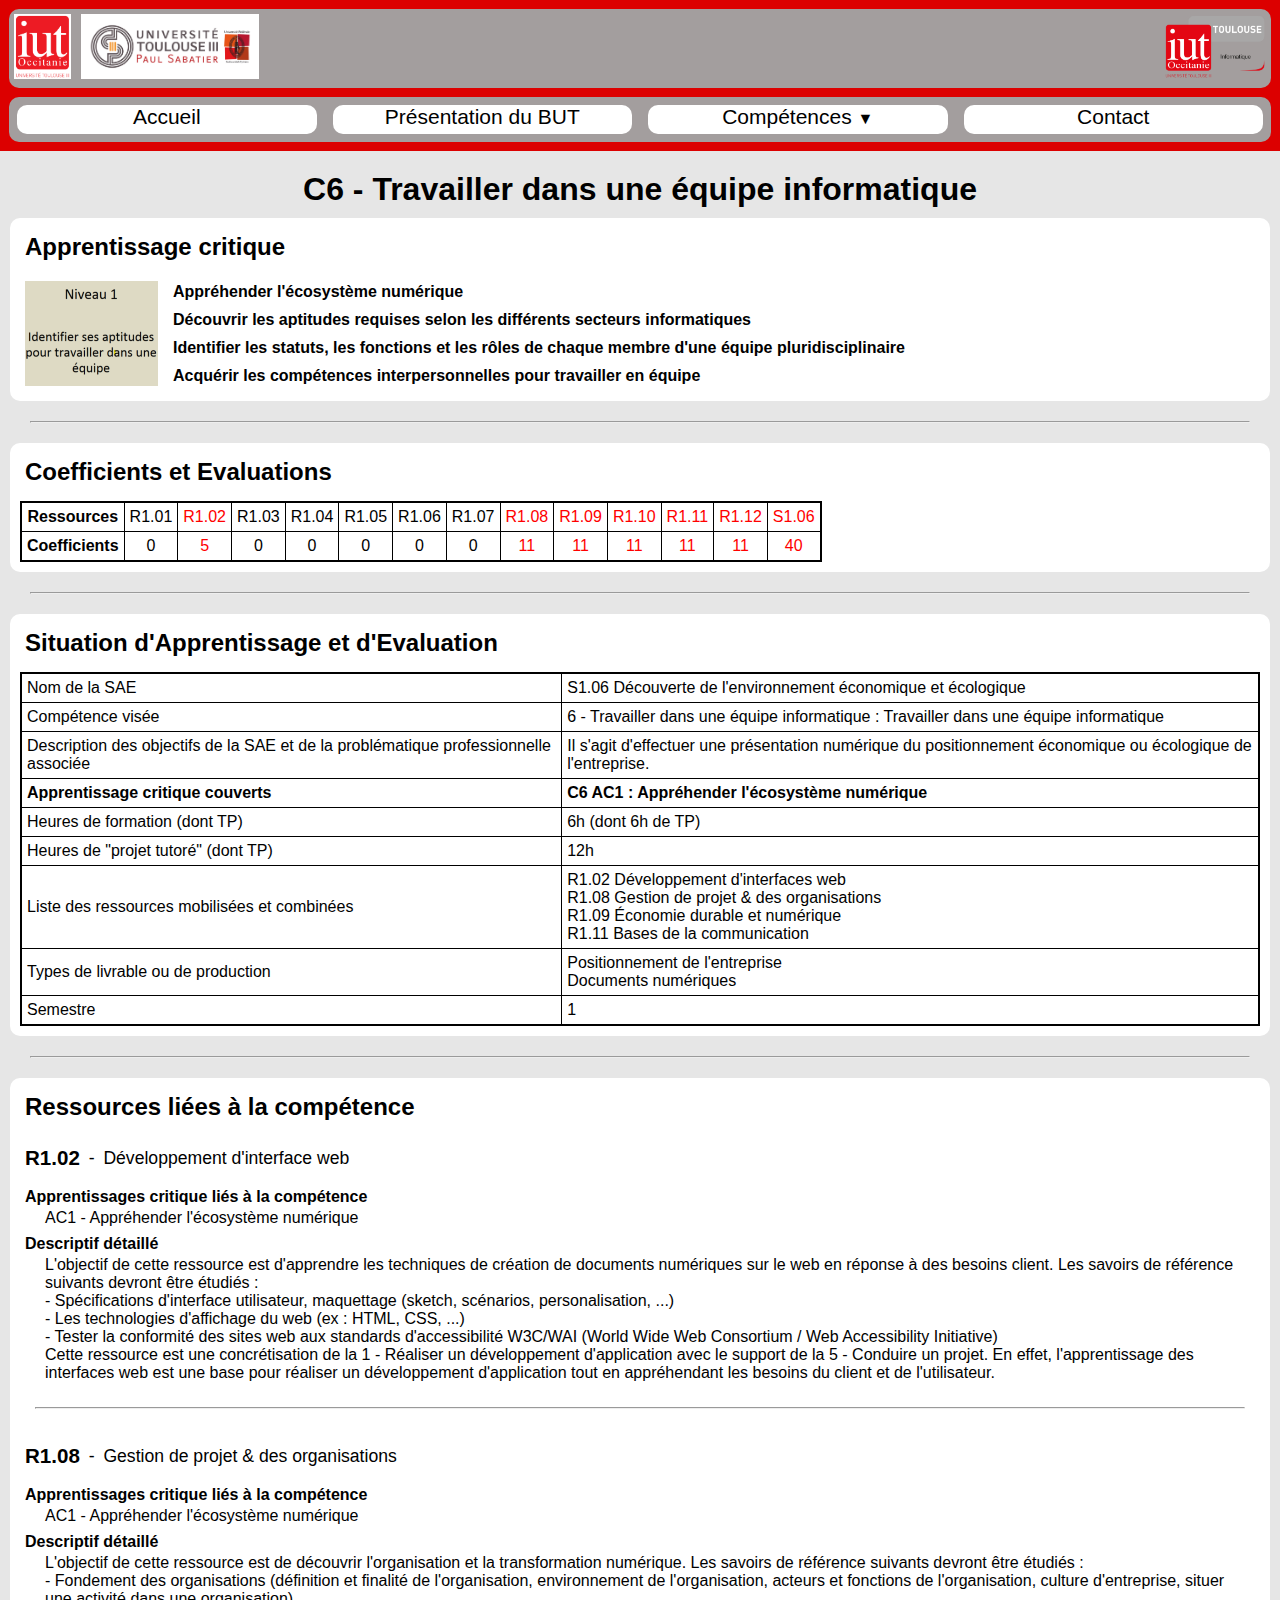
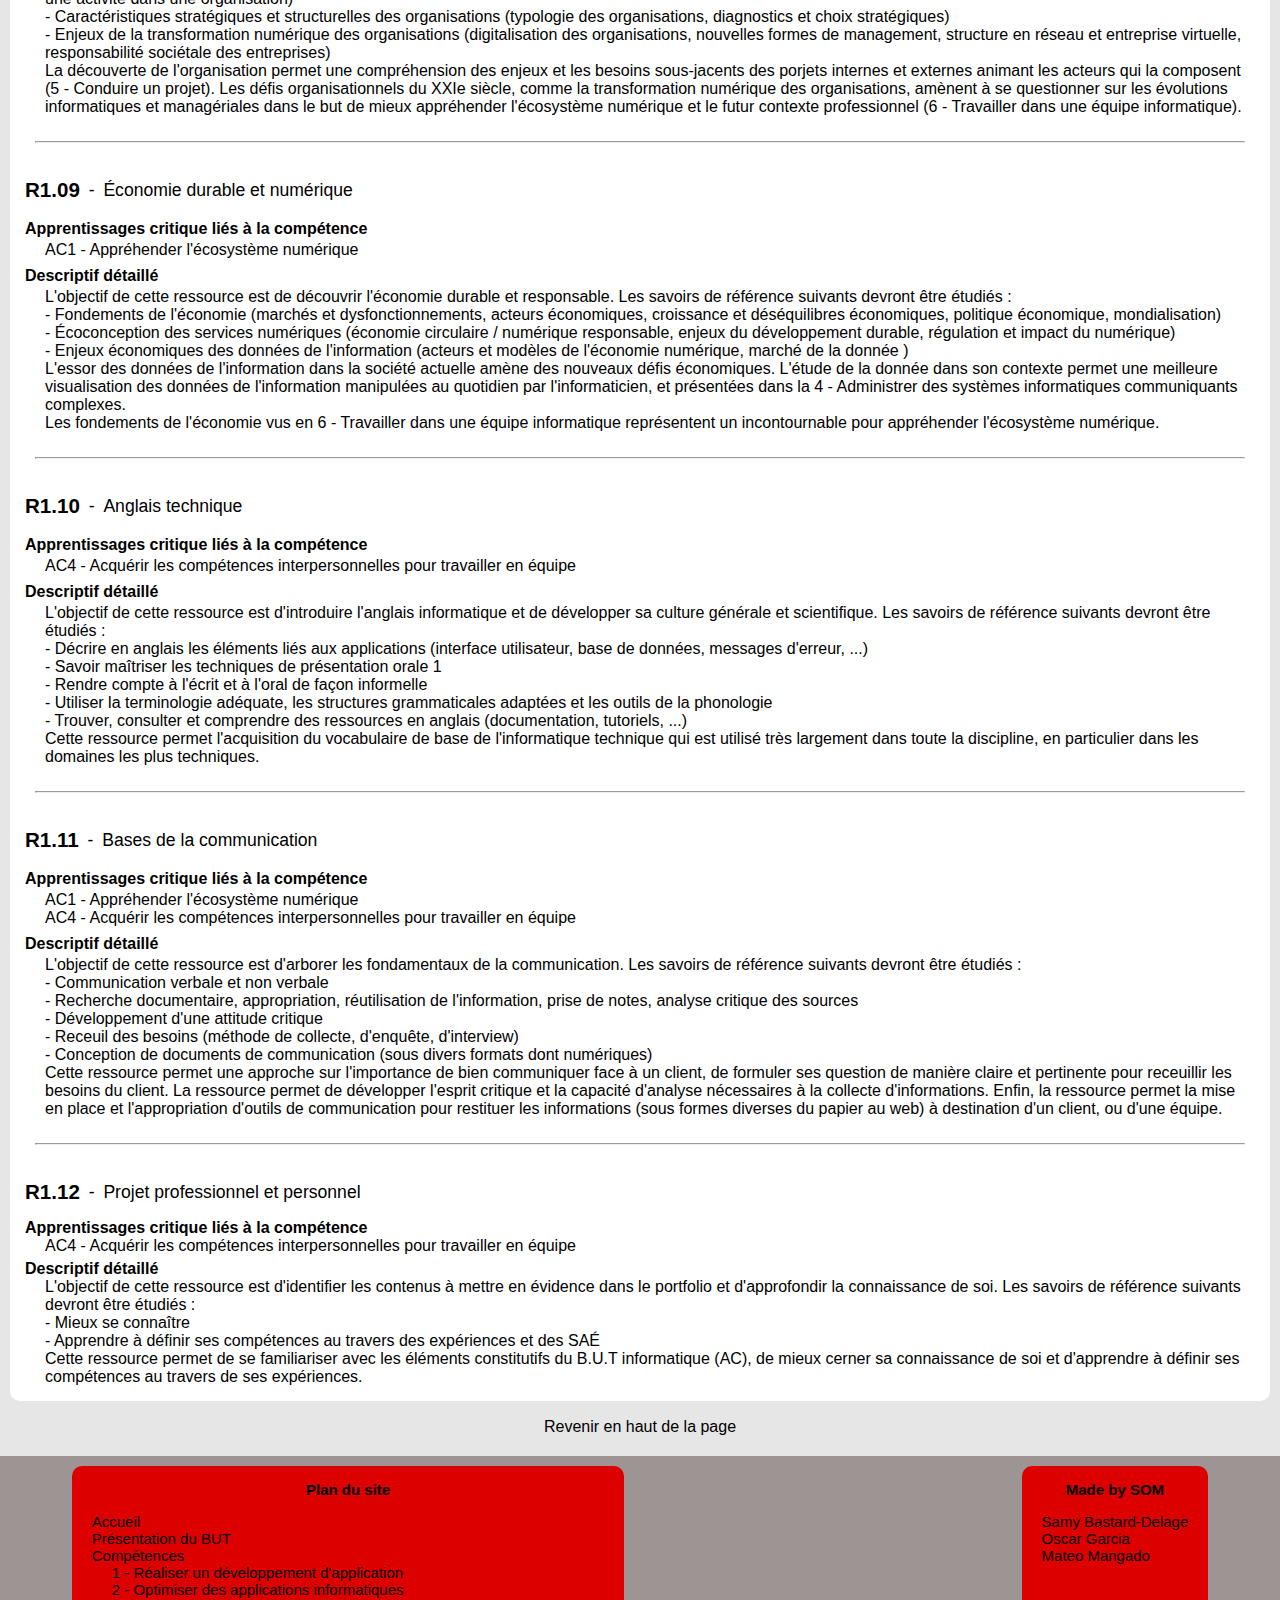
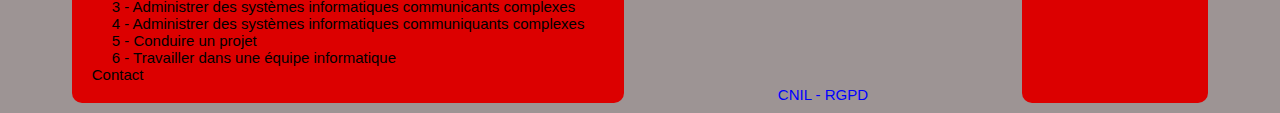
<file: html/c6.html>
<!DOCTYPE html>
<html lang="fr">
<head>
    <meta charset="UTF-8">
    <meta http-equiv="X-UA-Compatible" content="IE=edge">
    <meta name="viewport" content="width=device-width, initial-scale=1.0">
    <title>Mini Projet</title>
    <link rel="stylesheet" href="../style.css">
</head>
<body>
    <header class="header" id="haut-de-page">
        <div class="head-top">
            <a href="https://iut.univ-tlse3.fr/"><img src="../img/logo-IUT-UT3-carre2019.jpg" alt="image 1" class="img-head"></a>
            <a href="https://www.univ-tlse3.fr/"><img src="../img/logo-UT3_UFTMP.jpg" alt="image 2" class="img-head"></a>
            <a href="./index.html"><img src="../img/Informatique-logo-TOULOUSE.png" alt="image 3" class="img-head"></a>
        </div>

        <nav class="head-bot">
            <label for="toggle">☰</label>
            <input type="checkbox" id="toggle">
        
            <ul class="list">
                <li class="items"><a href="index.html" class="liens-head">Accueil</a></li>
                <li class="items"><a href="pres.html" class="liens-head">Présentation du BUT</a></li>
                <li class="items"> Compétences
                    <span>&#9660;</span>
                    <ul class="sous-list">
                        <li class="items-2"><a href="c1.html" class="liens-head">1 - Réaliser un développement d'application</a></li>
                        <li class="items-2"><a href="c2.html" class="liens-head">2 - Optimiser des applications informatiques</a></li>
                        <li class="items-2"><a href="c3.html" class="liens-head">3 - Administrer des systèmes informatiques communicants complexes</a></li>
                        <li class="items-2"><a href="c4.html" class="liens-head">4 - Administrer des systèmes informatiques communiquants complexes</a></li>
                        <li class="items-2"><a href="c5.html" class="liens-head">5 - Conduire un projet</a></li>
                        <li class="items-2"><a href="c6.html" class="liens-head">6 - Travailler dans une équipe informatique</a></li>
                    </ul>
                </li>
                <li class="items"><a href="contact.html" class="liens-head">Contact</a></li>
            </ul>
        </nav>
    </header>

    <main class="comp-main">
        <h1>C6 - Travailler dans une équipe informatique</h1>
        <!-- C'est fait exprès que le h1 soit en dehors de l'article -->
        <article>
            <section class="apprenti-cri">
                <h2>Apprentissage critique</h2>
                <div>
                    <img src="/img/niveau6.png" alt="Niveau 1 de la compétence C1 du BUT Informatique">
                    <ul>
                        <li>Appréhender l'écosystème numérique</li>
                        <li>Découvrir les aptitudes requises selon les différents secteurs informatiques</li>
                        <li>Identifier les statuts, les fonctions et les rôles de chaque membre d'une équipe pluridisciplinaire</li>
                        <li>Acquérir les compétences interpersonnelles pour travailler en équipe</li>
                    </ul>
                </div>
            </section>
            <hr>
            <section class="eval">
                <h2>Coefficients et Evaluations</h2>
                <table class="table-coeff">
                    <thead>
                        <tr>
                            <th>Ressources</th>
                            <td>R1.01</td>
                            <td class="t-coeff">R1.02</td>
                            <td>R1.03</td>
                            <td>R1.04</td>
                            <td>R1.05</td>
                            <td>R1.06</td>
                            <td>R1.07</td>
                            <td class="t-coeff">R1.08</td>
                            <td class="t-coeff">R1.09</td>
                            <td class="t-coeff">R1.10</td>
                            <td class="t-coeff">R1.11</td>
                            <td class="t-coeff">R1.12</td>
                            <td class="t-coeff">S1.06</td>
                        </tr>
                    </thead>
                    <tbody>
                        <tr>
                            <th>Coefficients</th>
                            <td>0</td>
                            <td class="t-coeff">5</td>
                            <td>0</td>
                            <td>0</td>
                            <td>0</td>
                            <td>0</td>
                            <td>0</td>
                            <td class="t-coeff">11</td>
                            <td class="t-coeff">11</td>
                            <td class="t-coeff">11</td>
                            <td class="t-coeff">11</td>
                            <td class="t-coeff">11</td>
                            <td class="t-coeff">40</td>
                        </tr>
                    </tbody>
                </table>
            </section>
            <hr>
            <section class="sae">
                <h2>Situation d'Apprentissage et d'Evaluation</h2>
                <table class="table-sae">
                    <thead>
                        <tr>
                            <td>Nom de la SAE</td>
                            <td>S1.06 Découverte de l'environnement économique et écologique</td>
                        </tr>
                    </thead>
                    <tbody>
                        <tr>
                            <td>Compétence visée</td>
                            <td>6 - Travailler dans une équipe informatique : Travailler dans une équipe informatique</td>
                        </tr>
                        <tr>
                            <td>Description des objectifs de la SAE et de la problématique professionnelle associée</td>
                            <td>Il s'agit d'effectuer une présentation numérique du positionnement économique ou écologique de l'entreprise.</td>
                        </tr>
                        <tr>
                            <td>Apprentissage critique couverts</td>
                            <td>
                                C6 AC1 : Appréhender l'écosystème numérique 
                            </td>
                        </tr>
                        <tr>
                            <td>Heures de formation (dont TP)</td>
                            <td>6h (dont 6h de TP)</td>
                        </tr>
                        <tr>
                            <td>Heures de "projet tutoré" (dont TP)</td>
                            <td>12h</td>
                        </tr>
                        <tr>
                            <td>Liste des ressources mobilisées et combinées</td>
                            <td>
                                R1.02 Développement d'interfaces web 
                                <br>
                                R1.08 Gestion de projet & des organisations
                                <br>
                                R1.09 Économie durable et numérique
                                <br>
                                R1.11 Bases de la communication
                            </td>
                        </tr>
                        <tr>
                            <td>Types de livrable ou de production</td>
                            <td>
                                Positionnement de l'entreprise <br>
                                Documents numériques
                            </td>
                        </tr>
                        <tr>
                            <td>Semestre</td>
                            <td>1</td>
                        </tr>
                    </tbody>
                </table>
            </section>
            <hr>
            <section class="ressources">
                <h2>Ressources liées à la compétence</h2>
                <div class="r-ressource">
                    <div class="r-titre">
                        <h3>R1.02</h3>
                        <p class="r-union"> - </p>
                        <p>Développement d'interface web</p>
                    </div>
                    <div class="r-ac">
                        <h4>Apprentissages critique liés à la compétence</h4>
                        <ul>
                            <li>AC1 - Appréhender l'écosystème numérique</li>
                        </ul>
                    </div>
                    <div class="r-descriptif">
                        <h4>Descriptif détaillé</h4>
                        <p>
                            L'objectif de cette ressource est d'apprendre les techniques de création de documents numériques sur le web en réponse à des besoins client. Les savoirs de référence suivants devront être étudiés : <br>
                            - Spécifications d'interface utilisateur, maquettage (sketch, scénarios, personalisation, ...) <br>
                            - Les technologies d'affichage du web (ex : HTML, CSS, ...) <br>
                            - Tester la conformité des sites web aux standards d'accessibilité W3C/WAI (World Wide Web Consortium / Web Accessibility Initiative) <br>
                            Cette ressource est une concrétisation de la 1 - Réaliser un développement d'application avec le support de la 5 - Conduire un projet. En effet, l'apprentissage des interfaces web est une base pour réaliser un développement d'application tout en appréhendant les besoins du client et de l'utilisateur.
                        </p>
                    </div>
                </div>
                <hr>
                <div class="r-ressource">
                    <div class="r-titre">
                        <h3>R1.08</h3>
                        <p class="r-union"> - </p>
                        <p>Gestion de projet & des organisations</p>
                    </div>
                    <div class="r-ac">
                        <h4>Apprentissages critique liés à la compétence</h4>
                        <ul>
                           <li>AC1 - Appréhender l'écosystème numérique</li>
                        </ul>
                    </div>
                    <div class="r-descriptif">
                        <h4>Descriptif détaillé</h4>
                        <p>
                            L'objectif de cette ressource est de découvrir l'organisation et la transformation numérique. Les savoirs de référence suivants devront être étudiés : <br>
                            - Fondement des organisations (définition et finalité de l'organisation, environnement de l'organisation, acteurs et fonctions de l'organisation, culture d'entreprise, situer une activité dans une organisation) <br>
                            - Caractéristiques stratégiques et structurelles des organisations (typologie des organisations, diagnostics et choix stratégiques) <br>
                            - Enjeux de la transformation numérique des organisations (digitalisation des organisations, nouvelles formes de management, structure en réseau et entreprise virtuelle, responsabilité sociétale des entreprises) <br>
                            La découverte de l'organisation permet une compréhension des enjeux et les besoins sous-jacents des porjets internes et externes animant les acteurs qui la composent (5 - Conduire un projet). Les défis organisationnels du XXIe siècle, comme la transformation numérique des organisations, amènent à se questionner sur les évolutions informatiques et managériales dans le but de mieux appréhender l'écosystème numérique et le futur contexte professionnel (6 - Travailler dans une équipe informatique).
                        </p>
                    </div>
                </div>
                <hr>
                <div class="r-ressource">
                    <div class="r-titre">
                        <h3>R1.09</h3>
                        <p class="r-union"> - </p>
                        <p>Économie durable et numérique</p>
                    </div>
                    <div class="r-ac">
                        <h4>Apprentissages critique liés à la compétence</h4>
                        <ul>
                           <li>AC1 - Appréhender l'écosystème numérique</li>
                        </ul>
                    </div>
                    <div class="r-descriptif">
                        <h4>Descriptif détaillé</h4>
                        <p>
                           L'objectif de cette ressource est de découvrir l'économie durable et responsable. Les savoirs de référence suivants devront être étudiés : <br>
                           - Fondements de l'économie (marchés et dysfonctionnements, acteurs économiques, croissance et déséquilibres économiques, politique économique, mondialisation) <br>
                           - Écoconception des services numériques (économie circulaire / numérique responsable, enjeux du développement durable, régulation et impact du numérique) <br>
                           - Enjeux économiques des données de l'information (acteurs et modèles de l'économie numérique, marché de la donnée ) <br>
                           L'essor des données de l'information dans la société actuelle amène des nouveaux défis économiques. L'étude de la donnée dans son contexte permet une meilleure visualisation des données de l'information manipulées au quotidien par l'informaticien, et présentées dans la 4 - Administrer des systèmes informatiques communiquants complexes. <br>
                           Les fondements de l'économie vus en 6 - Travailler dans une équipe informatique représentent un incontournable pour appréhender l'écosystème numérique.
                        </p>
                    </div>
                </div>
                <hr>
                <div class="r-ressource">
                    <div class="r-titre">
                        <h3>R1.10</h3>
                        <p class="r-union"> - </p>
                        <p>Anglais technique</p>
                    </div>
                    <div class="r-ac">
                        <h4>Apprentissages critique liés à la compétence</h4>
                        <ul>
                            <li>AC4 - Acquérir les compétences interpersonnelles pour travailler en équipe</li>
                        </ul>
                    </div>
                    <div class="r-descriptif">
                        <h4>Descriptif détaillé</h4>
                        <p>
                            L'objectif de cette ressource est d'introduire l'anglais informatique et de développer sa culture générale et scientifique. Les savoirs de référence suivants devront être étudiés : <br>
                            - Décrire en anglais les éléments liés aux applications (interface utilisateur, base de données, messages d'erreur, ...) <br>
                            - Savoir maîtriser les techniques de présentation orale 1 <br>
                            - Rendre compte à l'écrit et à l'oral de façon informelle <br>
                            - Utiliser la terminologie adéquate, les structures grammaticales adaptées et les outils de la phonologie <br>
                            - Trouver, consulter et comprendre des ressources en anglais (documentation, tutoriels, ...) <br>
                            Cette ressource permet l'acquisition du vocabulaire de base de l'informatique technique qui est utilisé très largement dans toute la discipline, en particulier dans les domaines les plus techniques.
                        </p>
                    </div>
                </div>
                <hr>
                <div class="r-ressource">
                    <div class="r-titre">
                        <h3>R1.11</h3>
                        <p class="r-union"> - </p>
                        <p>Bases de la communication</p>
                    </div>
                    <div class="r-ac">
                        <h4>Apprentissages critique liés à la compétence</h4>
                        <ul>
                           <li>AC1 - Appréhender l'écosystème numérique</li>
                           <li>AC4 - Acquérir les compétences interpersonnelles pour travailler en équipe</li>
                        </ul>
                    </div>
                    <div class="r-descriptif">
                        <h4>Descriptif détaillé</h4>
                        <p>
                          L'objectif de cette ressource est d'arborer les fondamentaux de la communication. Les savoirs de référence suivants devront être étudiés : <br>
                          - Communication verbale et non verbale <br>
                          - Recherche documentaire, appropriation, réutilisation de l'information, prise de notes, analyse critique des sources <br>
                          - Développement d'une attitude critique <br>
                          - Receuil des besoins (méthode de collecte, d'enquête, d'interview) <br>
                          - Conception de documents de communication (sous divers formats dont numériques) <br>
                          Cette ressource permet une approche sur l'importance de bien communiquer face à un client, de formuler ses question de manière claire et pertinente pour receuillir les besoins du client. La ressource permet de développer l'esprit critique et la capacité d'analyse nécessaires à la collecte d'informations. Enfin, la ressource permet la mise en place et l'appropriation d'outils de communication pour restituer les informations (sous formes diverses du papier au web) à destination d'un client, ou d'une équipe.
                        </p>
                    </div>
                </div>
                <hr>
                <div class="r-last-ressource">
                    <div class="r-titre">
                        <h3>R1.12</h3>
                        <p class="r-union"> - </p>
                        <p>Projet professionnel et personnel</p>
                    </div>
                    <div class="r-ac">
                        <h4>Apprentissages critique liés à la compétence</h4>
                        <ul>
                           <li>AC4 - Acquérir les compétences interpersonnelles pour travailler en équipe</li>
                        </ul>
                    </div>
                    <div class="r-descriptif">
                        <h4>Descriptif détaillé</h4>
                        <p>
                            L'objectif de cette ressource est d'identifier les contenus à mettre en évidence dans le portfolio et d'approfondir la connaissance de soi. Les savoirs de référence suivants devront être étudiés : <br>
                            - Mieux se connaître <br>
                            - Apprendre à définir ses compétences au travers des expériences et des SAÉ <br>
                            Cette ressource permet de se familiariser avec les éléments constitutifs du B.U.T informatique (AC), de mieux cerner sa connaissance de soi et d'apprendre à définir ses compétences au travers de ses expériences.
                        </p>
                    </div>
                </div>
            </section>
        </article>
        <a href="#haut-de-page">Revenir en haut de la page</a>
    </main>

    <footer>
        <div class="foot-left">
            <p class="p-foot">Plan du site</p>
            <ul class="ul-foot">
                <li><a href="index.html" class="liens-head">Accueil</a></li>
                <li><a href="pres.html" class="liens-head">Présentation du BUT</a></li>
                <li>Compétences
                    <ul class="li-foot">
                        <li><a href="c1.html" class="liens-head">1 - Réaliser un développement d'application</a></li>
                        <li><a href="c2.html" class="liens-head">2 - Optimiser des applications informatiques</a></li>
                        <li><a href="c3.html" class="liens-head">3 - Administrer des systèmes informatiques communicants complexes</a></li>
                        <li><a href="c4.html" class="liens-head">4 - Administrer des systèmes informatiques communiquants complexes</a></li>
                        <li><a href="c5.html" class="liens-head">5 - Conduire un projet</a></li>
                        <li><a href="c6.html" class="liens-head">6 - Travailler dans une équipe informatique</a></li>
                    </ul>
                </li>
                <li><a href="contact.html" class="liens-head">Contact</a></li>
            </ul>
        </div>

        <a href="https://www.cnil.fr/fr/reglement-europeen-protection-donnees" target="_blank" class="foot-link" >CNIL - RGPD</a>

        <div class="foot-rigth">
            <p class="p-foot">Made by SOM </p>
            <ul class="ul-foot">
                <li class="li-foot">Samy Bastard-Delage</li>
                <li class="li-foot">Oscar Garcia</li>
                <li class="li-foot">Mateo Mangado</li>
            </ul> 
        </div>
        
    </footer>

</body>
</html>
</file>
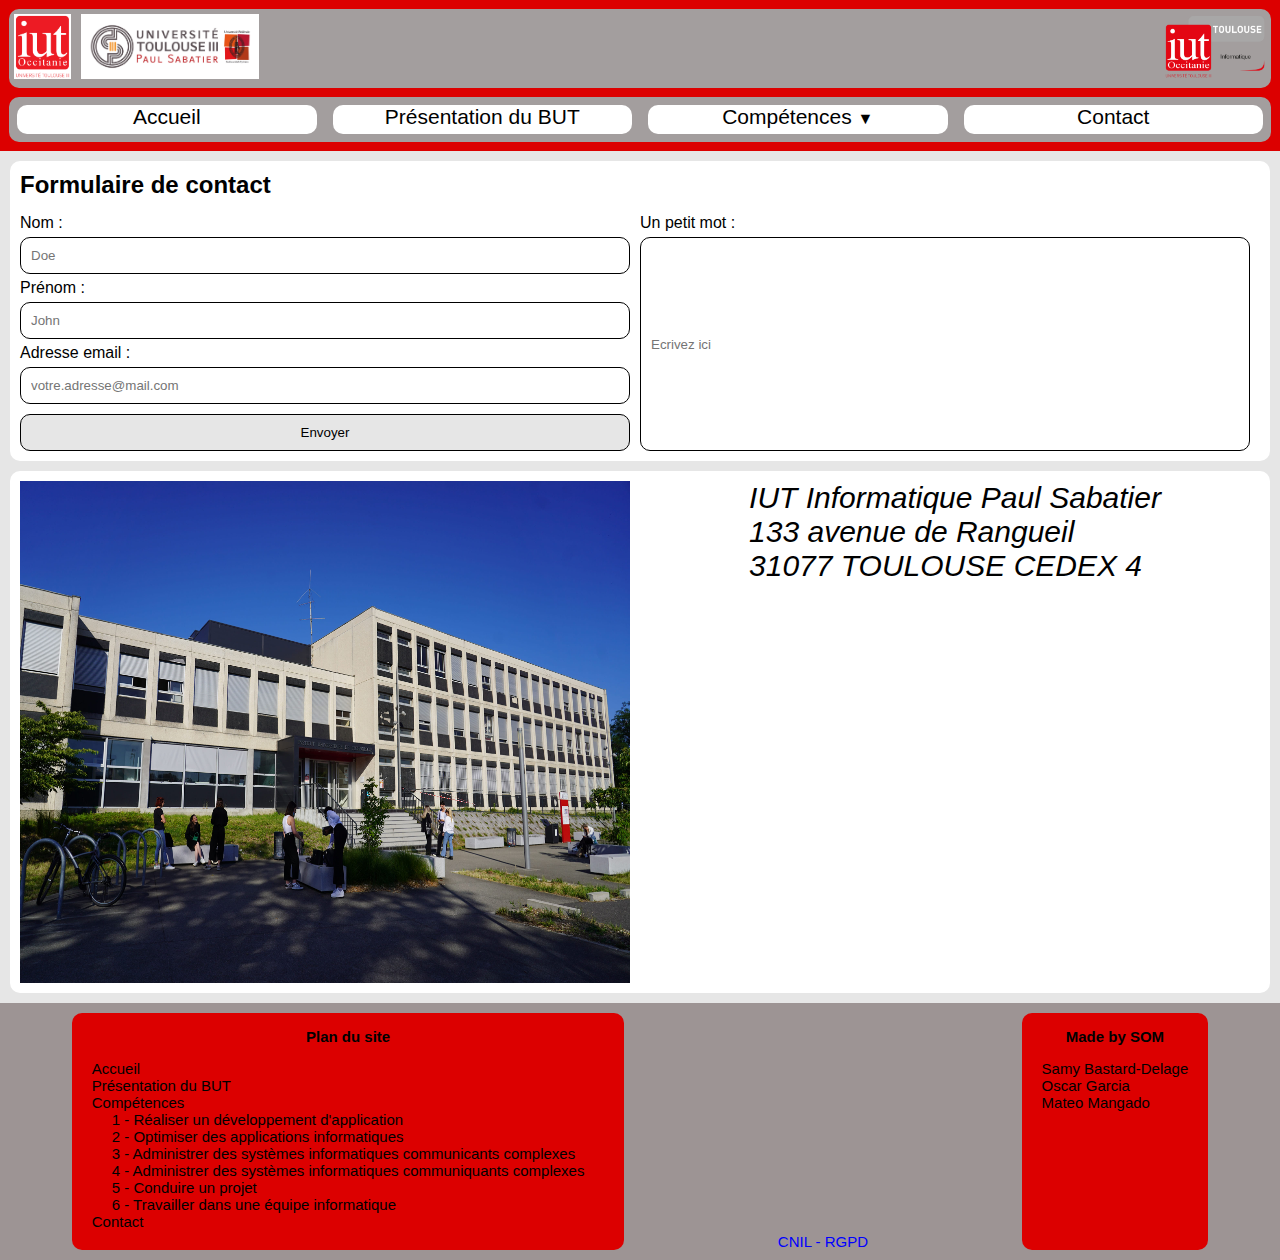
<file: html/contact.html>
<!DOCTYPE html>
<html lang="fr">
<head>
    <meta charset="UTF-8">
    <meta http-equiv="X-UA-Compatible" content="IE=edge">
    <meta name="viewport" content="width=device-width, initial-scale=1.0">
    <title>Mini Projet</title>
    <link rel="stylesheet" href="../style.css">
</head>
<body>
    <header class="header">
        <div class="head-top">
            <a href="https://iut.univ-tlse3.fr/"><img src="../img/logo-IUT-UT3-carre2019.jpg" alt="image 1" class="img-head"></a>
            <a href="https://www.univ-tlse3.fr/"><img src="../img/logo-UT3_UFTMP.jpg" alt="image 2" class="img-head"></a>
            <a href="./index.html"><img src="../img/Informatique-logo-TOULOUSE.png" alt="image 3" class="img-head"></a>
        </div>

        <nav class="head-bot">
            <label for="toggle">☰</label>
            <input type="checkbox" id="toggle">
        
            <ul class="list">
                <li class="items"><a href="index.html" class="liens-head">Accueil</a></li>
                <li class="items"><a href="pres.html" class="liens-head">Présentation du BUT</a></li>
                <li class="items"> Compétences
                    <span>&#9660;</span>
                    <ul class="sous-list">
                        <li class="items-2"><a href="c1.html" class="liens-head">1 - Réaliser un développement d'application</a></li>
                        <li class="items-2"><a href="c2.html" class="liens-head">2 - Optimiser des applications informatiques</a></li>
                        <li class="items-2"><a href="c3.html" class="liens-head">3 - Administrer des systèmes informatiques communicants complexes</a></li>
                        <li class="items-2"><a href="c4.html" class="liens-head">4 - Administrer des systèmes informatiques communiquants complexes</a></li>
                        <li class="items-2"><a href="c5.html" class="liens-head">5 - Conduire un projet</a></li>
                        <li class="items-2"><a href="c6.html" class="liens-head">6 - Travailler dans une équipe informatique</a></li>
                    </ul>
                </li>
                <li class="items"><a href="contact.html" class="liens-head">Contact</a></li>
            </ul>
        </nav>
    </header>
    <main>
        <article>
            <h1 class="ct-titre">Contact</h1>
            <section class="form">
                <h2>Formulaire de contact</h2>
                <form class="fc-form">
                    <div class="fc-form-left">
                        <label for="name" class="fc-label">Nom :</label>
                        <input type="text" placeholder="Doe" id="name" name="name">

                        <label for="firstname" class="fc-label">Prénom :</label>
                        <input type="text" placeholder="John" id="firstname">

                        <label for="email" class="fc-label">Adresse email :</label>
                        <input type="email" name="email" id="email" placeholder="votre.adresse@mail.com">

                        <button type="submit" class="fc-button">Envoyer</button>
                    </div>
                    <div class="fc-form-right">
                        <label for="message" class="fc-label">Un petit mot :</label>
                        <input type="text" name="message" id="message" placeholder="Ecrivez ici">
                    </div>
                </form>
            </section>
            <section class="info">
                <img src="/img/campus-iut.jpg" alt="Photo de l'IUT Paul Sabatier à Toulouse" class="ct-img">
                <div class="info-adif">
                    <address>
                        IUT Informatique Paul Sabatier <br>
                        133 avenue de Rangueil <br>
                        31077 TOULOUSE CEDEX 4
                    </address>
                    <iframe src="https://www.google.com/maps/embed?pb=!1m18!1m12!1m3!1d4555.862863567416!2d1.466694574443055!3d43.568823593156544!2m3!1f0!2f0!3f0!3m2!1i1024!2i768!4f13.1!3m3!1m2!1s0x12aebc40791e610b%3A0x44186f8c0017dff1!2sIUT%20Paul%20Sabatier%20(site%20de%20Rangueil)!5e0!3m2!1sfr!2sfr!4v1667817556924!5m2!1sfr!2sfr" style="border:0;" allowfullscreen="" loading="lazy" referrerpolicy="no-referrer-when-downgrade"></iframe>
                </div>
            </section>
        </article>
    </main>
    <footer>
        <div class="foot-left">
            <p class="p-foot">Plan du site</p>
            <ul class="ul-foot">
                <li><a href="index.html" class="liens-head">Accueil</a></li>
                <li><a href="pres.html" class="liens-head">Présentation du BUT</a></li>
                <li>Compétences
                    <ul class="li-foot">
                        <li><a href="c1.html" class="liens-head">1 - Réaliser un développement d'application</a></li>
                        <li><a href="c2.html" class="liens-head">2 - Optimiser des applications informatiques</a></li>
                        <li><a href="c3.html" class="liens-head">3 - Administrer des systèmes informatiques communicants complexes</a></li>
                        <li><a href="c4.html" class="liens-head">4 - Administrer des systèmes informatiques communiquants complexes</a></li>
                        <li><a href="c5.html" class="liens-head">5 - Conduire un projet</a></li>
                        <li><a href="c6.html" class="liens-head">6 - Travailler dans une équipe informatique</a></li>
                    </ul>
                </li>
                <li><a href="contact.html" class="liens-head">Contact</a></li>
            </ul>
        </div>

        <a href="https://www.cnil.fr/fr/reglement-europeen-protection-donnees" target="_blank" class="foot-link" >CNIL - RGPD</a>

        <div class="foot-rigth">
            <p class="p-foot">Made by SOM </p>
            <ul class="ul-foot">
                <li class="li-foot">Samy Bastard-Delage</li>
                <li class="li-foot">Oscar Garcia</li>
                <li class="li-foot">Mateo Mangado</li>
            </ul> 
        </div>
        
    </footer>
</body>
</html>
</file>
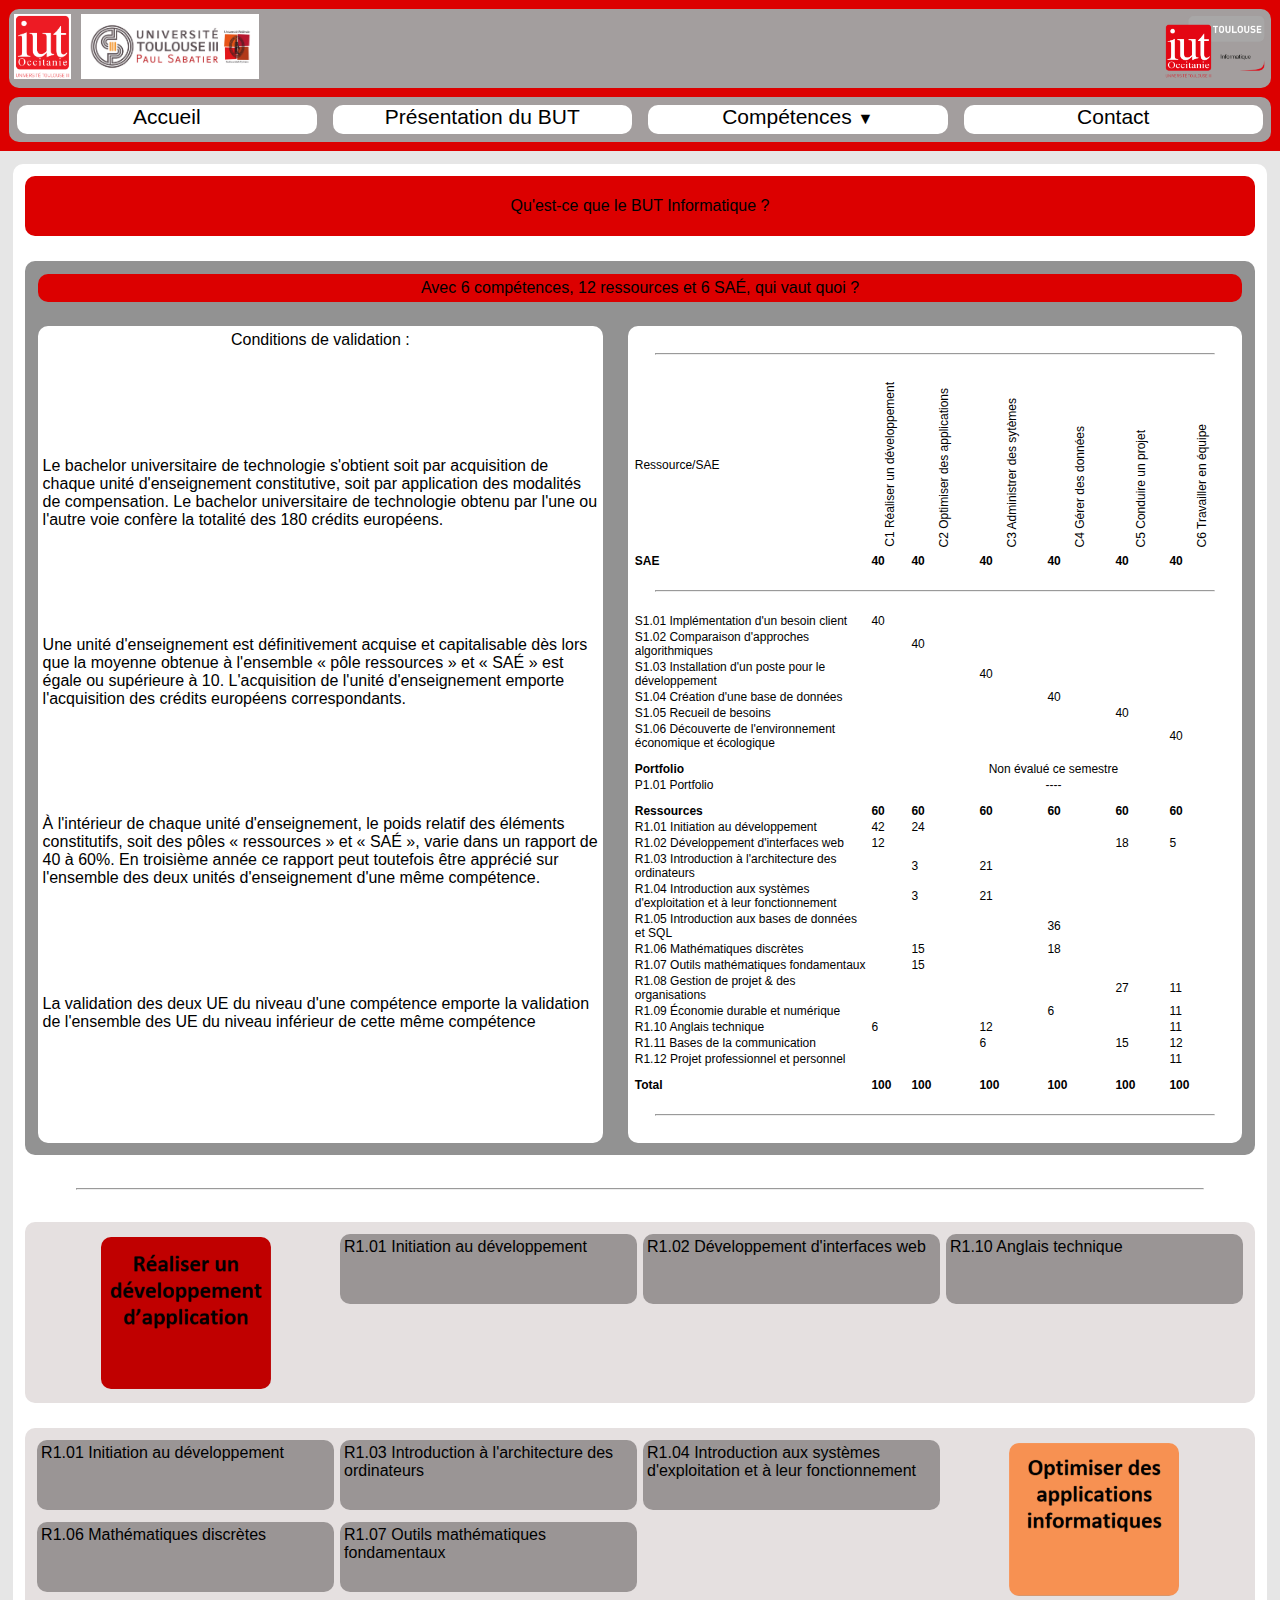
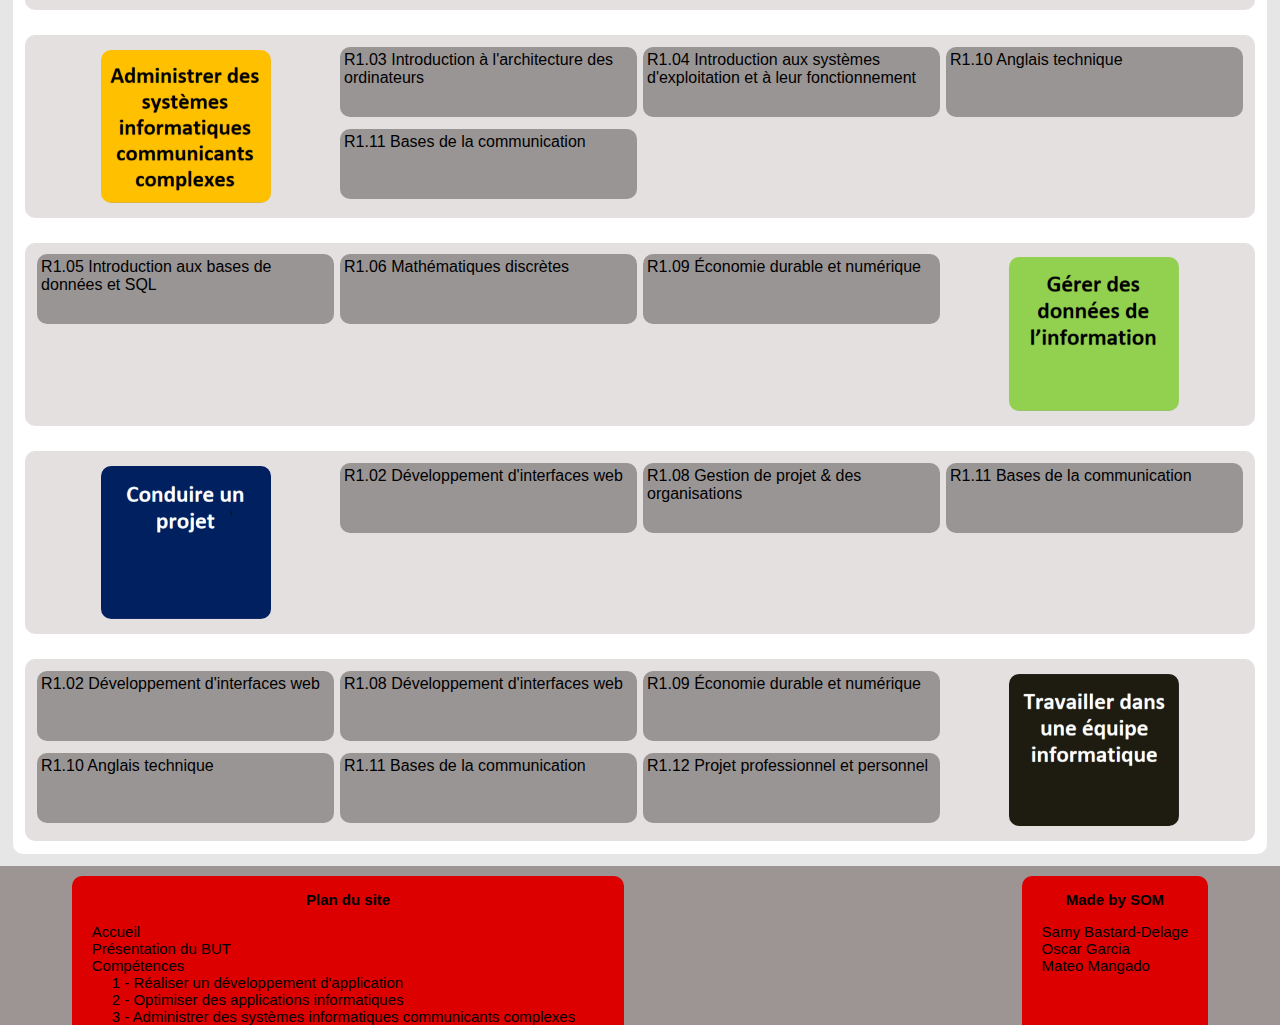
<file: html/pres.html>
<!DOCTYPE html>
<html lang="fr">
<head>
    <meta charset="UTF-8">
    <meta http-equiv="X-UA-Compatible" content="IE=edge">
    <meta name="viewport" content="width=device-width, initial-scale=1.0">
    <title>Mini Projet</title>
    <link rel="stylesheet" href="../style.css">
</head>
<body>
    <header class="header">
        <div class="head-top">
            <a href="https://iut.univ-tlse3.fr/"><img src="../img/logo-IUT-UT3-carre2019.jpg" alt="image 1" class="img-head"></a>
            <a href="https://www.univ-tlse3.fr/"><img src="../img/logo-UT3_UFTMP.jpg" alt="image 2" class="img-head"></a>
            <a href="./index.html"><img src="../img/Informatique-logo-TOULOUSE.png" alt="image 3" class="img-head"></a>
        </div>

        <nav class="head-bot">
            <label for="toggle">☰</label>
            <input type="checkbox" id="toggle">
        
            <ul class="list">
                <li class="items"><a href="index.html" class="liens-head">Accueil</a></li>
                <li class="items"><a href="pres.html" class="liens-head">Présentation du BUT</a></li>
                <li class="items"> Compétences
                    <span>&#9660;</span>
                    <ul class="sous-list">
                        <li class="items-2"><a href="c1.html" class="liens-head">1 - Réaliser un développement d'application</a></li>
                        <li class="items-2"><a href="c2.html" class="liens-head">2 - Optimiser des applications informatiques</a></li>
                        <li class="items-2"><a href="c3.html" class="liens-head">3 - Administrer des systèmes informatiques communicants complexes</a></li>
                        <li class="items-2"><a href="c4.html" class="liens-head">4 - Administrer des systèmes informatiques communiquants complexes</a></li>
                        <li class="items-2"><a href="c5.html" class="liens-head">5 - Conduire un projet</a></li>
                        <li class="items-2"><a href="c6.html" class="liens-head">6 - Travailler dans une équipe informatique</a></li>
                    </ul>
                </li>
                <li class="items"><a href="contact.html" class="liens-head">Contact</a></li>
            </ul>
        </nav>
    </header>


    <main class="pres-main">
        <div class="pres-b1">Qu'est-ce que le BUT Informatique ?</div>
        <div class="pres-b2">
            <p class="pres-p">Avec 6 compétences, 12 ressources et 6 SAÉ, qui vaut quoi ?</p>
            <div class="pres-p2">
                <div>Conditions de validation :</div>
                <div>Le bachelor universitaire de technologie s'obtient soit par acquisition de chaque unité
                d'enseignement constitutive, soit par application des modalités de compensation. Le bachelor
                universitaire de technologie obtenu par l'une ou l'autre voie confère la totalité des 180 crédits
                européens.</div>
                <div>Une unité d'enseignement est définitivement acquise et capitalisable dès lors que la moyenne
                obtenue à l'ensemble « pôle ressources » et « SAÉ » est égale ou supérieure à 10. L'acquisition de
                l'unité d'enseignement emporte l'acquisition des crédits européens correspondants.</div>
                <div>
                À l'intérieur de chaque unité d'enseignement, le poids relatif des éléments constitutifs, soit des
                pôles « ressources » et « SAÉ », varie dans un rapport de 40 à 60%. En troisième année ce rapport
                peut toutefois être apprécié sur l'ensemble des deux unités d'enseignement d'une même
                compétence.</div>
                La validation des deux UE du niveau d'une compétence emporte la validation de l'ensemble des UE
                du niveau inférieur de cette même compétence
            </div>

            <table class="pres-table">
                <tr>
                    <td colspan="7"><hr class="boldo"></td>
                </tr>
                <tr>
                    <td>Ressource/SAE</td>
                    <td class="td-pres">C1 Réaliser un développement</td>
                    <td class="td-pres">C2 Optimiser des applications</td>
                    <td class="td-pres">C3 Administrer des sytèmes</td>
                    <td class="td-pres">C4 Gérer des données</td>
                    <td class="td-pres">C5 Conduire un projet</td>
                    <td class="td-pres">C6 Travailler en équipe</td>
                </tr>
                <tr>
                    <td>SAE</td>
                    <td>40</td>
                    <td>40</td>
                    <td>40</td>
                    <td>40</td>
                    <td>40</td>
                    <td>40</td>                    
                </tr>
                <tr>
                    <td colspan="7"><hr></td>
                </tr>
                <tr>
                    <td>S1.01 Implémentation d'un besoin client</td>
                    <td>40</td> 
                </tr>
                <tr>
                    <td>S1.02 Comparaison d'approches algorithmiques</td>
                    <td></td>
                    <td>40</td>
                </tr>
                <tr>
                    <td>S1.03 Installation d'un poste pour le développement</td>
                    <td></td><td></td>
                    <td>40</td>
                </tr>
                <tr>
                    <td>S1.04 Création d'une base de données</td>
                    <td></td><td></td><td></td>
                    <td>40</td>
                </tr>
                <tr>
                    <td>S1.05 Recueil de besoins</td>
                    <td></td><td></td><td></td><td></td>
                    <td>40</td>
                </tr>
                <tr>
                    <td>S1.06 Découverte de l'environnement économique et écologique</td>
                    <td></td><td></td><td></td><td></td><td></td>
                    <td>40</td>
                </tr>
                <tr>
                    <td class="boldo tr-sp">Portfolio</td>
                    <td colspan="6" class="center-td tr-sp">Non évalué ce semestre</td>
                </tr>
                <tr>
                    <td>P1.01 Portfolio</td>
                    <td colspan="6" class="center-td">----</td>
                </tr>
                <tr>
                    <td class="boldo tr-sp">Ressources</td>
                    <td class="boldo tr-sp">60</td>
                    <td class="boldo tr-sp">60</td>
                    <td class="boldo tr-sp">60</td>
                    <td class="boldo tr-sp">60</td>
                    <td class="boldo tr-sp">60</td>
                    <td class="boldo tr-sp">60</td>
                </tr>
                <tr>
                    <td>R1.01 Initiation au développement</td>
                    <td>42</td>
                    <td>24</td>
                </tr>
                <tr>
                    <td>R1.02 Développement d'interfaces web</td>
                    <td>12</td>
                    <td></td>
                    <td></td>
                    <td></td>
                    <td>18</td>
                    <td>5</td> 
                </tr>
                <tr>
                    <td>R1.03 Introduction à l'architecture des ordinateurs</td>
                    <td></td>
                    <td>3</td>
                    <td>21</td>
                    <td></td>
                    <td></td>
                    <td></td> 
                </tr>
                <tr>
                    <td>R1.04 Introduction aux systèmes d'exploitation et à leur fonctionnement</td>
                    <td></td>
                    <td>3</td>
                    <td>21</td>
                    <td></td>
                    <td></td>
                    <td></td> 
                </tr>
                <tr>
                    <td>R1.05 Introduction aux bases de données et SQL</td>
                    <td></td>
                    <td></td>
                    <td></td>
                    <td>36</td>
                    <td></td>
                    <td></td> 
                </tr>
                <tr>
                    <td>R1.06 Mathématiques discrètes</td>
                    <td></td>
                    <td>15</td>
                    <td></td>
                    <td>18</td>
                    <td></td>
                    <td></td> 
                </tr>
                <tr>
                    <td>R1.07 Outils mathématiques fondamentaux</td>
                    <td></td>
                    <td>15</td>
                    <td></td>
                    <td></td>
                    <td></td>
                    <td></td> 
                </tr>
                <tr>
                    <td>R1.08 Gestion de projet & des organisations</td>
                    <td></td>
                    <td></td>
                    <td></td>
                    <td></td>
                    <td>27</td>
                    <td>11</td> 
                </tr>
                <tr>
                    <td>R1.09 Économie durable et numérique</td>
                    <td></td>
                    <td></td>
                    <td></td>
                    <td>6</td>
                    <td></td>
                    <td>11</td> 
                </tr>
                <tr>
                    <td>R1.10 Anglais technique</td>
                    <td>6</td>
                    <td></td>
                    <td>12</td>
                    <td></td>
                    <td></td>
                    <td>11</td> 
                </tr>
                <tr>
                    <td>R1.11 Bases de la communication</td>
                    <td></td>
                    <td></td>
                    <td>6</td>
                    <td></td>
                    <td>15</td>
                    <td>12</td> 
                </tr>
                <tr>
                    <td>R1.12 Projet professionnel et personnel</td>
                    <td></td>
                    <td></td>
                    <td></td>
                    <td></td>
                    <td></td>
                    <td>11</td> 
                </tr>
                <tr>
                    <td class="boldo tr-sp">Total</td>
                    <td class="boldo tr-sp">100</td>
                    <td class="boldo tr-sp">100</td>
                    <td class="boldo tr-sp">100</td>
                    <td class="boldo tr-sp">100</td>
                    <td class="boldo tr-sp">100</td>
                    <td class="boldo tr-sp">100</td>
                </tr>
                <tr>
                    <td colspan="7"><hr class="boldo"></td>
                </tr>
            </table>
        </div>
       
        <hr class="hr">


        <div class="pres-box">
            <a class="bleft" href="./c1.html"><img class="logoC rotate-left" src="../img/C1.png" alt="image 1 - Réaliser un développement d'application"></a>
            <div >R1.01 Initiation au développement</div>
            <div >R1.02 Développement d'interfaces web</div>
            <div >R1.10 Anglais technique</div>
        </div>

        <div class="pres-box">
            <a class="bright" href="./c2.html"><img class="logoC rotate-right" src="../img/C2.png" alt="image 2 - Optimiser des applications informatiques"></a>
            <div >R1.01 Initiation au développement</div>
            <div >R1.03 Introduction à l'architecture des ordinateurs</div>
            <div >R1.04 Introduction aux systèmes d'exploitation et à leur fonctionnement</div>
            <div >R1.06 Mathématiques discrètes</div>
            <div >R1.07 Outils mathématiques fondamentaux</div>
        </div>

        <div class="pres-box">
            <a class="bleft" href="./c3.html"><img class="logoC rotate-left" src="../img/C3.png" alt="image 3 - Administrer des systèmes informatiques communicants complexes"></a>
            <div >R1.03 Introduction à l'architecture des ordinateurs</div>
            <div >R1.04 Introduction aux systèmes d'exploitation et à leur fonctionnement</div>
            <div >R1.10 Anglais technique</div>
            <div >R1.11 Bases de la communication</div>
        </div>

        <div class="pres-box">
            <a class="bright" href="./c4.html"><img class="logoC rotate-right" src="../img/C4.png" alt="image 4 - Administrer des systèmes informatiques communiquants complexes"></a>            <div >R1.05 Introduction aux bases de données et SQL</div>
            <div >R1.06 Mathématiques discrètes</div>
            <div >R1.09 Économie durable et numérique</div>
        </div>
        <div class="pres-box">
            <a class="bleft" href="./c5.html"><img class="logoC rotate-left" src="../img/C5.png" alt="image 5 - Conduire un projet"></a>
            <div >R1.02 Développement d'interfaces web</div>
            <div >R1.08 Gestion de projet & des organisations</div>
            <div >R1.11 Bases de la communication</div>
        </div>
        <div class="pres-box">
            <a class="bright" href="./c6.html"><img class="logoC rotate-right" src="../img/C6.png" alt="image 6 - Travailler dans une équipe informatique"></a>
            <div >R1.02 Développement d'interfaces web</div>
            <div >R1.08 Développement d'interfaces web</div>
            <div >R1.09 Économie durable et numérique</div>
            <div >R1.10 Anglais technique</div>
            <div >R1.11 Bases de la communication</div>
            <div >R1.12 Projet professionnel et personnel</div>
        </div>
        

    </main>

    <footer>
        <div class="foot-left">
            <p class="p-foot">Plan du site</p>
            <ul class="ul-foot">
                <li><a href="index.html" class="liens-head">Accueil</a></li>
                <li><a href="pres.html" class="liens-head">Présentation du BUT</a></li>
                <li>Compétences
                    <ul class="li-foot">
                        <li><a href="c1.html" class="liens-head">1 - Réaliser un développement d'application</a></li>
                        <li><a href="c2.html" class="liens-head">2 - Optimiser des applications informatiques</a></li>
                        <li><a href="c3.html" class="liens-head">3 - Administrer des systèmes informatiques communicants complexes</a></li>
                        <li><a href="c4.html" class="liens-head">4 - Administrer des systèmes informatiques communiquants complexes</a></li>
                        <li><a href="c5.html" class="liens-head">5 - Conduire un projet</a></li>
                        <li><a href="c6.html" class="liens-head">6 - Travailler dans une équipe informatique</a></li>
                    </ul>
                </li>
                <li><a href="contact.html" class="liens-head">Contact</a></li>
            </ul>
        </div>

        <a href="https://www.cnil.fr/fr/reglement-europeen-protection-donnees" target="_blank" class="foot-link" >CNIL - RGPD</a>

        <div class="foot-rigth">
            <p class="p-foot">Made by SOM </p>
            <ul class="ul-foot">
                <li class="li-foot">Samy Bastard-Delage</li>
                <li class="li-foot">Oscar Garcia</li>
                <li class="li-foot">Mateo Mangado</li>
            </ul> 
        </div>
        
    </footer>

</body>
</html>
</file>
<file: style.css>
*,
::before,
::after {
  margin: 0;
  padding: 0;
  box-sizing: border-box;
}

html {
  font-family: sans-serif;
}

body {
  height: 100vh;
  width: 100%;
  background-color: rgb(230, 230, 230);
}

main {
  /* à modifier : */
  margin: 10px;
}

.header {
  background: rgb(220, 0, 0);
  width: 100%; /* toute la largeur */
  display: flex;
  flex-wrap: wrap; /* pour avoir les deux parties l'une en dessous de l'autre */ 
  align-items: center;
}

.liens-head{
  /* pour enlever l'apparence des hyperliens */
  color: black;
  text-decoration: none;
}

.liens-head:hover{
  color: gray;
}

.head-top{
  /* première partie du header avec les logos */
  border-radius: 10px;
  width: 100%;
  display: flex;
  align-items: center;
  margin: 9px;
  background: rgb(163, 158, 158);
}

.img-head{
  /* fixer la taille des images du header-top */
  height: 65px;
  margin: 5px;
}

a:nth-child(3){
  /* pour que la 3e soit à droite du header-top */
  margin-left: auto;
}

.head-bot{
  /* 2e partie du header, une barre de navigation */
  margin: 9px; 
  margin-top: 0px;
  border-radius: 10px;
  width: 100%;
  height: 45px;
  display: flex;
  justify-content: center;
  background: rgb(163, 158, 158);
}

.list{
  /* liste de barre de nav */
  width: 100%;
  display: flex;
  justify-content: center;
  list-style-type: none;
  font-size: 21px;
}

.items{
  /* items de la barre de nav */
  border-radius: 10px;
  /* qui occupent la largeur de la barre de nav : */
  width: 100%;
  margin: 8px;
  text-align: center;
  background: white;
}

.items a{
  cursor: pointer;
}

.items span{
  /* juste réduire la taille du triangle */
  font-size: 16px;
}

.sous-list{
/* placer le menu déroulant */
  position:relative;
  display: none;
  top: 0px;
  width: 100%;
}

.items-2{
  /* propriétés des items déroulés */
  list-style-type: none;
  text-align: center;
  padding: 0 10px;
  border: 1px solid black;
  border-radius: 10px;
  background: rgb(220, 0, 0);
}

.items-2:hover{
  background: rgb(130, 35, 35);
}

.items-2:hover .liens-head:hover{
  color: white;
}

.items:hover > ul {
  /*faire apparaître le menu en passant le curseur dessus */
  display: inline-block;
}

label, #toggle{
  /* menu déroulant cliquable */
  display: none;
}

/* *** FOOTER *** */

footer{
  /* on définit la base du footer */
  font-size: 15px;
  background-color: rgb(157, 148, 148);
  color: black;
  width: 100%;
  display: flex;
  justify-content: space-around;
}

footer .li-foot .liens-head{
  padding: 20px;
}

footer .liens-head:visited{
  color: black;
}

footer .liens-head:hover{
  color: white;
}

footer a{
  color: blue;
  text-decoration: none;
}

footer a:visited{
  color: #b00;
}

footer a:hover{
  text-decoration: none;
  color: white;
}

.foot-left {
  /* notre boîte pour le plan du site */
  display: flex;
  align-self: center;
  flex-direction: column;
  border-radius: 10px;
  padding: 15px;
  margin: 10px;
  background: rgb(220, 0, 0);
}

.p-foot{
  /* pour faire joli et centré */
  font-weight: bolder;
  display: flex;
  justify-content: center;
  margin-bottom: 10px;
}

.ul-foot{
  /* bien les disposer */
  display: flex;
  flex-direction: column;
  padding: 5px;
  list-style-type: none;
}

.li-foot{
  /* bien les disposer */
  display: flex;
  flex-direction: column;
  list-style-type: none;
}

.foot-link{
  /* bien disposer le footer, là c'est le lien RGPD*/
  display: flex;
  align-self: flex-end;
  padding: 10px 20px;
}

.foot-rigth{
  /* notre boîte d'entreprise */
  display: flex;
  flex-direction: column;
  border-radius: 10px;
  padding: 15px;
  margin: 10px;
  padding-bottom: available;
  background: rgb(220, 0, 0);
}

/* *********** COMPETENCE *********** */

hr{
  margin: 20px;
  color: black;
}

.comp-main{
  margin: 0;
  padding: 10px;
  display: flex;
  flex-direction: column;
  align-items: center;
}

.comp-main section{
  border-radius: 10px;
  background-color: rgb(255, 255, 255);
  padding: 5px;
}

.comp-main h1{
  padding: 10px;
}

.comp-main h2{
  padding: 10px;
}

.apprenti-cri div{
  display: flex;
  align-items: center;
}

.apprenti-cri img{
  padding: 10px;
}

.apprenti-cri li{
  list-style-type: none;
  padding: 5px;
  font-weight: bold;
}

.table-coeff{
  padding: 3px;
  margin: 5px;
  border: 2px solid #000;
  border-collapse: collapse;
}

.table-coeff th, .table-coeff td{
  padding: 5px;
  text-align: center;
  border: solid 1px #000;
}

.t-coeff{
  color: red;
}

.table-sae{
  padding: 3px;
  margin: 5px;
  border: 2px solid #000;
  border-collapse: collapse;
}

.table-sae th, .table-sae td{
  padding: 5px;
  border: solid 1px #000;
}

.r-ressource{
  padding: 5px 10px;
}

.r-last-ressource{
  padding: 5px 10px 10px 10px;
}

.r-ressource h4{
  padding: 3px 0;
}

.r-titre{
  display: flex;
  align-items: center;
  font-size: 1.1em;
  padding: 10px 0;
}

.r-union{
  margin: 0 0.5em;
}

.r-ac{
  margin: 5px 0;
}

.r-ac li{
  list-style-type: none;
  margin-left: 20px;
}

.r-descriptif p{
  margin-left: 20px;
}

.comp-main a{
  margin: 17px 17px 10px 17px;
  text-decoration: none;
  color: #000;
}

.comp-main a:hover{
  color: red;
}

/**************************************/

/* ************ CONTACT ************* */

.ct-titre{
  display: none;
}

.form{
  border-radius: 10px;
  background-color: white;
  padding: 10px;
}

.fc-form{
  display: flex;
  justify-content: space-around;
}

.fc-form input[type=text], .fc-form input[type=email]{
  border-radius: 10px;
  border: 1px solid black;
  padding: 10px;
}

.fc-form-left{
  display: flex;
  flex-direction: column;
  justify-content: stretch;
  width: 100%;
  padding: 10px 10px 0 0;
}

.fc-label{
  display: block;
  padding: 5px 0;
}

/* ************************************************* */
/*                page présentation                  */
/* ************************************************* */
.pres-main {
  border-radius: 10px;
  display: flex;
  background: white;
  flex-wrap: wrap;
  margin: 1%;
  justify-content: center;
}

.pres-b1{
  border-radius: 10px;
  margin: 1%;
  display: flex;
  justify-content: center;
  align-items: center;
  height: 60px;
  width: 100%;
  background: rgb(220, 0, 0);
}

.pres-b2{
  margin: 1%;
  display: flex;
  flex-wrap: wrap;
  align-content: stretch;
  width: 100%;
  background: rgb(146, 146, 146);
  border-radius: 10px;
}

.pres-p{
  border-radius: 10px;
  display: flex;
  width: 100%;
  margin: 1%;
  background: rgb(220, 0, 0);
  padding: 5px;
  justify-content: center;
}

.pres-p2{
  display: flex;
  flex-wrap: wrap;
  flex-grow: 1;
  border-radius: 10px;
  margin: 1%;
  padding: 5px;
  background: white;
  width: 20%;
  justify-content: center;
}

.pres-table{
  background: white;
  font-size: 12px;
  margin: 1%;
  padding: 5px;
  width: 50%;
  border-radius: 10px;
}

.td-pres{
  writing-mode: sideways-lr;
  padding: 5px;
  text-align: start;
}

 tr:nth-child(3){
  font-weight: bold;
 }

 td{
  margin-right: 5px;
 }

.boldo{
  font-weight: bold;
}

.tr-sp{
  padding-top: 10px;
}
.center-td{
  text-align: center;
}

.hr{
  height: 2px;
  color: rgb(255, 255, 255);
  width: 90%;
}

.pres-box{
  width: 99%;
  margin: 1%;
  padding: 0.7%;
  border-radius: 10px;
  background: rgb(229, 224, 224);
  display: grid;
  grid-template-columns: auto 25% 25% 25%;
  grid-template-rows: 50% 50%;
}

.logoC{
  display: flex;
  width: 170px;
  align-items: stretch;
  border-radius: 10px;
}

.bleft {
  border-radius: 10px;
  margin: 2%;
  grid-row: 1/3;
  grid-column: 1;
  justify-self: center;
}

.bright {
  border-radius: 10px;
  margin: 2%;
  grid-row: 1/3;
  grid-column: 4;
  justify-self: center;
}

.pres-box :nth-child(n+2){
  margin: 1%;
  border-radius: 10px;
  background: rgba(105, 101, 101, 0.608);
  grid-row: 1;
  padding: 4px;
  height: 70px;
}

.pres-box :nth-child(n+5){
  grid-row: 2;
}


/********************    pages   *****************************/
/******************** compétence *****************************/

.fc-button{
  display: block;
  margin: 10px 0 0 0;
  padding: 10px;
  border: 1px solid black;
  border-radius: 10px;
  background-color: rgb(230, 230, 230);
}

.fc-button:hover{
  cursor: pointer;
  background-color: lightgray;
}

.fc-button:active{
  background-color: rgb(230, 230, 230);
}

.fc-form-right{
  display: flex;
  flex-direction: column;
  justify-content: stretch;
  width: 100%;
  padding: 10px 10px 0 0;
}

.fc-form-right input{
  height: 100%;
}

.ct-img{
  width: 50%;
  padding: 10px;
}

.info{
  display: flex;
  justify-content: stretch;
  margin-top: 10px;
  border-radius: 10px;
  background-color: white;
}

.info-adif{
  display: flex;
  flex-direction: column;
  align-items: center;
  justify-content: center;
  width: 100%;
  height: 100%;
}

.info-adif address{
  padding: 10px;
  font-size: 30px;
}

.info-adif iframe{
  width: 100%;
  height: 400px;
  padding: 0 10px 10px 0;
}

/**************************************/

/* ******** ACCUEIL / INDEX ********* */

.acc-main{
  margin: 0;
}

.acc-main article{
  padding: 5px;
}

.acc-titre{
  padding: 10px;
}

.historique{
  display: flex;
  align-items: center;
  padding: 10px;
  margin: 10px;
  background-color: White;
  border-radius: 10px;
}

.historique img{
  height: 15em;
  padding-right: 20px;
}

.historique p{
  padding: 0 10px;
}

.iut{
  padding: 10px;
  margin: 10px;
  background-color: White;
  border-radius: 10px;
}

.iut h2{
  margin-bottom: 20px;
}

.iut-flex{
  display: flex;
  align-items: center;
}

.iut-img{
  height: 20em;
  padding-right: 20px;
  transition: transform .1s;
}

.iut-img:hover{
  transform: scale(1.1);
}

.iut-histoire{
  padding: 0 10px;
}

.iut-liste{
  margin-top: 30px;
}

.iut-liste h4{
  margin-bottom: 5px;
}

.iut-liste li{
  margin-left: 20px;
}

.acc-comp{
  padding: 0 10px 1px 0;
  margin: 10px;
  background-color: White;
  border-radius: 10px;
}

.acc-comp h2{
  padding: 10px 0 10px 10px;
}

.rotate-right, .rotate-left{
  transition: transform .1s;
}

.rotate-right:hover{
  transform: rotate(45deg);
}

.rotate-left:hover{
  transform: rotate(-45deg);
}

.vie-etu{
  padding: 10px;
  margin: 10px;
  background-color: White;
  border-radius: 10px;
}

.vie-etu h2{
  margin-bottom: 20px;
}

.vie-etu-text{
  display: flex;
  align-items: center;
}

.vie-etu-text img{
  height: 15em;
  padding-left: 20px;
}

/**************************************/

@media all and (max-width: 900px){
  .list{
    /* magie, on enlève la barre nav */
    display: none;
  }

  label{
    /* on fait apparaître notre hamburger */
    display: flex;
    font-size: 30px;
    cursor: pointer;
  }

  .fc-label{
    font-size: medium;
  }
 
  #toggle:checked+.list{
    /* quand le hamburger est coché, on met la liste, mais en colonne */
    display: flex;
    flex-direction: column;
    width: 100%;
    height:220px;
    position: absolute;
    top: 160px;
    background: rgb(166, 153, 153);
  }

  .items {
    /* bien disposer les items de la barre du menu*/
    display: flex;
    justify-content: center;
    align-items: center;
    position: relative;
    width: 220px;
  }

  .sous-list{
    /* placer le menu déroulant au bon endroit */
      position:relative;
      display: none;
      width: 100%;
  }

  .items:hover > ul {
    /*disposer bien le sous-menu */
    display: flex;
    flex-direction: column;
    position: absolute;
    left:100%;
    width:80%;
  }
  
  footer{
    /* on change le format du footer */
    display: flex;
    justify-content: space-around;
    flex-wrap: wrap;
    flex-shrink: 0;
    padding: 20px;
  }
  
  /* on change le format des boîtes du footer */
  .foot-left{
    width: 100%;
  }
  .foot-rigth{
    width: 100%;
  }

  .ul-foot{
    display: flex;
    margin: auto;
  }
}
</file>
